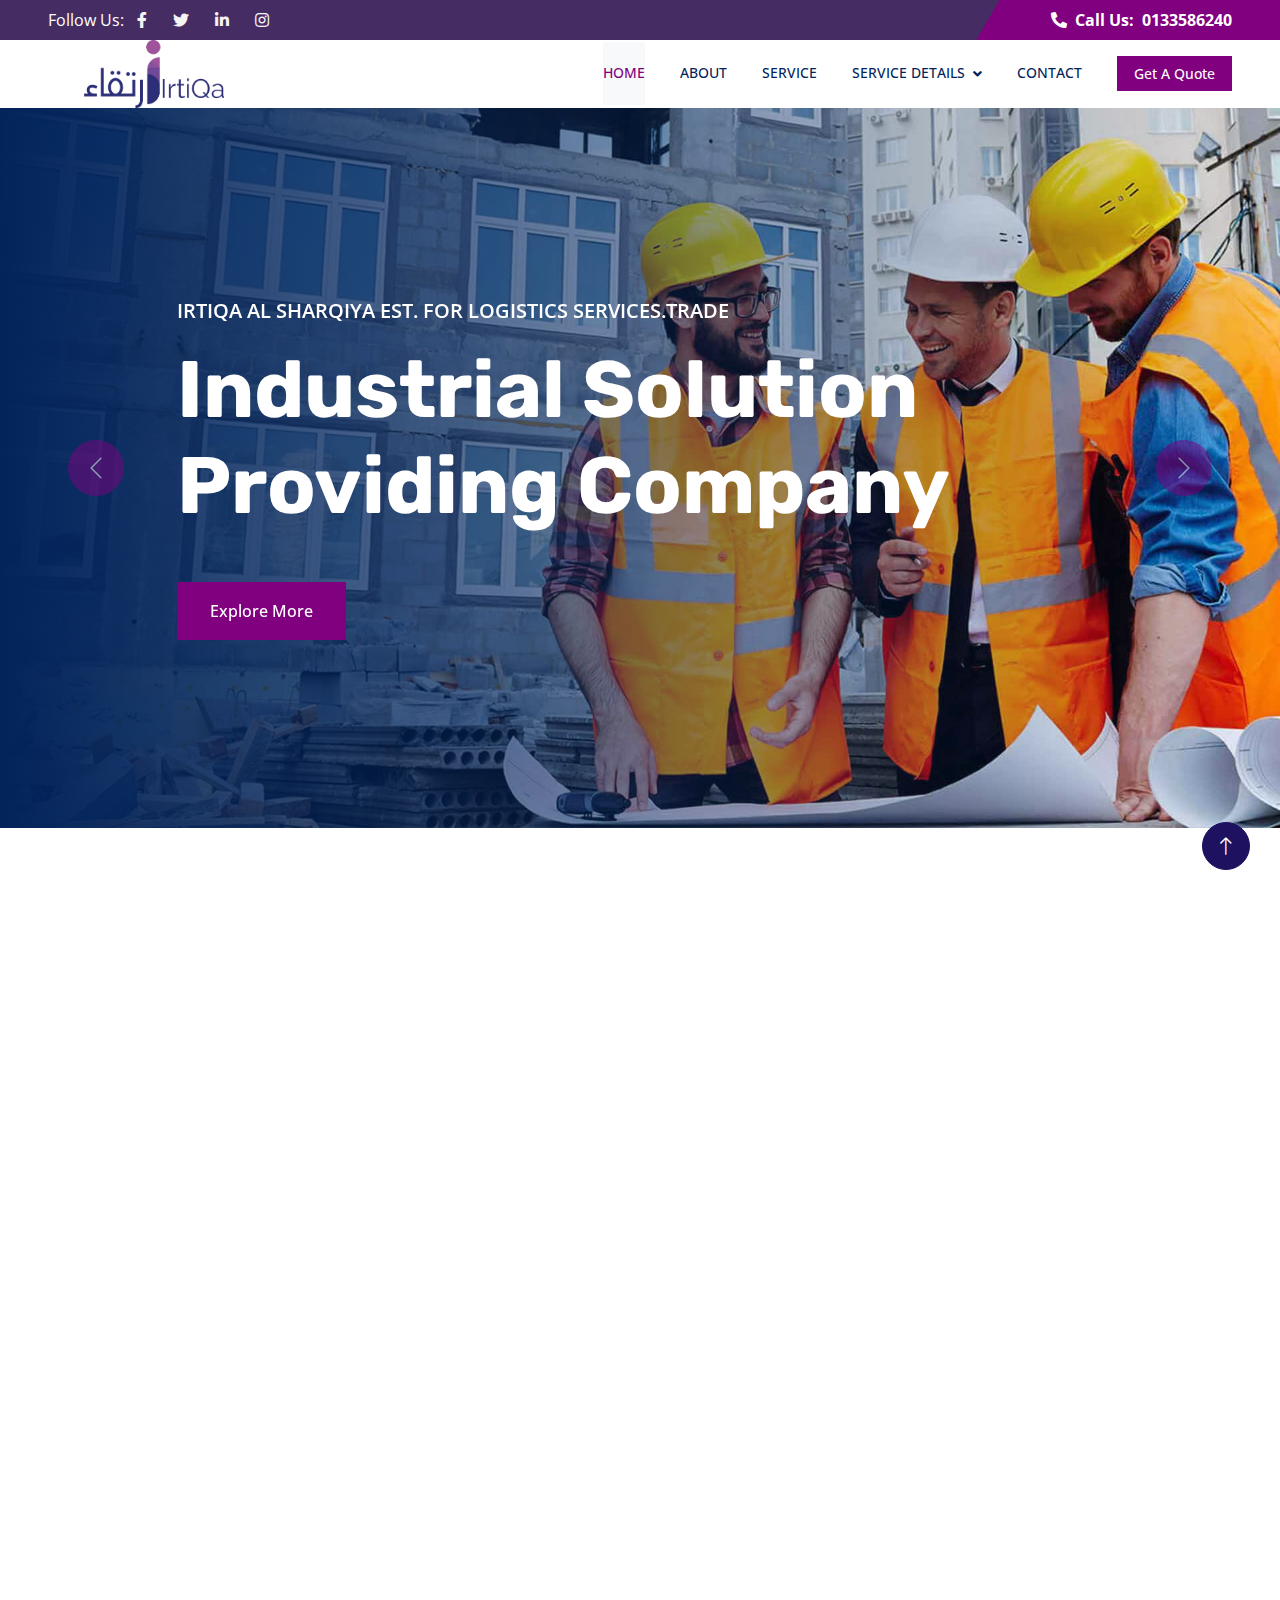
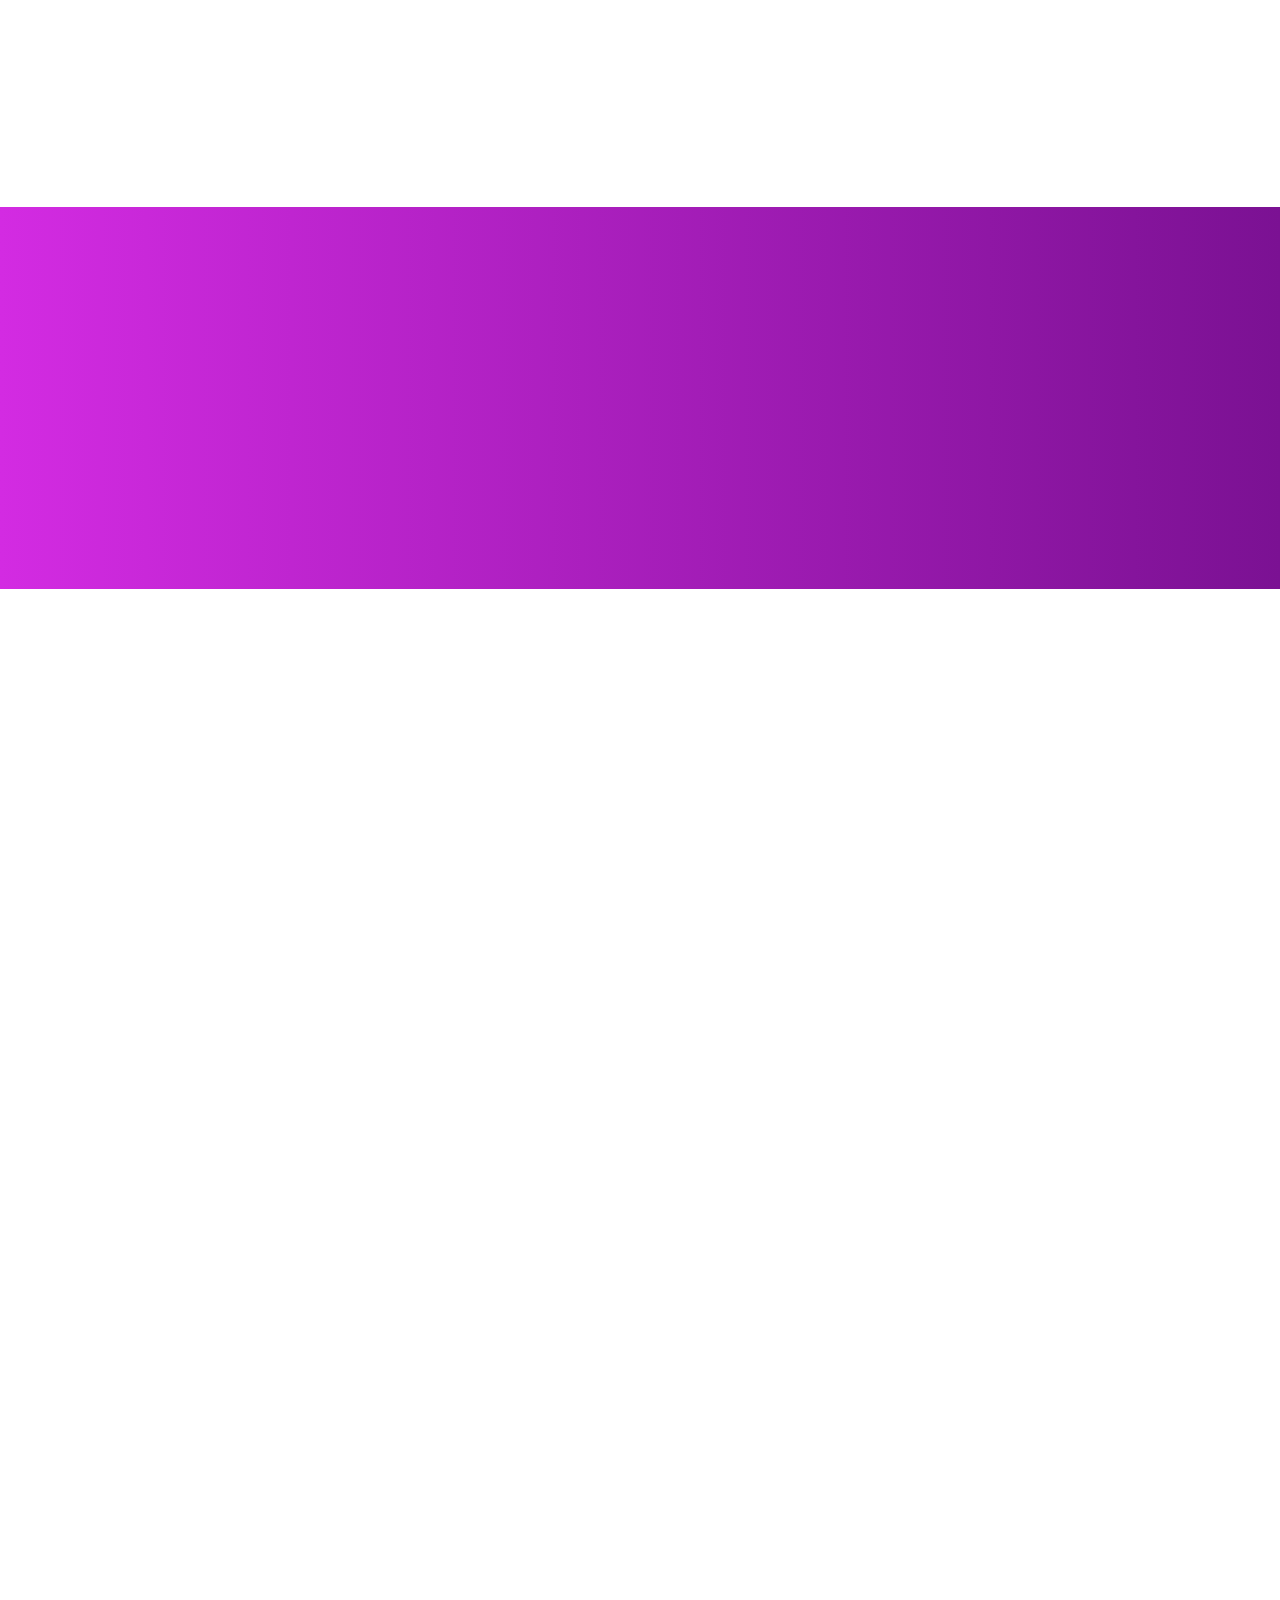
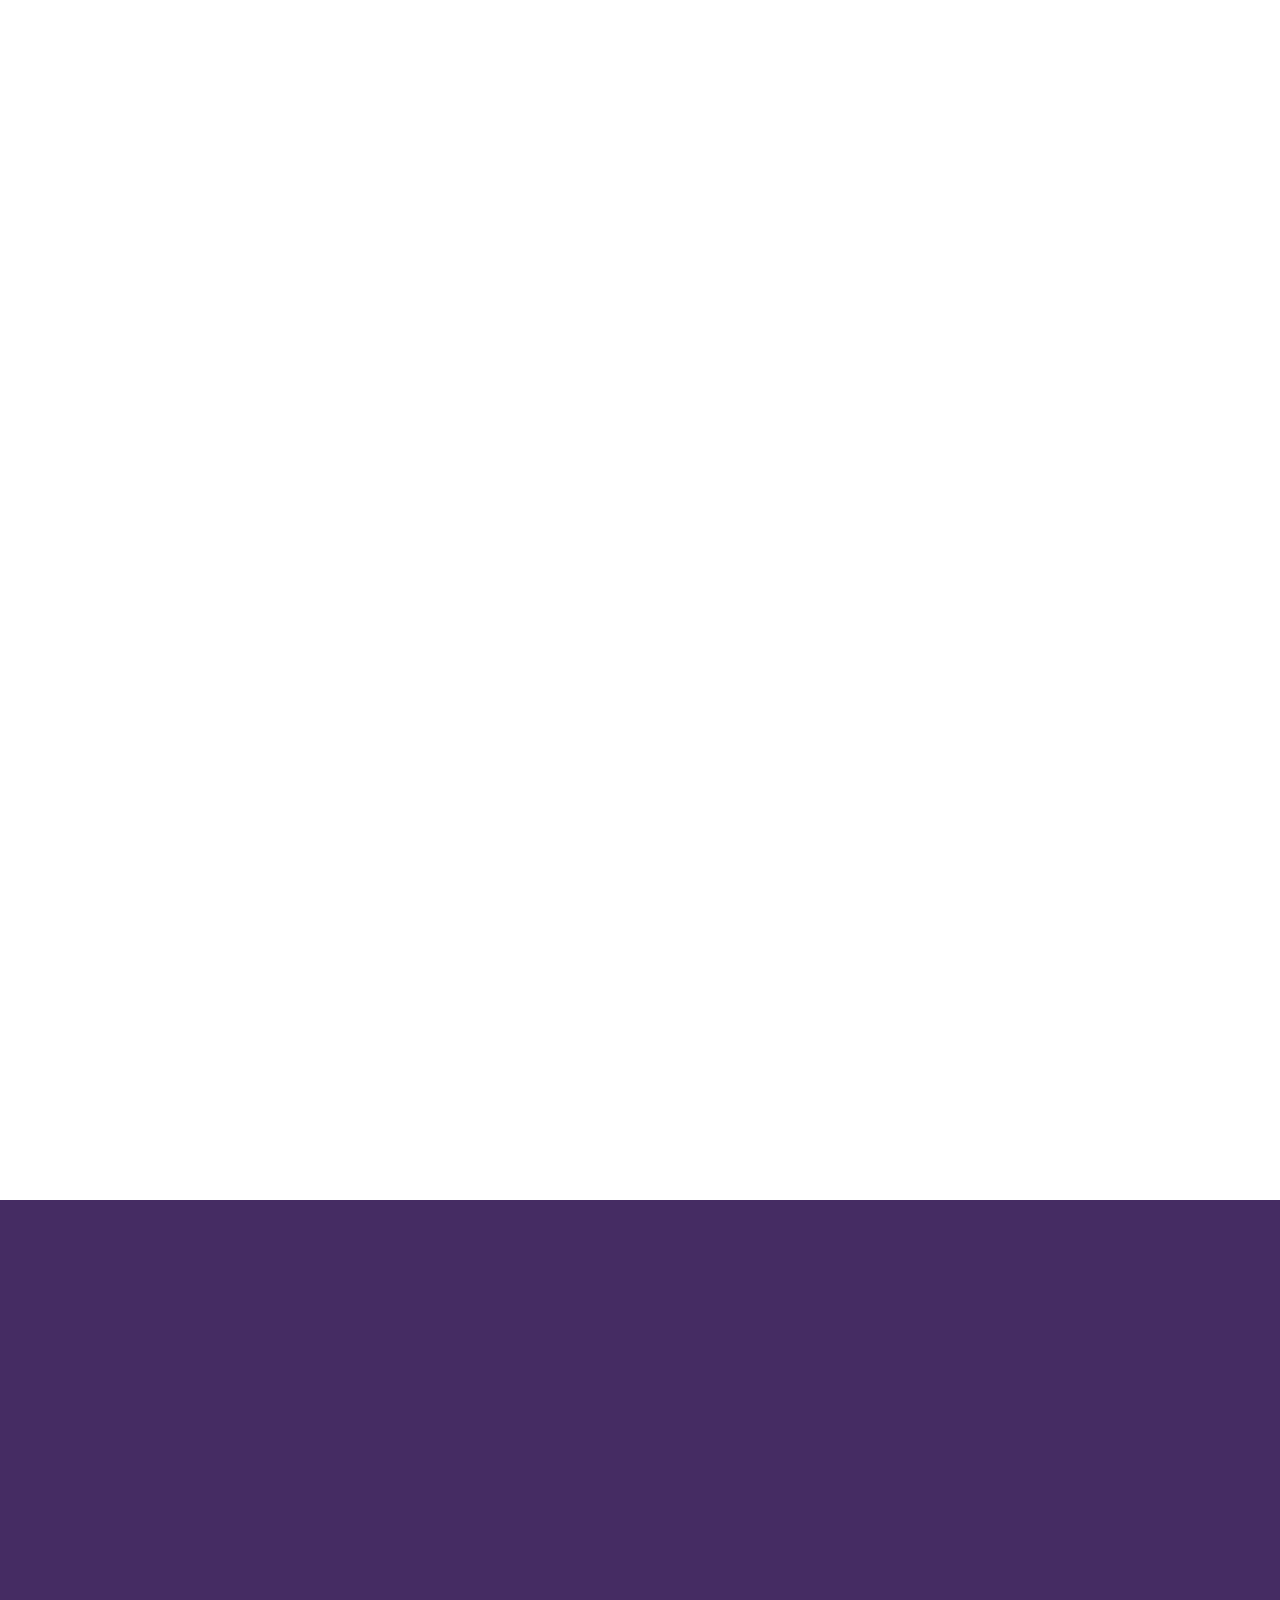
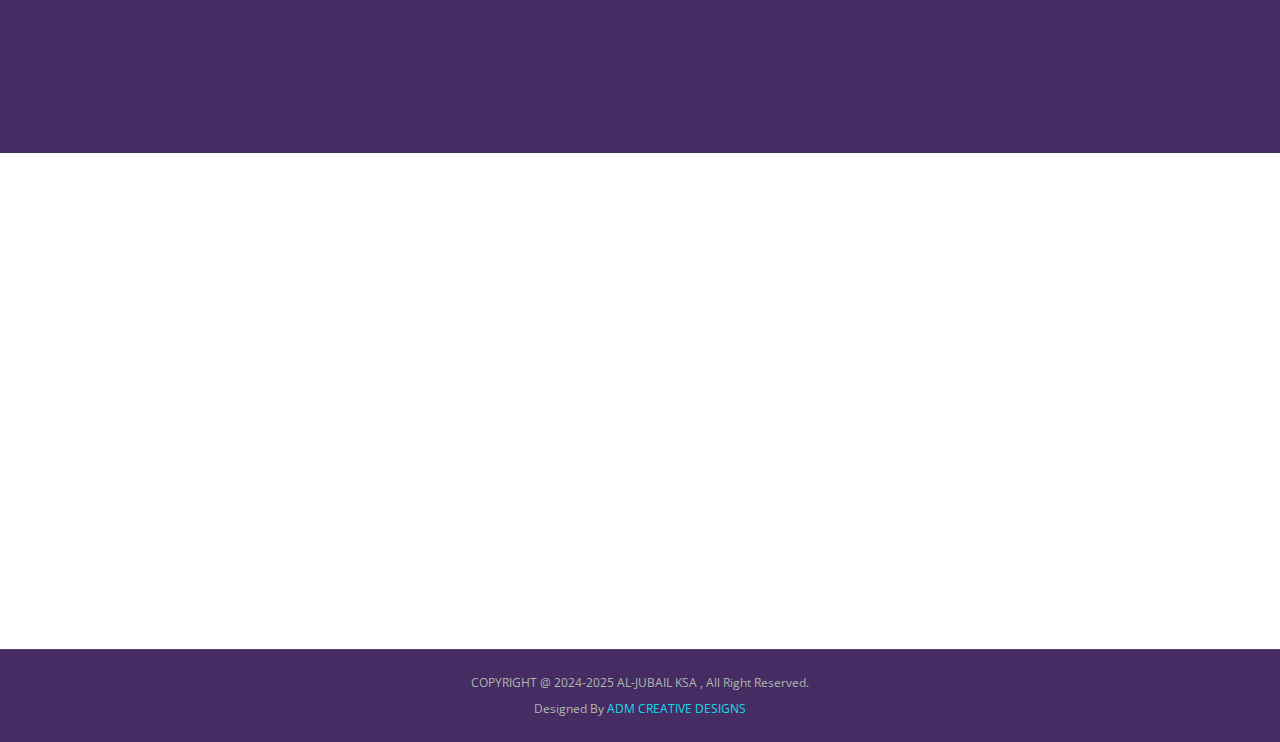
<file: index.html>
<!DOCTYPE html>
<html lang="en">

<head>
    <meta charset="utf-8">
    <title>Irtiqa Al Sharqiya Est. for Logistics Services.Trade</title>
    <meta content="width=device-width, initial-scale=1.0" name="viewport">
    <meta content="" name="keywords">
    <meta content="" name="description">

    <!-- Favicon -->
    <link href="img/Itiqa icon.png" rel="icon">

    <!-- Google Web Fonts -->
    <link rel="preconnect" href="https://fonts.googleapis.com">
    <link rel="preconnect" href="https://fonts.gstatic.com" crossorigin>
    <link
        href="https://fonts.googleapis.com/css2?family=Open+Sans:wght@400;500;600&family=Rubik:wght@500;600;700&display=swap"
        rel="stylesheet">

    <!-- Icon Font Stylesheet -->
    <link href="https://cdnjs.cloudflare.com/ajax/libs/font-awesome/5.10.0/css/all.min.css" rel="stylesheet">
    <link href="https://cdn.jsdelivr.net/npm/bootstrap-icons@1.4.1/font/bootstrap-icons.css" rel="stylesheet">

    <!-- Libraries Stylesheet -->
    <link href="lib/animate/animate.min.css" rel="stylesheet">
    <link href="lib/owlcarousel/assets/owl.carousel.min.css" rel="stylesheet">

    <!-- Customized Bootstrap Stylesheet -->
    <link href="css/bootstrap.min.css" rel="stylesheet">

    <!-- Template Stylesheet -->
    <link href="css/style.css" rel="stylesheet">

</head>

<body>

     <!-- Spinner Start -->
     <div id="spinner"
     class="show bg-white position-fixed translate-middle w-100 vh-100 top-50 start-50 d-flex align-items-center justify-content-center">
     <div class="spinner-border" role="status" style="width: 3rem; height: 3rem; border-top-color: purple; border-right-color: purple;"></div>
 </div>
 
     <!-- Spinner End -->
  
    <!-- Topbar Start -->
    <div class="container-fluid" style="background-color:#452c63; padding-left: 0px; padding-right: 0px;">
        <div class="row g-0 d-none d-lg-flex">
            <div class="col-lg-6 ps-5 text-start">
                <div class="h-100 d-inline-flex align-items-center text-white">
                    <span>Follow Us:</span>
                    <a class="btn btn-link text-light" href=""><i class="fab fa-facebook-f"></i></a>
                    <a class="btn btn-link text-light" href=""><i class="fab fa-twitter"></i></a>
                    <a class="btn btn-link text-light" href=""><i class="fab fa-linkedin-in"></i></a>
                    <a class="btn btn-link text-light" href=""><i class="fab fa-instagram"></i></a>
                </div>
            </div>
            <div class="col-lg-6 text-end">
                <div class="h-100 topbar-right d-inline-flex align-items-center text-white py-2 px-5">
                    <span class="fs-8 fw-bold me-2"><i class="fa fa-phone-alt me-2"></i>Call Us:</span>
                    <span class="fs-8 fw-bold">0133586240</span>
                </div>
            </div>
        </div>
    </div>
    <!-- Topbar End -->
<!-- Navbar Start -->
<nav class="navbar navbar-expand-lg bg-white navbar-light sticky-top py-0 pe-5">
    <div class="logo col-lg-3 text-center text-lg-left mb-3 mb-md-5 mb-lg-0">
        <a class="d-block" href="index.html">
            <!-- Resize the icon only, without affecting the navbar layout -->
            <img loading="lazy" src="img/Itiqa icon.png" alt="Irtiqa" style="width: 140px; height: auto;">
        </a>
    </div>
    </a>
    <button type="button" class="navbar-toggler me-0" data-bs-toggle="collapse" data-bs-target="#navbarCollapse">
        <span class="navbar-toggler-icon"></span>
    </button>
    <div class="collapse navbar-collapse" id="navbarCollapse">
        <div class="navbar-nav ms-auto p-4 p-lg-0">
            <a href="index.html" class="nav-item nav-link active" style="font-size: 14px;">HOME</a>
            <a href="about.html" class="nav-item nav-link" style="font-size: 14px;">ABOUT</a>
            <a href="service.html" class="nav-item nav-link" style="font-size: 14px;">SERVICE</a>
            <div class="nav-item dropdown">
                <a href="#" class="nav-link dropdown-toggle" data-bs-toggle="dropdown" style="font-size: 14px;">SERVICE DETAILS</a>
                <div class="dropdown-menu bg-light m-0">
                    <a href="contracting.html" class="dropdown-item" style="font-size: 14px;">Contracting</a>
                    <a href="constraction.html" class="dropdown-item" style="font-size: 14px;">Construction</a>
                    <a href="civilwork.html" class="dropdown-item" style="font-size: 14px;">Civil Work Sub Contracting</a>
                    <a href="electric.html" class="dropdown-item" style="font-size: 14px;">Electric Work</a>
                    <a href="fire.html" class="dropdown-item" style="font-size: 14px;">Fire Fighting System</a>
                    <a href="mechanical.html" class="dropdown-item" style="font-size: 14px;">Mechanical Pipe Fabrication & Erection</a>
                </div>
            </div>
            <a href="contact.html" class="nav-item nav-link" style="font-size: 14px;">CONTACT</a>
        </div>
        <a href="contact.html" class="btn px-3 d-none d-lg-block" 
           style="background-color: purple; border-color: purple; color: white; font-size: 14px;">Get A Quote</a>
    </div>
    
</nav>
<!-- Navbar End -->

<!-- Carousel Start -->
    <div class="container-fluid px-0 mb-5">
        <div id="header-carousel" class="carousel slide" data-bs-ride="carousel" data-bs-interval="3000" style="transition: transform 0.1s ease;">
            <div class="carousel-inner">
                <!-- First Carousel Item -->
                <div class="carousel-item active">
                    <img class="w-100" src="img/carousel-1.jpg" alt="Image">
                    <div class="carousel-caption">
                        <div class="container">
                            <div class="row justify-content-center">
                                <div class="col-lg-10 text-start">
                                    <p class="fs-5 fw-medium text-primary text-uppercase animated slideInRight" style="color: white !important;">
                                        Irtiqa Al Sharqiya Est. for Logistics Services.Trade
                                    </p>
                                    <h1 class="display-1 text-white mb-5 animated slideInRight">Industrial Solution
                                        Providing Company</h1>
                                    <a href="about.html" class="btn" style="background-color: #800080; color: white; padding: 1rem 2rem;" class="animated slideInRight">Explore More</a>
                                </div>
                            </div>
                        </div>
                    </div>
                </div>
                <!-- Second Carousel Item -->
                <div class="carousel-item">
                    <img class="w-100" src="img/carousel-2.jpg" alt="Image">
                    <div class="carousel-caption">
                        <div class="container">
                            <div class="row justify-content-center">
                                <div class="col-lg-10 text-start">
                                    <p class="fs-5 fw-medium text-primary text-uppercase animated slideInRight" style="color: white !important;">
                                        Irtiqa Al Sharqiya Est. for Logistics Services.Trade
                                    </p>
                                    <h1 class="display-1 text-white mb-5 animated slideInRight">The Best Reliable
                                        Industry Solution</h1>
                                    <a href="#" class="btn" style="background-color: #800080; color: white; padding: 1rem 2rem;" class="animated slideInRight">Explore More</a>
                                </div>
                            </div>
                        </div>
                    </div>
                </div>
            </div>
            <button class="carousel-control-prev" type="button" data-bs-target="#header-carousel" data-bs-slide="prev">
                <span class="carousel-control-prev-icon" aria-hidden="true"></span>
                <span class="visually-hidden">Previous</span>
            </button>
            <button class="carousel-control-next" type="button" data-bs-target="#header-carousel" data-bs-slide="next">
                <span class="carousel-control-next-icon" aria-hidden="true"></span>
                <span class="visually-hidden">Next</span>
            </button>
        </div>
    </div>
    <!-- Carousel End -->


    <!-- About Start -->
    <div class="container-xxl py-5">
        <div class="container">
            <div class="row g-5">
                <div class="col-lg-6">
                    <div class="row gx-3 h-100">
                        <div class="col-6 align-self-start wow fadeInUp" data-wow-delay="0.1s">
                            <img class="img-fluid" src="img/about-1.jpg">
                        </div>
                        <div class="col-6 align-self-end wow fadeInDown" data-wow-delay="0.1s">
                            <img class="img-fluid" src="img/about-22.webp">
                        </div>
                    </div>
                </div>
                <div class="col-lg-6 wow fadeIn" data-wow-delay="0.5s">
                    <p class="fw-medium text-uppercase mb-2" style="color: purple;">About Us</p>
                    <h1 class="display-5 mb-4" style="color: #452c63;">We Are Leader In Industrial Market</h1>
                    <p class="mb-4">Irtiqa Al Sharqiya Est. for Logistics Services.Trade where you aspire and we build. We have been an established and
                        popular company with an excellent track record for the best customer satisfaction.
                        We have never compromised on the quality and the services provided to the clients Irtiqa is expert in providing
                        skilled and semi-skilled Human resources and Rental Equipment, Industrial Services and Material Supply to
                        various industries.
                        Continuous dedication on quality control and customer service are the cornerstones and the
                        main characteristics of Irtiqa Eastern Industrial Establishment Quality is always our #1 priority. Our customer's
                        parts and production deadlines are extremely important to us
                    </p>
                    <div class="d-flex mb-4">
                        <!-- Left Section: Background with Text -->
                        <div class="flex-shrink-0 p-4" style="background-color: purple;">
                            <h1 class="display-2" style="color:white;">25</h1>
                            <h5 class="text-white">Years of</h5>
                            <h5 class="text-white">Experience</h5>
                        </div>

                        <!-- Right Section: List of Items -->
                        <div class="ms-4">
                            <p><i class="fa fa-check" style="color: purple;" class="me-2"></i>Contracting</p>
                            <p><i class="fa fa-check" style="color: purple;" class="me-2"></i>Construction</p>
                            <p><i class="fa fa-check" style="color: purple;" class="me-2"></i>Civil Work</p>
                            <p><i class="fa fa-check" style="color: purple;" class="me-2"></i>Electrical Work</p>
                            <p><i class="fa fa-check" style="color: purple;" class="me-2"></i>Fire Fighting System</p>
                            <p><i class="fa fa-check" style="color: purple;" class="me-2"></i>Mechanical</p>
                           


                        </div>
                    </div>


                    <div class="row pt-2">
                        <div class="col-sm-6">
                            <div class="d-flex align-items-center">
                                <div class="flex-shrink-0 btn-lg-square rounded-circle"
                                    style="background-color: purple;">
                                    <i class="fa fa-envelope-open text-white"></i>
                                </div>
                                <div class="ms-3">
                                    <p class="mb-2" style="color: #452c63;">Email us</p>
                                    <h5 class="mb-0" style="color: #452c63;">info@irtiqaksa.com</h5>
                                </div>
                                
                            </div>
                        </div>
                        <div class="col-sm-6">
                            <div class="d-flex align-items-center">
                                <div class="flex-shrink-0 btn-lg-square rounded-circle" style="background-color: purple;">
                                    <i class="fa fa-phone-alt text-white"></i>
                                </div>
                                <div class="ms-3">
                                    <!-- 'Call us' text with consistent color -->
                                    <p class="mb-2" style="color: #452c63;">Call us</p>
                                    <!-- Phone number with consistent color -->
                                    <h5 class="mb-0 phone-number" style="color: #452c63;">
                                        <span>0133586240</span>
                                    </h5>
                                </div>
                            </div>
                        </div>
                        
                    </div>

                </div>
            </div>
        </div>
    </div>
    </div>
    </div>
    </div>
    <!-- About End -->


    <!-- Facts Start -->
    <div class="container-fluid facts my-5 p-5" style="background: linear-gradient(to right, #d32be2, #7b1193);">
        <div class="row g-5">
            <div class="col-md-6 col-xl-3 wow fadeIn" data-wow-delay="0.1s">
                <div class="text-center border p-5">
                    <i class="fa fa-certificate fa-3x text-white mb-3"></i>
                    <h1 class="display-2" style="color:white;" data-toggle="counter-up">25</h1>
                    <span class="fs-5 fw-semi-bold text-white">Years Experience</span>
                </div>       
            </div>
            <div class="col-md-6 col-xl-3 wow fadeIn" data-wow-delay="0.3s">
                <div class="text-center border p-5">
                    <i class="fa fa-users-cog fa-3x text-white mb-3"></i>
                    <h1 class="display-2" style="color: white;" data-toggle="counter-up">135</h1>

                    <span class="fs-5 fw-semi-bold text-white">Team Members</span>
                </div>
            </div>
            <div class="col-md-6 col-xl-3 wow fadeIn" data-wow-delay="0.5s">
                <div class="text-center border p-5">
                    <i class="fa fa-users fa-3x text-white mb-3"></i>
                    <h1 class="display-2" style="color:white;" data-toggle="counter-up">957</h1>
                    <span class="fs-5 fw-semi-bold text-white">Happy Clients</span>
                </div>
            </div>
            <div class="col-md-6 col-xl-3 wow fadeIn" data-wow-delay="0.7s">
                <div class="text-center border p-5">
                    <i class="fa fa-check-double fa-3x text-white mb-3"></i>
                    <h1 class="display-2" style="color:white;" data-toggle="counter-up">1839</h1>
                    <span class="fs-5 fw-semi-bold text-white">Projects Done</span>
                </div>
            </div>
        </div>
    </div>
    <!-- Facts End -->


    <!-- Features Start -->
    <div class="container-xxl py-5">
        <div class="container">
            <div class="row g-5 align-items-center">
                <!-- Left Side: Image and Play Button -->
                <div class="col-lg-6 wow fadeInUp" data-wow-delay="0.1s">
                    <div class="position-relative me-lg-4">
                        <img class="img-fluid w-100" src="img/feature.jpg" alt="Feature Image">
                        <span
                            class="position-absolute top-50 start-100 translate-middle bg-white rounded-circle d-none d-lg-block"
                            style="width: 120px; height: 120px;"></span>
                        <button type="button" class="btn-play" data-bs-toggle="modal"
                            data-src="https://www.youtube.com/embed/4BzjUq921Y4?si=KdU2bphaN-luXMYO" data-bs-target="#videoModal">
                            <span></span>
                        </button>
                    </div>
                </div>


                <!-- Right Side: Content Section -->
                <div class="col-lg-6 wow fadeInUp" data-wow-delay="0.5s">
                    <!-- Title and Subtitle -->
                    <p class="fw-medium text-uppercase" style="color: purple;" class="mb-2">Why Choosing Us!</p>
                    <h1 class="display-5 mb-4" style="color: #452c63;">Few Reasons Why People Choosing Us!</h1>
                    <p class="mb-4">Irtiqa is proud to have established a reputation for completing projects of exceptional quality and value
                        and to have a long list of satisfied customers who are delighted to recommend our services.
                        We are committed to the highest ethical standards. It's
                       what our Customers expect from us. We never
           do anything to compromise with that trust
                    </p>

                    <!-- Features Section with Purple Background -->
                    <div class="row gy-4">
                        <div class="col-12">
                            <div class="d-flex" style="background-color: purple; padding: 15px; border-radius: 10px;">
                                <div class="flex-shrink-0 btn-lg-square rounded-circle"
                                    style="background-color: white;">
                                    <i class="fa fa-check" style="color: purple;"></i>
                                </div>
                                <div class="ms-4">
                                    <h4 class="text-white">Values</h4>
                                    <span class="text-white">We value teamwork, integrity, mutual respect,
                                        initiative, innovation and loyalty. Our team is
                                        dedicated to working together to achieve the goals
                                        of the company</span>
                                </div>
                            </div>
                        </div>
                        <div class="col-12">
                            <div class="d-flex" style="background-color: purple; padding: 15px; border-radius: 10px;">
                                <div class="flex-shrink-0 btn-lg-square rounded-circle"
                                    style="background-color: white;">
                                    <i class="fa fa-check" style="color: purple;"></i>
                                </div>
                                <div class="ms-4">
                                    <h4 class="text-white">Innovative</h4>
                                    <span class="text-white">We aim to provide innovative and effective solutions
                                        of high quality while being competitive in all aspects</span>
                                </div>
                            </div>
                        </div>
                        <div class="col-12">
                            <div class="d-flex" style="background-color: purple; padding: 15px; border-radius: 10px;">
                                <div class="flex-shrink-0 btn-lg-square rounded-circle"
                                    style="background-color: white;">
                                    <i class="fa fa-check" style="color: purple;"></i>
                                </div>
                                <div class="ms-4">
                                    <h4 class="text-white">Teamwork</h4>
                                    <span class="text-white">We don't work for one person...we work together as a
                                        team. We go beyond the ordinary services and
                                        deliver the one stop shop services</span>
                                </div>
                            </div>
                        </div>
                    </div>
                </div> <!-- Right Side End -->
            </div>
        </div>
    </div>



    <!-- Video Modal Start -->
    <div class="modal modal-video fade" id="videoModal" tabindex="-1" aria-labelledby="exampleModalLabel"
        aria-hidden="true">
        <div class="modal-dialog">
            <div class="modal-content rounded-0">
                <div class="modal-header">
                    <h3 class="modal-title" id="exampleModalLabel">Youtube Video</h3>
                    <button type="button" class="btn-close" data-bs-dismiss="modal" aria-label="Close"></button>
                </div>
                <div class="modal-body">
                    <!-- 16:9 aspect ratio -->
                    <div class="ratio ratio-16x9">
                        <iframe class="embed-responsive-item" src="" id="video" allowfullscreen
                            allowscriptaccess="always" allow="autoplay"></iframe>
                    </div>
                </div>
            </div>
        </div>
    </div>
    <!-- Video Modal End -->
<!-- Service Start -->
<div class="container-xxl py-5">
    <div class="container">
        <div class="text-center mx-auto pb-4 wow fadeInUp" data-wow-delay="0.1s" style="max-width: 600px;">
            <p class="fw-medium text-uppercase mb-2" style="color: purple;">Our Services</p>
            <h1 class="display-5 mb-4" style="color: #452c63;">We Provide Best Industrial Services</h1>
        </div>

        <!-- Top 3 Services -->
        <div class="row gy-5 gx-4 mb-5">
            <!-- Service 1 (Top - Centered) -->
            <div class="col-md-6 col-lg-4 mx-auto wow fadeInUp" data-wow-delay="0.1s">
                <div class="service-item">
                    <img class="img-fluid" src="img/service-1.jpg" alt="Contracting Service">
                    <div class="service-img">
                        <img class="img-fluid" src="img/service-1.jpg" alt="Contracting">
                    </div>
                    <div class="service-detail">
                        <div class="service-title">
                            <hr class="w-25">
                            <h3 class="mb-0" style="color: #452c63;">Contracting</h3>
                            <hr class="w-25">
                        </div>
                        <div class="service-text">
                            <p class="text-white mb-0">
                                Irtiqa Al Sharqiya Est. for Logistics Services.Trade offers comprehensive contracting services, managing and executing a wide range of projects across various sectors, including electrical, fire fighting, and civil works. Their efficient project management ensures high-quality results delivered on time and within budget.</p>
                        </div>
                    </div>
                    <a class="btn btn-light" href="contracting.html">Read More</a>
                </div>
            </div>

            <!-- Service 2 (Top - Centered) -->
            <div class="col-md-6 col-lg-4 mx-auto wow fadeInUp" data-wow-delay="0.3s">
                <div class="service-item">
                    <img class="img-fluid" src="img/service-2.jpg" alt="Construction Service">
                    <div class="service-img">
                        <img class="img-fluid" src="img/service-2.jpg" alt="Construction">
                    </div>
                    <div class="service-detail">
                        <div class="service-title">
                            <hr class="w-25">
                            <h3 class="mb-0" style="color: #452c63;">Construction</h3>
                            <hr class="w-25">
                        </div>
                        <div class="service-text">
                            <p class="text-white mb-0">Irtiqa Al Sharqiya Est. for Logistics Services.Trade specializes in construction services, offering complete solutions from design to execution for residential, commercial, and industrial projects. Their expertise ensures high-quality craftsmanship and timely project delivery, adhering to safety and industry standards.</p>
                        </div>
                    </div>
                    <a class="btn btn-light" href="constraction.html">Read More</a>
                </div>
            </div>

            <!-- Service 3 (Top - Centered) -->
            <div class="col-md-6 col-lg-4 mx-auto wow fadeInUp" data-wow-delay="0.5s">
                <div class="service-item">
                    <img class="img-fluid" src="img/service-3.jpg" alt="Civil Work Sub Contracting">
                    <div class="service-img">
                        <img class="img-fluid" src="img/service-3.jpg" alt="Civil Work Subcontracting">
                    </div>
                    <div class="service-detail">
                        <div class="service-title">
                            <hr class="w-25">
                            <h3 class="mb-0" style="color: #452c63;">Civil Work Sub Contracting</h3>
                            <hr class="w-25">
                        </div>
                        <div class="service-text">
                            <p class="text-white mb-0">Irtiqa Al Sharqiya Est. for Logistics Services.Trade provides civil work subcontracting services, specializing in the execution of construction projects, including structural, infrastructure, and finishing works. Their skilled team ensures timely and high-quality delivery in alignment with project specifications and safety standards.</p>
                        </div>
                    </div>
                    <a class="btn btn-light" href="civilwork.html">Read More</a>
                </div>
            </div>
        </div>
            

        <!-- Bottom 3 Services -->
        <div class="row gy-5 gx-4">
            <!-- Service 4 (Bottom - Centered) -->
            <div class="col-md-6 col-lg-4 mx-auto wow fadeInUp" data-wow-delay="0.7s">
                <div class="service-item">
                    <img class="img-fluid" src="img/service-4.jpg" alt="Electric Work">
                    <div class="service-img">
                        <img class="img-fluid" src="img/service-4.jpg" alt="Electric Work">
                    </div>
                    <div class="service-detail">
                        <div class="service-title">
                            <hr class="w-25">
                            <h3 class="mb-0" style="color: #452c63;">Electric Work</h3>
                            <hr class="w-25">
                        </div>
                        <div class="service-text">
                            <p class="text-white mb-0">Irtiqa Al Sharqiya Est. for Logistics Services.Trade specializes in providing professional electrical services, including installation, maintenance, and repair of electrical systems for residential, commercial, and industrial clients. They ensure reliable and safe electrical solutions tailored to meet diverse customer needs.</p>
                        </div>
                    </div>
                    <a class="btn btn-light" href="electric.html">Read More</a>
                </div>
            </div>

            <!-- Service 5 (Bottom - Centered) -->
            <div class="col-md-6 col-lg-4 mx-auto wow fadeInUp" data-wow-delay="0.9s">
                <div class="service-item">
                    <img class="img-fluid" src="img/service-5.webp" alt="Fire Fighting System">
                    <div class="service-img">
                        <img class="img-fluid" src="img/service-5.webp" alt="Fire Fighting System">
                    </div>
                    <div class="service-detail">
                        <div class="service-title">
                            <hr class="w-25">
                            <h3 class="mb-0" style="color: #452c63;">Fire Fighting System</h3>
                            <hr class="w-25">
                        </div>
                        <div class="service-text">
                            <p class="text-white mb-0">Irtiqa Al Sharqiya Est. for Logistics Services.Trade offers advanced fire fighting system solutions, including design, installation, and maintenance of automatic fire suppression systems. Their services ensure enhanced safety and fire protection for residential, commercial, and industrial properties.</p>
                        </div>
                    </div>
                    <a class="btn btn-light" href="fire.html">Read More</a>
                </div>
            </div>

            <!-- Service 6 (Bottom - Centered) -->
            <div class="col-md-6 col-lg-4 mx-auto wow fadeInUp" data-wow-delay="1.1s">
                <div class="service-item">
                    <img class="img-fluid" src="img/service-6.jpg" alt="Mechanical Pipe Fabrication & Erection">
                    <div class="service-img">
                        <img class="img-fluid" src="img/service-6.jpg" alt="Mechanical Pipe Fabrication & Erection">
                    </div>
                    <div class="service-detail">
                        <div class="service-title">
                            <hr class="w-25">
                            <h3 class="mb-0" style="color: #452c63;">Mechanical Pipe Fabrication & Erection</h3>
                            <hr class="w-25">
                        </div>
                        <div class="service-text">
                            <p class="text-white mb-0">Irtiqa Al Sharqiya Est. for Logistics Services.Trade provides high-quality mechanical pipe fabrication and erection services. They specialize in custom pipe systems for industrial, commercial, and residential applications, ensuring reliability and safety in all installations.</p>
                        </div>
                    </div>
                    <a class="btn btn-light" href="mechanical.html">Read More</a>
                </div>
            </div>
        </div>
    </div>
</div>
<!-- Service End -->

    <!-- Project Start -->
   
<div class="container-fluid pt-5 my-5 px-0" style="background-color: #452c63;">
      <div class="text-center mx-auto mt-5 wow fadeIn" data-wow-delay="0.1s" style="max-width: 600px;">
          <p class="fw-medium text-uppercase mb-2" style="color: rgb(234, 226, 234);">Our Projects</p>
          <h1 class="display-5 text-white mb-5">See Our Quality Works</h1>
      </div>
      <div class="owl-carousel project-carousel wow fadeIn" data-wow-delay="0.1s">
          <a class="project-item" href="">
              <img class="img-fluid" src="img/project-11.jpg" alt="">
              <div class="project-title" style="background-color: #452c63;">
               
                  <h5 class="text-primary mb-0" style="color: white !important;">Contracting</h5>

              </div>
              
          </a> 
            <a class="project-item" href="">
                <img class="img-fluid" src="img/project-22.png" alt="">
                <div class="project-title" style="background-color: #452c63;">
                    <h5 class="text-primary mb-0" style="color: white !important;">Construction</h5>
                </div>
            </a>
            
            <a class="project-item" href="">
                <img class="img-fluid" src="img/project-33.jpg" alt="">
                <div class="project-title" style="background-color: #452c63;">
                    <h5 class="text-primary mb-0" style="color: white !important;">Civil Work</h5>
                </div>
            </a>
            <a class="project-item" href="">
                <img class="img-fluid" src="img/project-44.jpg" alt="">
                <div class="project-title" style="background-color: #452c63;">
                    <h5 class="text-primary mb-0" style="color: white !important;">Electrical Work</h5>
                </div>
            </a>
            <a class="project-item" href="">
                <img class="img-fluid" src="img/project-55.jpg" alt="">
                <div class="project-title" style="background-color: #452c63;">
                    <h5 class="text-primary mb-0" style="color: white !important;">Fire Fighting System</h5>
                </div>
            </a>
            <a class="project-item" href="">
                <img class="img-fluid" src="img/project-66.jpg" alt="">
                <div class="project-title" style="background-color:#452c63;">
                    <h5 class="text-primary mb-0" style="color: white !important;">Mechanical</h5>
                </div>
            </a>
        </div>
    </div>
    <!-- Project End -->

    <!-- Footer Start -->
    <div class="container-fluid  footer mt-5 py-5 wow fadeIn" data-wow-delay="0.1s" style="background-color: #452c63;">
        <div class="container py-5">
            <div class="row g-5">
                <div class="col-lg-3 col-md-6">
                    <h5 class="text-white mb-4">Our Office</h5>
                    <p class="mb-2  d-flex "><i class="fa fa-map-marker-alt me-3"></i>Al Anwar Street, Safat - Jubail - Kingdom of Saudi Arabia</p>
                    <p class="mb-2 d-flex">
                        <i class="fa fa-phone-alt me-3"></i>
                        <span  href="tel:0133586240" class="phone-number" style="color: #B0B9AE;">0133586240</span> 
                    </p>
                    

                    <p class="mb-2"><i class="fa fa-envelope me-3"></i> info@irtiqaksa.com </p>
                    <div class="d-flex pt-3" style="padding: 10px; border-radius: 8px;">
                        <a class="btn btn-square btn-primary rounded-circle me-2" href="" style="background-color: #1d1160; border-color: #1d1160;">
                            <i class="fab fa-twitter"></i>
                        </a>
                        <a class="btn btn-square btn-primary rounded-circle me-2" href="" style="background-color: #1d1160; border-color: #1d1160;">
                            <i class="fab fa-facebook-f"></i>
                        </a>
                        <a class="btn btn-square btn-primary rounded-circle me-2" href="" style="background-color: #1d1160; border-color: #1d1160;">
                            <i class="fab fa-youtube"></i>
                        </a>
                        <a class="btn btn-square btn-primary rounded-circle me-2" href="" style="background-color: #1d1160; border-color: #1d1160;">
                            <i class="fab fa-linkedin-in"></i>
                        </a>
                    </div>
                    
                    
                </div>
                <div class="col-lg-3 col-md-6">
                    <h5 class="text-white mb-4">Quick Links</h5>
                    <a class="btn btn-link" href="about.html">About Us</a>
                    <a class="btn btn-link" href="contact.html">Contact Us</a>
                    <a class="btn btn-link" href="service.html">Our Services</a>
                    <a class="btn btn-link" href="index.html">Home</a>
                </div>
                <div class="col-lg-3 col-md-6">
                    <h5 class="text-white mb-4">Business Hours</h5>
                    <p class="mb-1">Sunday - Thursday</p>
                    <h6 class="text-light">09:00 am - 07:00 pm</h6>
                    <p class="mb-1">Friday</p>
                    <h6 class="text-light">Closed</h6>
                </div>
                    <div class="col-lg-3 col-md-6">
                        <h5 class="text-white mb-4">Send Us Your Inquiry</h5>
                        <p>If you have any questions or need more information, feel free to send us your email and we’ll get back to you shortly.</p>
                        <div class="position-relative w-100">
                            <input class="form-control bg-transparent w-100 py-3 ps-4 pe-5" type="text" placeholder="Enter your email">
                            <!-- Using mailto: in href to open email client -->
                            <a href="mailto:info@irtiqaksa.com?subject=Inquiry&body=I would like to inquire about..." 
                                class="btn btn-primary py-2 position-absolute top-0 end-0 mt-2 me-2" 
                                style="background-color: #1d1160; border-color: #1d1160;">Send</a>
                    
                    </div>
                </div>
            </div>
        </div>
    </div>
    <!-- Footer End -->


    <!-- Copyright Start -->
    <div class="container-fluid copyright py-4" style="background-color: #452c63;">
        <div class="container text-center">
            <p class="mb-2" style="font-size: 12px;">COPYRIGHT @ 2024-2025 AL-JUBAIL KSA , All Right Reserved.</p>

            <p class="mb-0" style="font-size: 12px;">Designed By <span style="color: rgb(18, 223, 238);">ADM CREATIVE DESIGNS</span></p>

        </div>
    </div>
    <!-- Copyright End -->


    <!-- Back to Top -->
    <a href="#" class="btn btn-lg btn-primary btn-lg-square rounded-circle back-to-top" 
    style="background-color: #1d1160; border-color: #1d1160;">
    <i class="bi bi-arrow-up"></i>
 </a>
    
 


    <!-- JavaScript Libraries -->
    <script src="https://code.jquery.com/jquery-3.4.1.min.js"></script>
    <script src="https://cdn.jsdelivr.net/npm/bootstrap@5.0.0/dist/js/bootstrap.bundle.min.js"></script>
    <script src="lib/wow/wow.min.js"></script>
    <script src="lib/easing/easing.min.js"></script>
    <script src="lib/waypoints/waypoints.min.js"></script>
    <script src="lib/owlcarousel/owl.carousel.min.js"></script>
    <script src="lib/counterup/counterup.min.js"></script>

    <!-- Template Javascript -->
    <script src="js/main.js"></script>
</body>

</html>
</file>
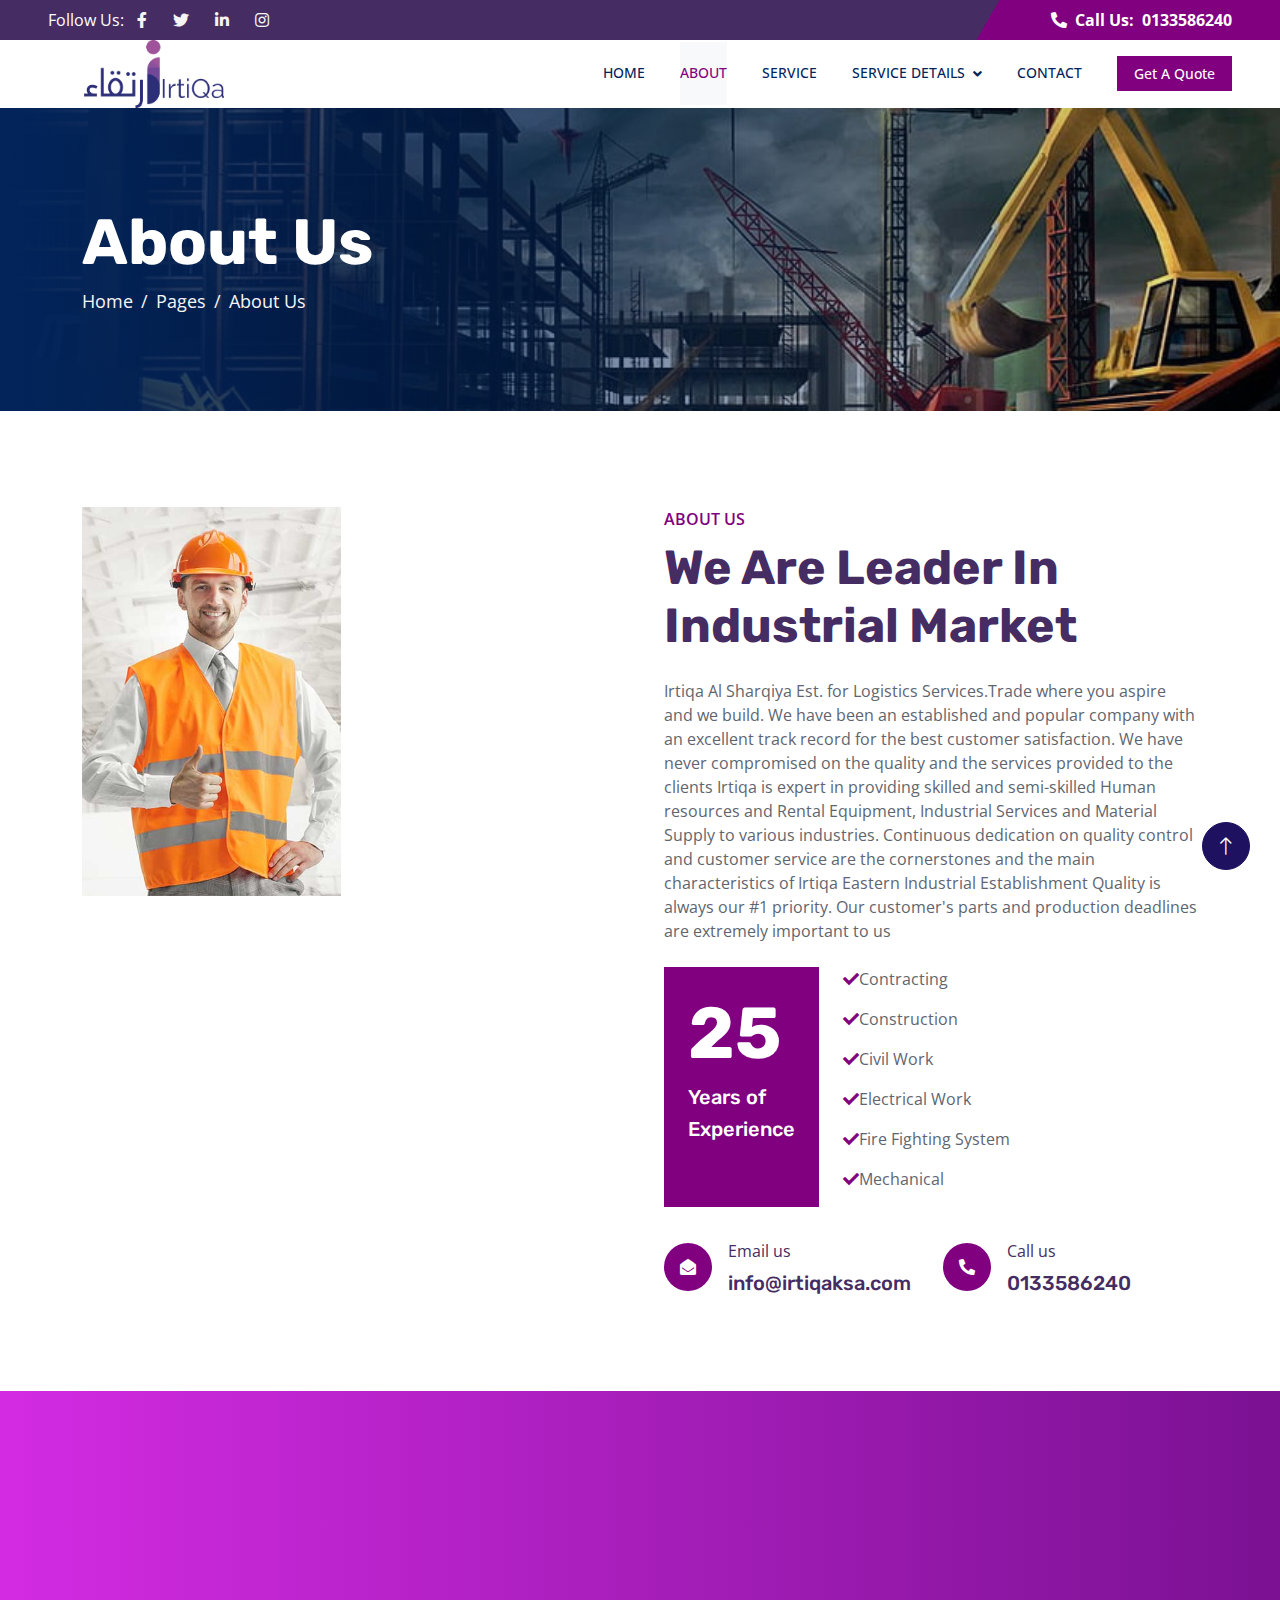
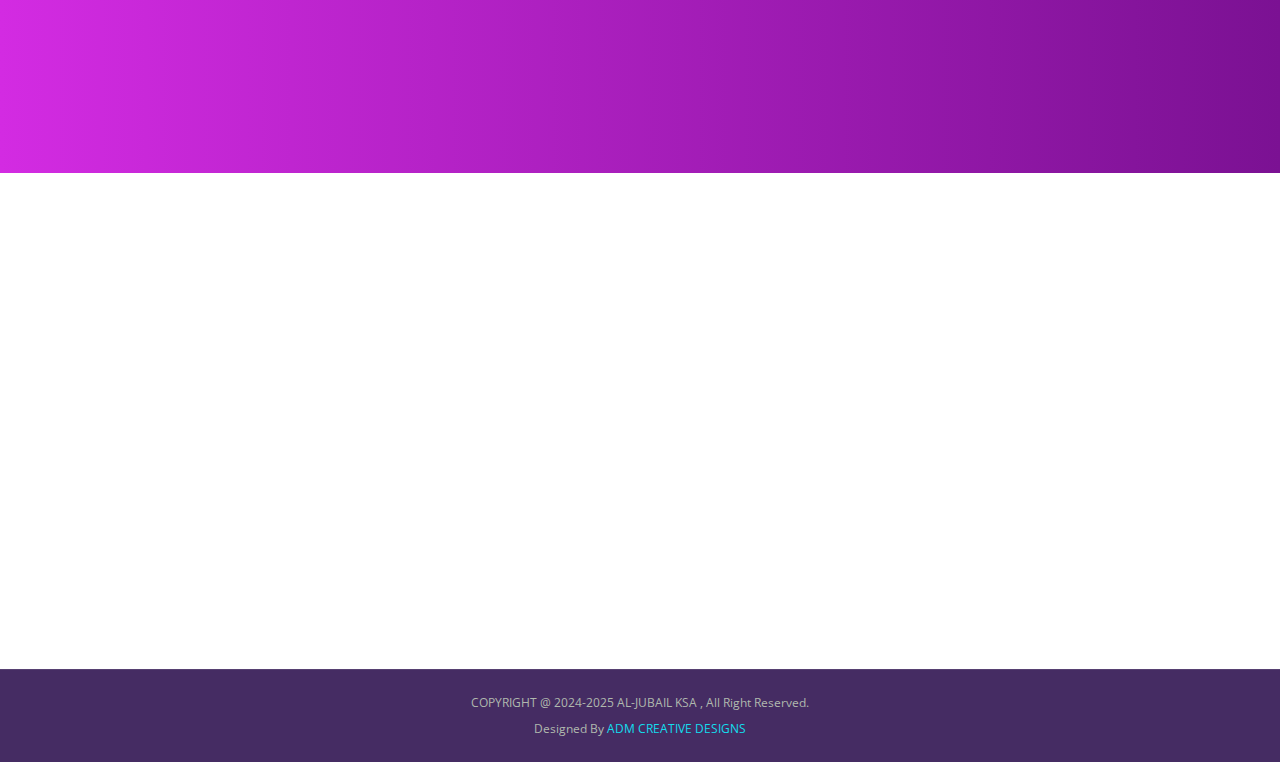
<file: about.html>
<!DOCTYPE html>
<html lang="en">

<head>
    <meta charset="utf-8">
    <title>Irtiqa Al Sharqiya Est. for Logistics Services.Trade</title>
    <meta content="width=device-width, initial-scale=1.0" name="viewport">
    <meta content="" name="keywords">
    <meta content="" name="description">

    <!-- Favicon -->
    <link href="img/Itiqa icon.png" rel="icon">

    <!-- Google Web Fonts -->
    <link rel="preconnect" href="https://fonts.googleapis.com">
    <link rel="preconnect" href="https://fonts.gstatic.com" crossorigin>
    <link
        href="https://fonts.googleapis.com/css2?family=Open+Sans:wght@400;500;600&family=Rubik:wght@500;600;700&display=swap"
        rel="stylesheet">

    <!-- Icon Font Stylesheet -->
    <link href="https://cdnjs.cloudflare.com/ajax/libs/font-awesome/5.10.0/css/all.min.css" rel="stylesheet">
    <link href="https://cdn.jsdelivr.net/npm/bootstrap-icons@1.4.1/font/bootstrap-icons.css" rel="stylesheet">

    <!-- Libraries Stylesheet -->
    <link href="lib/animate/animate.min.css" rel="stylesheet">
    <link href="lib/owlcarousel/assets/owl.carousel.min.css" rel="stylesheet">

    <!-- Customized Bootstrap Stylesheet -->
    <link href="css/bootstrap.min.css" rel="stylesheet">

    <!-- Template Stylesheet -->
    <link href="css/style.css" rel="stylesheet">
</head>

<body>
        <!-- Spinner Start -->
        <div id="spinner"
        class="show bg-white position-fixed translate-middle w-100 vh-100 top-50 start-50 d-flex align-items-center justify-content-center">
        <div class="spinner-border" role="status" style="width: 3rem; height: 3rem; border-top-color: purple; border-right-color: purple;"></div>
    </div>
    
        <!-- Spinner End -->
    <!-- Topbar Start -->
    <div class="container-fluid" style="background-color:#452c63; padding-left: 0px; padding-right: 0px;">
        <div class="row g-0 d-none d-lg-flex">
            <div class="col-lg-6 ps-5 text-start">
                <div class="h-100 d-inline-flex align-items-center text-white">
                    <span>Follow Us:</span>
                    <a class="btn btn-link text-light" href=""><i class="fab fa-facebook-f"></i></a>
                    <a class="btn btn-link text-light" href=""><i class="fab fa-twitter"></i></a>
                    <a class="btn btn-link text-light" href=""><i class="fab fa-linkedin-in"></i></a>
                    <a class="btn btn-link text-light" href=""><i class="fab fa-instagram"></i></a>
                </div>
            </div>
            <div class="col-lg-6 text-end">
                <div class="h-100 topbar-right d-inline-flex align-items-center text-white py-2 px-5">
                    <span class="fs-8 fw-bold me-2"><i class="fa fa-phone-alt me-2"></i>Call Us:</span>
                    <span class="fs-8 fw-bold">0133586240</span>
                </div>
            </div>
        </div>
    </div>
    <!-- Topbar End -->


    <!-- Navbar Start -->
    <nav class="navbar navbar-expand-lg bg-white navbar-light sticky-top py-0 pe-5">
        <!--icon--->
        <div class="logo col-lg-3 text-center text-lg-left mb-3 mb-md-5 mb-lg-0">
            <a class="d-block" href="index.html">
                <!-- Resize the icon only, without affecting the navbar layout -->
                <img loading="lazy" src="img/Itiqa icon.png" alt="Irtiqa" style="width: 140px; height: auto;">
            </a>
        </div>
        </a>
        </a>
        <button type="button" class="navbar-toggler me-0" data-bs-toggle="collapse" data-bs-target="#navbarCollapse">
            <span class="navbar-toggler-icon"></span>
        </button>
        <div class="collapse navbar-collapse" id="navbarCollapse">
            <div class="navbar-nav ms-auto p-4 p-lg-0">
                <a href="index.html" class="nav-item nav-link" style="font-size: 14px;">HOME</a>
                <a href="about.html" class="nav-item nav-link active" style="font-size: 14px;">ABOUT</a>
                <a href="service.html" class="nav-item nav-link" style="font-size: 14px;">SERVICE</a>
                <div class="nav-item dropdown">
                    <a href="#" class="nav-link dropdown-toggle" data-bs-toggle="dropdown" style="font-size: 14px;">SERVICE DETAILS</a>
                    <div class="dropdown-menu bg-light m-0">
                        <a href="contracting.html" class="dropdown-item" style="font-size: 14px;">Contracting</a>
                        <a href="constraction.html" class="dropdown-item" style="font-size: 14px;">Construction</a>
                        <a href="civilwork.html" class="dropdown-item" style="font-size: 14px;">Civil Work Sub Contracting</a>
                        <a href="electric.html" class="dropdown-item" style="font-size: 14px;">Electric Work</a>
                        <a href="fire.html" class="dropdown-item" style="font-size: 14px;">Fire Fighting System</a>
                        <a href="mechanical.html" class="dropdown-item" style="font-size: 14px;">Mechanical Pipe Fabrication & Erection</a>
                    </div>
                </div>
                <a href="contact.html" class="nav-item nav-link" style="font-size: 14px;">CONTACT</a>
            </div>
            <a href="contact.html" class="btn px-3 d-none d-lg-block" 
               style="background-color: purple; border-color: purple; color: white; font-size: 14px;">Get A Quote</a>
        </div>
    </nav>
    <!-- Navbar End -->



    <!-- Page Header Start -->
    <div class="container-fluid page-header page-header-33 py-5 mb-5 wow fadeIn" data-wow-delay="0.1s">
        <div class="container py-5">
            <h1 class="display-3 text-white animated slideInRight">About Us</h1>
            <nav aria-label="breadcrumb">
                <ol class="breadcrumb animated slideInRight mb-0">
                    <li class="breadcrumb-item"><a href="#">Home</a></li>
                    <li class="breadcrumb-item"><a href="#">Pages</a></li>
                    <li class="breadcrumb-item active" aria-current="page">About Us</li>
                </ol>
            </nav>
        </div>
    </div>
    <!-- Page Header End -->






    <!-- About Start -->
    <div class="container-xxl py-5">
        <div class="container">
            <div class="row g-5">
                <div class="col-lg-6">
                    <div class="row gx-3 h-100">
                        <div class="col-6 align-self-start wow fadeInUp" data-wow-delay="0.1s">
                            <img class="img-fluid" src="img/about-1.jpg">
                        </div>
                        <div class="col-6 align-self-end wow fadeInDown" data-wow-delay="0.1s">
                            <img class="img-fluid" src="img/about-22.webp">
                        </div>
                    </div>
                </div>
                <div class="col-lg-6 wow fadeIn" data-wow-delay="0.5s">
                    <p class="fw-medium text-uppercase mb-2" style="color: purple;">About Us</p>
                    <h1 class="display-5 mb-4" style="color: #452c63;">We Are Leader In Industrial Market</h1>
                    <p class="mb-4">Irtiqa Al Sharqiya Est. for Logistics Services.Trade where you aspire and we build. We have been
                        an established and
                        popular company with an excellent track record for the best customer satisfaction.
                        We have never compromised on the quality and the services provided to the clients Irtiqa is
                        expert in providing
                        skilled and semi-skilled Human resources and Rental Equipment, Industrial Services and Material
                        Supply to
                        various industries.
                        Continuous dedication on quality control and customer service are the cornerstones and the
                        main characteristics of Irtiqa Eastern Industrial Establishment Quality is always our #1
                        priority. Our customer's
                        parts and production deadlines are extremely important to us
                    </p>
                    <div class="d-flex mb-4">
                        <!-- Left Section: Background with Text -->
                        <div class="flex-shrink-0 p-4" style="background-color: purple;">
                            <h1 class="display-2" style="color:white;">25</h1>
                            <h5 class="text-white">Years of</h5>
                            <h5 class="text-white">Experience</h5>
                        </div>

                        <!-- Right Section: List of Items -->
                        <div class="ms-4">
                            <p><i class="fa fa-check" style="color: purple;" class="me-2"></i>Contracting</p>
                            <p><i class="fa fa-check" style="color: purple;" class="me-2"></i>Construction</p>
                            <p><i class="fa fa-check" style="color: purple;" class="me-2"></i>Civil Work</p>
                            <p><i class="fa fa-check" style="color: purple;" class="me-2"></i>Electrical Work</p>
                            <p><i class="fa fa-check" style="color: purple;" class="me-2"></i>Fire Fighting System</p>
                            <p><i class="fa fa-check" style="color: purple;" class="me-2"></i>Mechanical</p>
                        </div>
                    </div>


                    <div class="row pt-2">
                        <div class="col-sm-6">
                            <div class="d-flex align-items-center">
                                <div class="flex-shrink-0 btn-lg-square rounded-circle"
                                    style="background-color: purple;">
                                    <i class="fa fa-envelope-open text-white"></i>
                                </div>
                                <div class="ms-3">
                                    <p class="mb-2" style="color: #452c63;">Email us</p>
                                    <h5 class="mb-0" style="color: #452c63;">info@irtiqaksa.com</h5>
                                </div>

                            </div>
                        </div>
                        <div class="col-sm-6">
                            <div class="d-flex align-items-center">
                                <div class="flex-shrink-0 btn-lg-square rounded-circle" style="background-color: purple;">
                                    <i class="fa fa-phone-alt text-white"></i>
                                </div>
                                <div class="ms-3">
                                    <!-- 'Call us' text with consistent color -->
                                    <p class="mb-2" style="color: #452c63;">Call us</p>
                                    <!-- Phone number with consistent color -->
                                    <h5 class="mb-0 phone-number" style="color: #452c63;">
                                        <span>0133586240</span>
                                    </h5>
                                </div>
                            </div>
                        </div>
                    </div>

                </div>
            </div>
        </div>
    </div>
    </div>
    </div>
    </div>
    <!-- About End -->

    <!-- Facts Start -->
    <div class="container-fluid facts my-5 p-5" style="background: linear-gradient(to right, #d32be2, #7b1193);">
        <div class="row g-5">
            <div class="col-md-6 col-xl-3 wow fadeIn" data-wow-delay="0.1s">
                <div class="text-center border p-5">
                    <i class="fa fa-certificate fa-3x text-white mb-3"></i>
                    <h1 class="display-2" style="color:white;" data-toggle="counter-up">25</h1>
                    <span class="fs-5 fw-semi-bold text-white">Years Experience</span>
                </div>
   
            </div>
            <div class="col-md-6 col-xl-3 wow fadeIn" data-wow-delay="0.3s">
                <div class="text-center border p-5">
                    <i class="fa fa-users-cog fa-3x text-white mb-3"></i>
                    <h1 class="display-2" style="color: white;" data-toggle="counter-up">135</h1>

                    <span class="fs-5 fw-semi-bold text-white">Team Members</span>
                </div>
            </div>
            <div class="col-md-6 col-xl-3 wow fadeIn" data-wow-delay="0.5s">
                <div class="text-center border p-5">
                    <i class="fa fa-users fa-3x text-white mb-3"></i>
                    <h1 class="display-2" style="color:white;" data-toggle="counter-up">957</h1>
                    <span class="fs-5 fw-semi-bold text-white">Happy Clients</span>
                </div>
            </div>
            <div class="col-md-6 col-xl-3 wow fadeIn" data-wow-delay="0.7s">
                <div class="text-center border p-5">
                    <i class="fa fa-check-double fa-3x text-white mb-3"></i>
                    <h1 class="display-2" style="color:white;" data-toggle="counter-up">1839</h1>
                    <span class="fs-5 fw-semi-bold text-white">Projects Done</span>
                </div>
            </div>
        </div>
    </div>
    <!-- Facts End -->

    <!-- Video Modal Start -->
    <div class="modal modal-video fade" id="videoModal" tabindex="-1" aria-labelledby="exampleModalLabel"
        aria-hidden="true">
        <div class="modal-dialog">
            <div class="modal-content rounded-0">
                <div class="modal-header">
                    <h3 class="modal-title" id="exampleModalLabel">Youtube Video</h3>
                    <button type="button" class="btn-close" data-bs-dismiss="modal" aria-label="Close"></button>
                </div>
                <div class="modal-body">
                    <!-- 16:9 aspect ratio -->
                    <div class="ratio ratio-16x9">
                        <iframe class="embed-responsive-item" src="" id="video" allowfullscreen
                            allowscriptaccess="always" allow="autoplay"></iframe>
                    </div>
                </div>
            </div>
        </div>
    </div>
    <!-- Video Modal End -->

    <!-- Footer Start -->
    <div class="container-fluid  footer mt-5 py-5 wow fadeIn" data-wow-delay="0.1s" style="background-color: #452c63;">
        <div class="container py-5">
            <div class="row g-5">
                <div class="col-lg-3 col-md-6">
                    <h5 class="text-white mb-4">Our Office</h5>
                    <p class="mb-2  d-flex "><i class="fa fa-map-marker-alt me-3"></i>Al Anwar Street, Safat - Jubail - Kingdom of Saudi Arabia</p>
                    <p class="mb-2 d-flex"><i class="fa fa-phone-alt me-3"></i><span style="color: #B0B9AE">0133586240</span> </p>

                    <p class="mb-2"><i class="fa fa-envelope me-3"></i> info@irtiqaksa.com </p>
                    <div class="d-flex pt-3" style="padding: 10px; border-radius: 8px;">
                        <a class="btn btn-square btn-primary rounded-circle me-2" href=""
                            style="background-color: #1d1160; border-color: #1d1160;">
                            <i class="fab fa-twitter"></i>
                        </a>
                        <a class="btn btn-square btn-primary rounded-circle me-2" href=""
                            style="background-color: #1d1160; border-color: #1d1160;">
                            <i class="fab fa-facebook-f"></i>
                        </a>
                        <a class="btn btn-square btn-primary rounded-circle me-2" href=""
                            style="background-color: #1d1160; border-color: #1d1160;">
                            <i class="fab fa-youtube"></i>
                        </a>
                        <a class="btn btn-square btn-primary rounded-circle me-2" href=""
                            style="background-color: #1d1160; border-color: #1d1160;">
                            <i class="fab fa-linkedin-in"></i>
                        </a>
                    </div>


                </div>
                <div class="col-lg-3 col-md-6">
                    <h5 class="text-white mb-4">Quick Links</h5>
                    <a class="btn btn-link" href="about.html">About Us</a>
                    <a class="btn btn-link" href="contact.html">Contact Us</a>
                    <a class="btn btn-link" href="service.html">Our Services</a>
                    <a class="btn btn-link" href="index.html">Home</a>
                </div>
                <div class="col-lg-3 col-md-6">
                    <h5 class="text-white mb-4">Business Hours</h5>
                    <p class="mb-1">Sunday - Thursday</p>
                    <h6 class="text-light">09:00 am - 07:00 pm</h6>
                    <p class="mb-1">Friday</p>
                    <h6 class="text-light">Closed</h6>
                </div>
                <div class="col-lg-3 col-md-6">
                    <h5 class="text-white mb-4">Send Us Your Inquiry</h5>
                    <p>If you have any questions or need more information, feel free to send us your email and we’ll get
                        back to you shortly.</p>
                    <div class="position-relative w-100">
                        <input class="form-control bg-transparent w-100 py-3 ps-4 pe-5" type="text"
                            placeholder="Enter your email">
                        <!-- Using mailto: in href to open email client -->
                        <a href="mailto:info@irtiqaksa.com?subject=Inquiry&body=I would like to inquire about..."
                            class="btn btn-primary py-2 position-absolute top-0 end-0 mt-2 me-2"
                            style="background-color: #1d1160; border-color: #1d1160;">Send</a>

                    </div>
                </div>
            </div>
        </div>
    </div>
    <!-- Footer End -->



      <!-- Copyright Start -->
      <div class="container-fluid copyright py-4" style="background-color: #452c63;">
        <div class="container text-center">
            <p class="mb-2" style="font-size: 12px;">COPYRIGHT @ 2024-2025 AL-JUBAIL KSA , All Right Reserved.</p>

            <p class="mb-0" style="font-size: 12px;">Designed By <span style="color:rgb(18, 223, 238);">ADM CREATIVE DESIGNS</span></p>
        </div>
    </div>
    <!-- Copyright End -->


    <!-- Back to Top -->
    <a href="#" class="btn btn-lg btn-primary btn-lg-square rounded-circle back-to-top"
        style="background-color: #1d1160; border-color: #1d1160;">
        <i class="bi bi-arrow-up"></i>
    </a>



    <!-- JavaScript Libraries -->
    <script src="https://code.jquery.com/jquery-3.4.1.min.js"></script>
    <script src="https://cdn.jsdelivr.net/npm/bootstrap@5.0.0/dist/js/bootstrap.bundle.min.js"></script>
    <script src="lib/wow/wow.min.js"></script>
    <script src="lib/easing/easing.min.js"></script>
    <script src="lib/waypoints/waypoints.min.js"></script>
    <script src="lib/owlcarousel/owl.carousel.min.js"></script>
    <script src="lib/counterup/counterup.min.js"></script>

    <!-- Template Javascript -->
    <script src="js/main.js"></script>
</body>

</html>
</file>
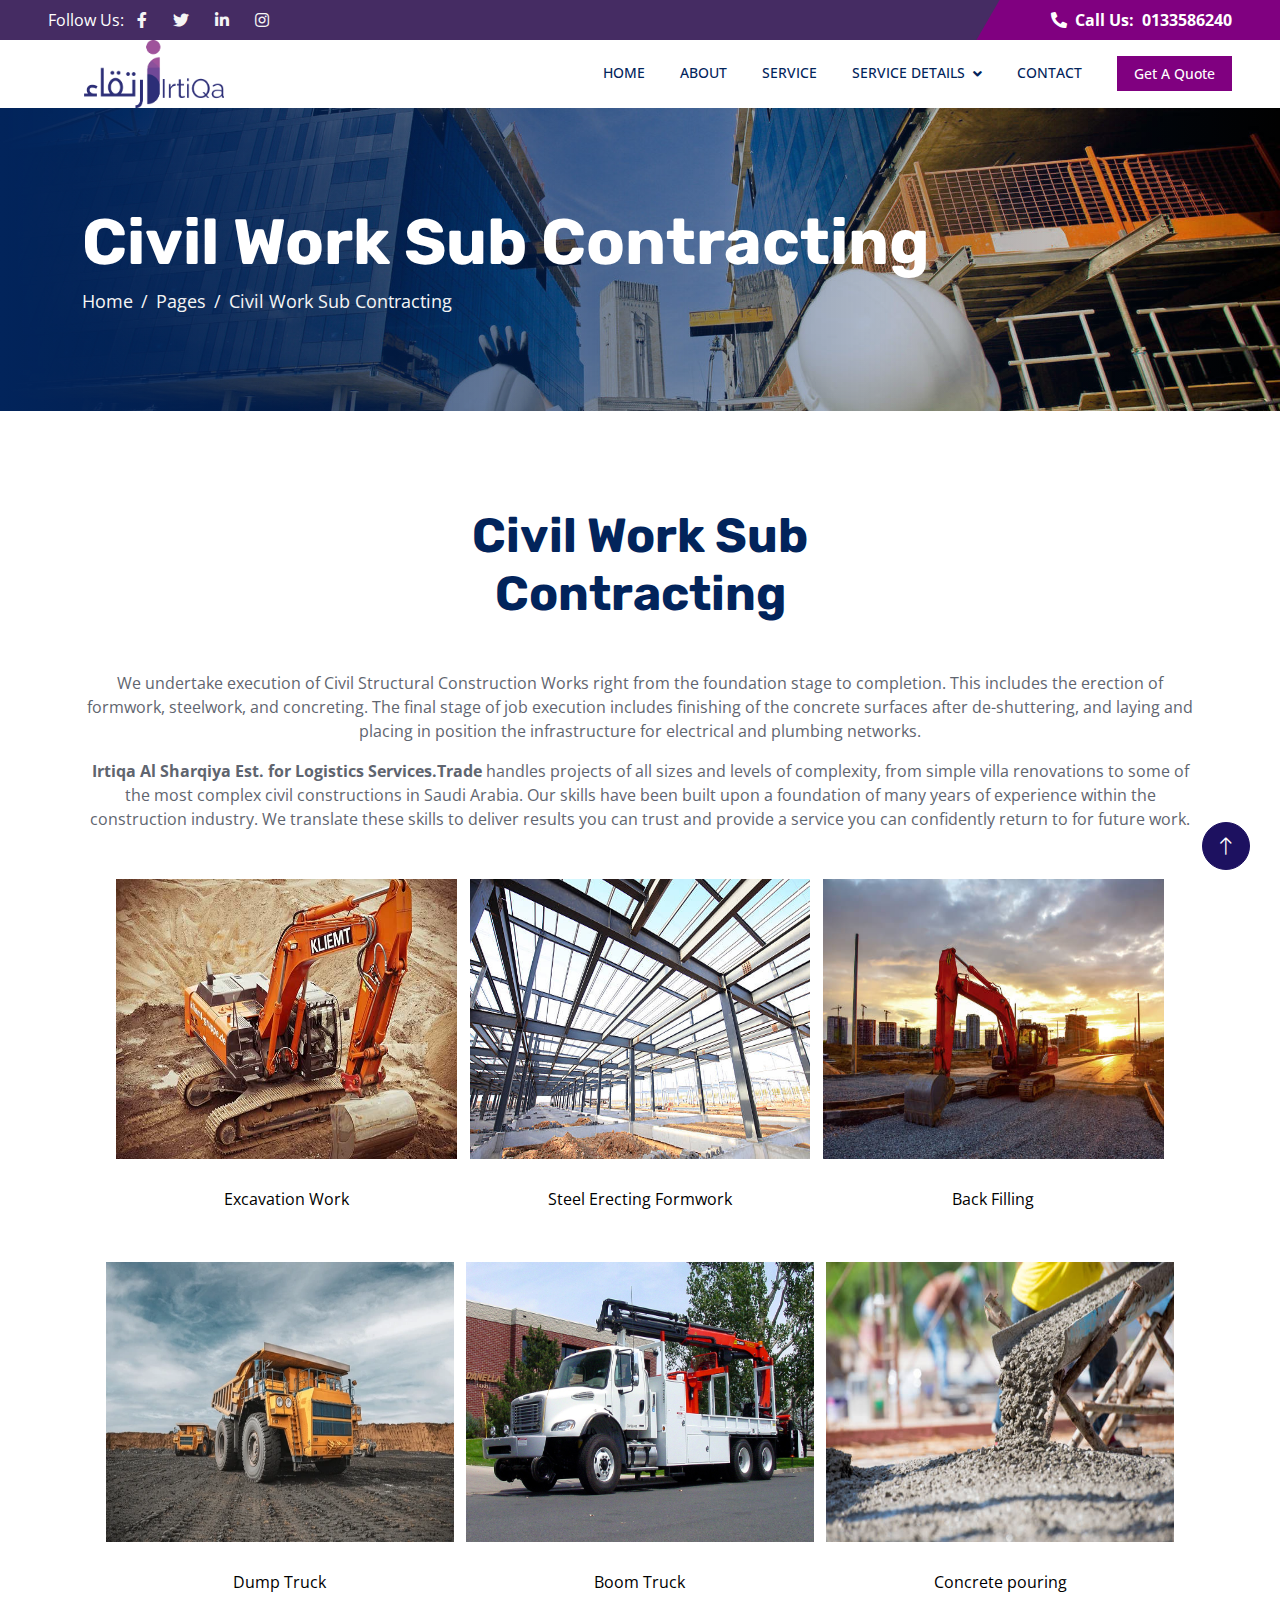
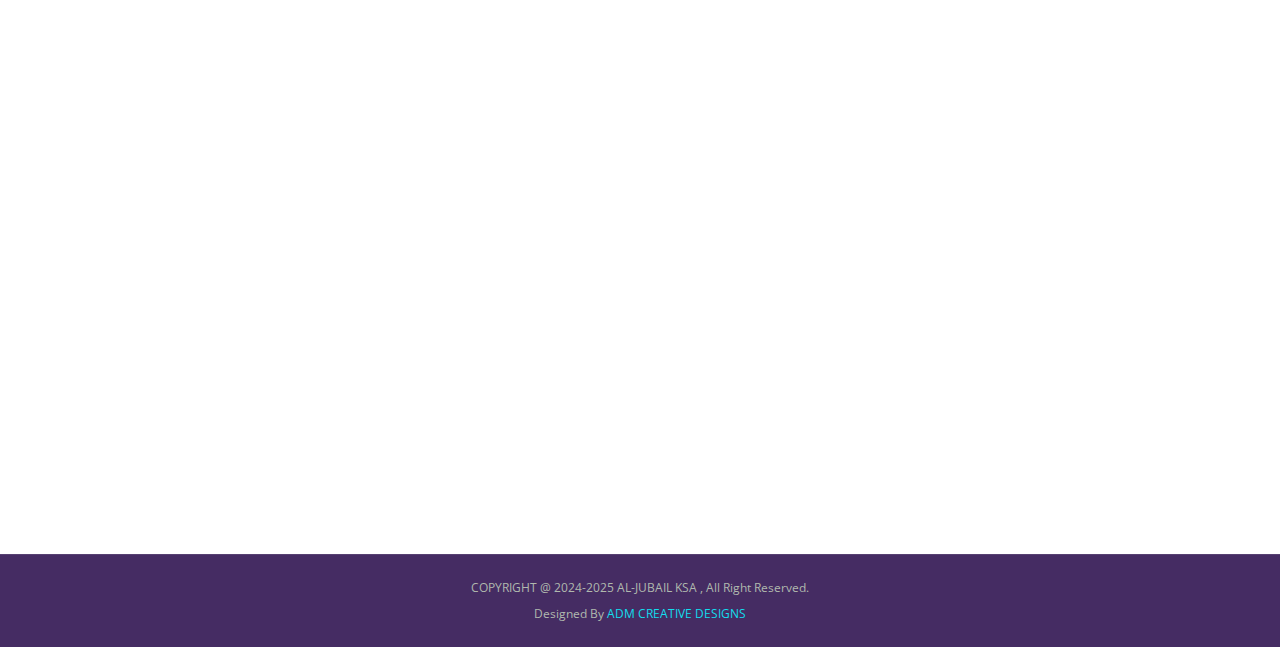
<file: civilwork.html>
<!DOCTYPE html>
<html lang="en">

<head>
    <meta charset="utf-8">
    <title>Irtiqa Al Sharqiya Est. for Logistics Services.Trade</title>
    <meta content="width=device-width, initial-scale=1.0" name="viewport">
    <meta content="" name="keywords">
    <meta content="" name="description">

    <!-- Favicon -->
    <link href="img/Itiqa icon.png" rel="icon">

    <!-- Google Web Fonts -->
    <link rel="preconnect" href="https://fonts.googleapis.com">
    <link rel="preconnect" href="https://fonts.gstatic.com" crossorigin>
    <link
        href="https://fonts.googleapis.com/css2?family=Open+Sans:wght@400;500;600&family=Rubik:wght@500;600;700&display=swap"
        rel="stylesheet">

    <!-- Icon Font Stylesheet -->
    <link href="https://cdnjs.cloudflare.com/ajax/libs/font-awesome/5.10.0/css/all.min.css" rel="stylesheet">
    <link href="https://cdn.jsdelivr.net/npm/bootstrap-icons@1.4.1/font/bootstrap-icons.css" rel="stylesheet">

    <!-- Libraries Stylesheet -->
    <link href="lib/animate/animate.min.css" rel="stylesheet">
    <link href="lib/owlcarousel/assets/owl.carousel.min.css" rel="stylesheet">

    <!-- Customized Bootstrap Stylesheet -->
    <link href="css/bootstrap.min.css" rel="stylesheet">

    <!-- Template Stylesheet -->
    <link href="css/style.css" rel="stylesheet">
</head>

<body>
       <!-- Spinner Start -->
       <div id="spinner"
       class="show bg-white position-fixed translate-middle w-100 vh-100 top-50 start-50 d-flex align-items-center justify-content-center">
       <div class="spinner-border" role="status" style="width: 3rem; height: 3rem; border-top-color: purple; border-right-color: purple;"></div>
   </div>
   
       <!-- Spinner End -->


   
       <!-- Topbar Start -->
       <div class="container-fluid" style="background-color:#452c63; padding-left: 0px; padding-right: 0px;">
        <div class="row g-0 d-none d-lg-flex">
            <div class="col-lg-6 ps-5 text-start">
                <div class="h-100 d-inline-flex align-items-center text-white">
                    <span>Follow Us:</span>
                    <a class="btn btn-link text-light" href=""><i class="fab fa-facebook-f"></i></a>
                    <a class="btn btn-link text-light" href=""><i class="fab fa-twitter"></i></a>
                    <a class="btn btn-link text-light" href=""><i class="fab fa-linkedin-in"></i></a>
                    <a class="btn btn-link text-light" href=""><i class="fab fa-instagram"></i></a>
                </div>
            </div>
            <div class="col-lg-6 text-end">
                <div class="h-100 topbar-right d-inline-flex align-items-center text-white py-2 px-5">
                    <span class="fs-8 fw-bold me-2"><i class="fa fa-phone-alt me-2"></i>Call Us:</span>
                    <span class="fs-8 fw-bold">0133586240</span>
                </div>
            </div>
        </div>
    </div>
    <!-- Topbar End -->



 <!-- Navbar Start -->
 <nav class="navbar navbar-expand-lg bg-white navbar-light sticky-top py-0 pe-5">
    <!--icon--->
    <div class="logo col-lg-3 text-center text-lg-left mb-3 mb-md-5 mb-lg-0">
        <a class="d-block" href="index.html">
            <!-- Resize the icon only, without affecting the navbar layout -->
            <img loading="lazy" src="img/Itiqa icon.png" alt="Irtiqa" style="width: 140px; height: auto;">
        </a>
    </div>
    </a>
    </a>
    <button type="button" class="navbar-toggler me-0" data-bs-toggle="collapse" data-bs-target="#navbarCollapse">
        <span class="navbar-toggler-icon"></span>
    </button>
    <div class="collapse navbar-collapse" id="navbarCollapse">
        <div class="navbar-nav ms-auto p-4 p-lg-0">
            <a href="index.html" class="nav-item nav-link" style="font-size: 14px;">HOME</a>
            <a href="about.html" class="nav-item nav-link" style="font-size: 14px;">ABOUT</a>
            <a href="service.html" class="nav-item nav-link" style="font-size: 14px;">SERVICE</a>
            <div class="nav-item dropdown">
                <a href="#" class="nav-link dropdown-toggle" data-bs-toggle="dropdown" style="font-size: 14px;">SERVICE DETAILS</a>
                <div class="dropdown-menu bg-light m-0">
                    <a href="contracting.html" class="dropdown-item" style="font-size: 14px;">Contracting</a>
                    <a href="constraction.html" class="dropdown-item" style="font-size: 14px;">Construction</a>
                    <a href="civilwork.html" class="dropdown-item active" style="font-size: 14px;">Civil Work Sub Contracting</a>
                    <a href="electric.html" class="dropdown-item" style="font-size: 14px;">Electric Work</a>
                    <a href="fire.html" class="dropdown-item" style="font-size: 14px;">Fire Fighting System</a>
                    <a href="mechanical.html" class="dropdown-item" style="font-size: 14px;">Mechanical Pipe Fabrication & Erection</a>
                </div>
            </div>
            <a href="contact.html" class="nav-item nav-link" style="font-size: 14px;">CONTACT</a>
        </div>
        <a href="contact.html" class="btn px-3 d-none d-lg-block" 
           style="background-color: purple; border-color: purple; color: white; font-size: 14px;">Get A Quote</a>
    </div>
</nav>
<!-- Navbar End -->


    <!-- Page Header Start -->
    <div class="container-fluid page-header pagr-header-3 py-5 mb-5 wow fadeIn" data-wow-delay="0.1s">
        <div class="container py-5">
            <h1 class="display-3 text-white animated slideInRight">Civil Work Sub Contracting</h1>
            <nav aria-label="breadcrumb">
                <ol class="breadcrumb animated slideInRight mb-0">
                    <li class="breadcrumb-item"><a href="#">Home</a></li>
                    <li class="breadcrumb-item"><a href="#">Pages</a></li>
                    <li class="breadcrumb-item active" aria-current="page">Civil Work Sub Contracting</li>
                </ol>
            </nav>
        </div>
    </div>
    <!-- Page Header End -->


<!-- Project Start -->
<div class="container-fluid py-5 my-5 px-0">
    <div class="text-center mx-auto wow fadeIn" data-wow-delay="0.1s" style="max-width:600px;">
        <h1 class="display-5 mb-5">Civil Work Sub Contracting</h1>
    </div>

    <!-- Description Section -->
    <div class="container text-center mt-5 wow fadeIn" data-wow-delay="0.1s">
        <p class="fs-8.5 mt-3">
            We undertake execution of Civil Structural Construction Works right from the foundation stage to completion. This includes the erection of formwork, steelwork, and concreting. The final stage of job execution includes finishing of the concrete surfaces after de-shuttering, and laying and placing in position the infrastructure for electrical and plumbing networks.
        </p>

        <p class="fs-8.5 mt-3">
            <strong>Irtiqa Al Sharqiya Est. for Logistics Services.Trade</strong> handles projects of all sizes and levels of complexity, from simple villa renovations to some of the most complex civil constructions in Saudi Arabia. Our skills have been built upon a foundation of many years of experience within the construction industry. We translate these skills to deliver results you can trust and provide a service you can confidently return to for future work.
        </p>
    </div>

        <!-- First Project -->
        <div class="container-fluid mt-5 ">
            <div class="row justify-content-center" style="gap: 140px;"> <!-- Added gap property -->
                <!-- First Project -->
                <div class="col-lg-2 col-md-4 col-6 text-center d-flex flex-column justify-content-center">
                    <img src="img/local-excavating-3.jpg" alt="Project 1"
                         style="width: 180%;  height:280px; margin-left: -40%; margin-bottom: 20px;">
                    <p class="mt-2" style="color: black;">Excavation Work</p>
                </div>
        
                <!-- Second Project -->
                <div class="col-lg-2 col-md-4 col-6 text-center d-flex flex-column justify-content-center">
                    <img src="img/istockphoto-541116798-612x612.jpg" alt="Project 2"
                         style="width: 180%;  height:280px; margin-left: -40%; margin-bottom: 20px;">
                    <p class="mt-2" style="color: black;">Steel Erecting Formwork</p>
                </div>
        
                <!-- Third Project -->
                <div class="col-lg-2 col-md-4 col-6 text-center d-flex flex-column justify-content-center">
                    <img src="img/istockphoto-1353556454-612x612.jpg" alt="Project 3"
                         style="width: 180%; height:280px; margin-left: -40%; margin-bottom: 20px;">
                    <p class="mt-2" style="color: black;">Back Filling</p>
                </div>
            </div>
        </div>
        
    
        <!-- Second Row -->
<div class="row justify-content-center" style="gap: 143px; margin-top:35px;"> <!-- Inline gap for spacing between columns -->
    <div class="col-lg-2 col-md-4 col-6 text-center d-flex flex-column justify-content-center">
        <img src="img/dump.webp" alt="Project 4" 
            style="width: 180%;  height:280px; margin-left: -40%; margin-bottom: 20px;">
        <p class="mt-2" style="color: black;">Dump Truck</p>
    </div>

    <div class="col-lg-2 col-md-4 col-6 text-center d-flex flex-column justify-content-center">
        <img  src="img/boom truck.jpg" alt="Project 5"
         style="width: 180%;  height:280px; margin-left: -40%; margin-bottom: 20px;">
        <p class="mt-2" style="color: black;">Boom Truck</p>
    </div>

    <div class="col-lg-2 col-md-4 col-6 text-center d-flex flex-column justify-content-center">
        <img  src="img/concrete.jpg" alt="Project 6" 
        style="width: 180%; height:280px; margin-left: -40%; margin-bottom: 20px;">
        <p class="mt-2" style="color: black;">Concrete pouring</p>
    </div>
</div>

    </div>
    
    </div>
    
    </div>
</div>
<!-- Project End -->




  <!-- Footer Start -->
  <div class="container-fluid  footer mt-5 py-5 wow fadeIn" data-wow-delay="0.1s" style="background-color: #452c63;">
    <div class="container py-5">
        <div class="row g-5">
            <div class="col-lg-3 col-md-6">
                <h5 class="text-white mb-4">Our Office</h5>
                <p class="mb-2  d-flex "><i class="fa fa-map-marker-alt me-3"></i>Al Anwar Street, Safat - Jubail - Kingdom of Saudi Arabia</p>
                <p class="mb-2 d-flex">
                    <i class="fa fa-phone-alt me-3"></i>
                    <span class="phone-number" style="color: #B0B9AE;">0133586240</span> 
                </p>
                <p class="mb-2"><i class="fa fa-envelope me-3"></i> info@irtiqaksa.com </p>
                <div class="d-flex pt-3" style="padding: 10px; border-radius: 8px;">
                    <a class="btn btn-square btn-primary rounded-circle me-2" href="" style="background-color: #1d1160; border-color: #1d1160;">
                        <i class="fab fa-twitter"></i>
                    </a>
                    <a class="btn btn-square btn-primary rounded-circle me-2" href="" style="background-color: #1d1160; border-color: #1d1160;">
                        <i class="fab fa-facebook-f"></i>
                    </a>
                    <a class="btn btn-square btn-primary rounded-circle me-2" href="" style="background-color: #1d1160; border-color: #1d1160;">
                        <i class="fab fa-youtube"></i>
                    </a>
                    <a class="btn btn-square btn-primary rounded-circle me-2" href="" style="background-color: #1d1160; border-color: #1d1160;">
                        <i class="fab fa-linkedin-in"></i>
                    </a>
                </div>
                
                
            </div>
            <div class="col-lg-3 col-md-6">
                <h5 class="text-white mb-4">Quick Links</h5>
                <a class="btn btn-link" href="about.html">About Us</a>
                <a class="btn btn-link" href="contact.html">Contact Us</a>
                <a class="btn btn-link" href="service.html">Our Services</a>
                <a class="btn btn-link" href="index.html">Home</a>
            </div>
            <div class="col-lg-3 col-md-6">
                <h5 class="text-white mb-4">Business Hours</h5>
                <p class="mb-1">Sunday - Thursday</p>
                <h6 class="text-light">09:00 am - 07:00 pm</h6>
                <p class="mb-1">Friday</p>
                <h6 class="text-light">Closed</h6>
            </div>
                <div class="col-lg-3 col-md-6">
                    <h5 class="text-white mb-4">Send Us Your Inquiry</h5>
                    <p>If you have any questions or need more information, feel free to send us your email and we’ll get back to you shortly.</p>
                    <div class="position-relative w-100">
                        <input class="form-control bg-transparent w-100 py-3 ps-4 pe-5" type="text" placeholder="Enter your email">
                        <!-- Using mailto: in href to open email client -->
                        <a href="mailto:info@irtiqaksa.com?subject=Inquiry&body=I would like to inquire about..." 
                            class="btn btn-primary py-2 position-absolute top-0 end-0 mt-2 me-2" 
                            style="background-color: #1d1160; border-color: #1d1160;">Send</a>
                
                </div>
            </div>
        </div>
    </div>
</div>
<!-- Footer End -->



   <!-- Copyright Start -->
   <div class="container-fluid copyright py-4" style="background-color: #452c63;">
    <div class="container text-center">
        <p class="mb-2" style="font-size: 12px;">COPYRIGHT @ 2024-2025 AL-JUBAIL KSA , All Right Reserved.</p>

        <p class="mb-0" style="font-size: 12px;">Designed By <span style="color:rgb(18, 223, 238);">ADM CREATIVE DESIGNS</span></p>
    </div>
</div>
<!-- Copyright End -->


<!-- Back to Top -->
<a href="#" class="btn btn-lg btn-primary btn-lg-square rounded-circle back-to-top" 
style="background-color: #1d1160; border-color: #1d1160;">
<i class="bi bi-arrow-up"></i>
</a>



<!-- JavaScript Libraries -->
<script src="https://code.jquery.com/jquery-3.4.1.min.js"></script>
<script src="https://cdn.jsdelivr.net/npm/bootstrap@5.0.0/dist/js/bootstrap.bundle.min.js"></script>
<script src="lib/wow/wow.min.js"></script>
<script src="lib/easing/easing.min.js"></script>
<script src="lib/waypoints/waypoints.min.js"></script>
<script src="lib/owlcarousel/owl.carousel.min.js"></script>
<script src="lib/counterup/counterup.min.js"></script>

<!-- Template Javascript -->
<script src="js/main.js"></script>
</body>

</html>
</file>
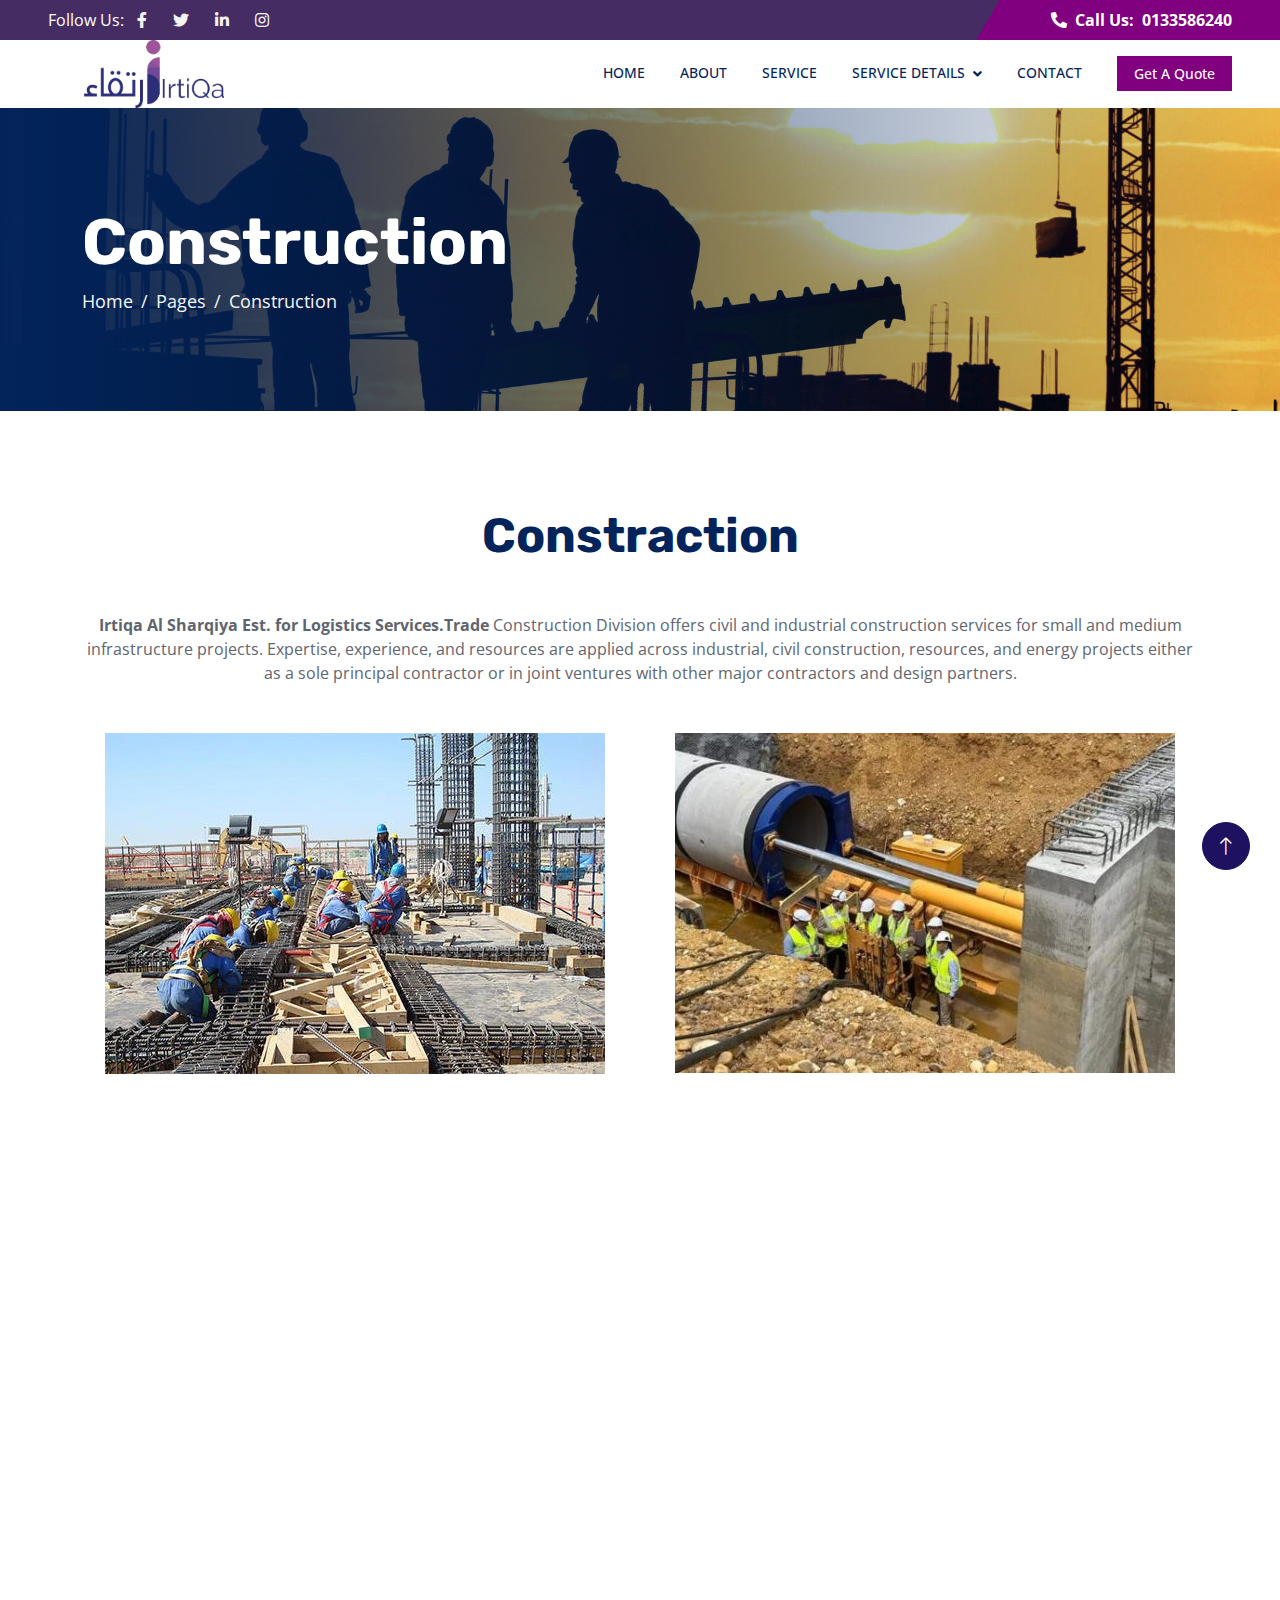
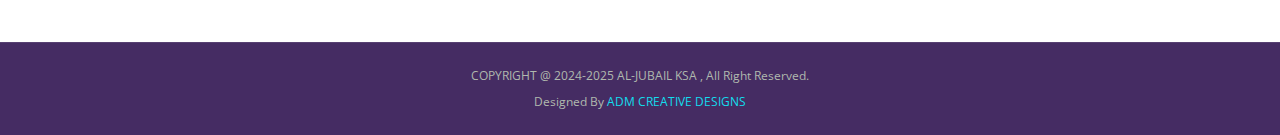
<file: constraction.html>
<!DOCTYPE html>
<html lang="en">

<head>
    <meta charset="utf-8">
    <title>Irtiqa Al Sharqiya Est. for Logistics Services.Trade</title>
    <meta content="width=device-width, initial-scale=1.0" name="viewport">
    <meta content="" name="keywords">
    <meta content="" name="description">

    <!-- Favicon -->
    <link href="img/Itiqa icon.png" rel="icon">

    <!-- Google Web Fonts -->
    <link rel="preconnect" href="https://fonts.googleapis.com">
    <link rel="preconnect" href="https://fonts.gstatic.com" crossorigin>
    <link
        href="https://fonts.googleapis.com/css2?family=Open+Sans:wght@400;500;600&family=Rubik:wght@500;600;700&display=swap"
        rel="stylesheet">

    <!-- Icon Font Stylesheet -->
    <link href="https://cdnjs.cloudflare.com/ajax/libs/font-awesome/5.10.0/css/all.min.css" rel="stylesheet">
    <link href="https://cdn.jsdelivr.net/npm/bootstrap-icons@1.4.1/font/bootstrap-icons.css" rel="stylesheet">

    <!-- Libraries Stylesheet -->
    <link href="lib/animate/animate.min.css" rel="stylesheet">
    <link href="lib/owlcarousel/assets/owl.carousel.min.css" rel="stylesheet">

    <!-- Customized Bootstrap Stylesheet -->
    <link href="css/bootstrap.min.css" rel="stylesheet">

    <!-- Template Stylesheet -->
    <link href="css/style.css" rel="stylesheet">
</head>

<body>
       <!-- Spinner Start -->
       <div id="spinner"
       class="show bg-white position-fixed translate-middle w-100 vh-100 top-50 start-50 d-flex align-items-center justify-content-center">
       <div class="spinner-border" role="status" style="width: 3rem; height: 3rem; border-top-color: purple; border-right-color: purple;"></div>
   </div>
   
       <!-- Spinner End -->


       <!-- Topbar Start -->
       <div class="container-fluid" style="background-color:#452c63; padding-left: 0px; padding-right: 0px;">
        <div class="row g-0 d-none d-lg-flex">
            <div class="col-lg-6 ps-5 text-start">
                <div class="h-100 d-inline-flex align-items-center text-white">
                    <span>Follow Us:</span>
                    <a class="btn btn-link text-light" href=""><i class="fab fa-facebook-f"></i></a>
                    <a class="btn btn-link text-light" href=""><i class="fab fa-twitter"></i></a>
                    <a class="btn btn-link text-light" href=""><i class="fab fa-linkedin-in"></i></a>
                    <a class="btn btn-link text-light" href=""><i class="fab fa-instagram"></i></a>
                </div>
            </div>
            <div class="col-lg-6 text-end">
                <div class="h-100 topbar-right d-inline-flex align-items-center text-white py-2 px-5">
                    <span class="fs-8 fw-bold me-2"><i class="fa fa-phone-alt me-2"></i>Call Us:</span>
                    <span class="fs-8 fw-bold">0133586240</span>
                </div>
            </div>
        </div>
    </div>
    <!-- Topbar End -->



 <!-- Navbar Start -->
 <nav class="navbar navbar-expand-lg bg-white navbar-light sticky-top py-0 pe-5">
    <!--icon--->
    <div class="logo col-lg-3 text-center text-lg-left mb-3 mb-md-5 mb-lg-0">
        <a class="d-block" href="index.html">
            <!-- Resize the icon only, without affecting the navbar layout -->
            <img loading="lazy" src="img/Itiqa icon.png" alt="Irtiqa" style="width: 140px; height: auto;">
        </a>
    </div>
    </a>
    </a>
    <button type="button" class="navbar-toggler me-0" data-bs-toggle="collapse" data-bs-target="#navbarCollapse">
        <span class="navbar-toggler-icon"></span>
    </button>
    <div class="collapse navbar-collapse" id="navbarCollapse">
        <div class="navbar-nav ms-auto p-4 p-lg-0">
            <a href="index.html" class="nav-item nav-link" style="font-size: 14px;">HOME</a>
            <a href="about.html" class="nav-item nav-link" style="font-size: 14px;">ABOUT</a>
            <a href="service.html" class="nav-item nav-link" style="font-size: 14px;">SERVICE</a>
            <div class="nav-item dropdown">
                <a href="#" class="nav-link dropdown-toggle" data-bs-toggle="dropdown" style="font-size: 14px;">SERVICE DETAILS</a>
                <div class="dropdown-menu bg-light m-0">
                    <a href="contracting.html" class="dropdown-item" style="font-size: 14px;">Contracting</a>
                    <a href="constraction.html" class="dropdown-item active" style="font-size: 14px;">Construction</a>
                    <a href="civilwork.html" class="dropdown-item" style="font-size: 14px;">Civil Work Sub Contracting</a>
                    <a href="electric.html" class="dropdown-item" style="font-size: 14px;">Electric Work</a>
                    <a href="fire.html" class="dropdown-item" style="font-size: 14px;">Fire Fighting System</a>
                    <a href="mechanical.html" class="dropdown-item" style="font-size: 14px;">Mechanical Pipe Fabrication & Erection</a>
                </div>
            </div>
            <a href="contact.html" class="nav-item nav-link" style="font-size: 14px;">CONTACT</a>
        </div>
        <a href="contact.html" class="btn px-3 d-none d-lg-block" 
           style="background-color: purple; border-color: purple; color: white; font-size: 14px;">Get A Quote</a>
    </div>
</nav>
<!-- Navbar End -->


    <!-- Page Header Start -->
    <div class="container-fluid page-header page-header1 py-5 mb-5 wow fadeIn" data-wow-delay="0.1s">
        <div class="container py-5">
            <h1 class="display-3 text-white animated slideInRight">Construction</h1>
            <nav aria-label="breadcrumb">
                <ol class="breadcrumb animated slideInRight mb-0">
                    <li class="breadcrumb-item"><a href="#">Home</a></li>
                    <li class="breadcrumb-item"><a href="#">Pages</a></li>
                    <li class="breadcrumb-item active" aria-current="page">Construction</li>
                </ol>
            </nav>
        </div>
    </div>
    <!-- Page Header End -->
<!-- Project Start -->
<div class="container-fluid py-5 my-5 px-0">
    <div class="text-center mx-auto wow fadeIn" data-wow-delay="0.1s" style="max-width: 600px;">
        <h1 class="display-5 mb-5">Constraction</h1>
    </div>
    <!-- Description Section -->
    <div class="container text-center mt-5 wow fadeIn" data-wow-delay="0.1s">
        <p class="fs-8.5">
            <strong>Irtiqa Al Sharqiya Est. for Logistics Services.Trade</strong>  Construction Division offers civil and industrial construction services for small and medium infrastructure projects. Expertise, experience, and resources are applied across industrial, civil construction, resources, and energy projects either as a sole principal contractor or in joint ventures with other major contractors and design partners.
        </p>
  
       
    </div>

    <!-- Two Images in a Row -->
    <div class="container text-center mt-5">
        <div class="row">
            <!-- Image 1 -->
            <div class="col-lg-6 col-md-6 col-12 mb-4">
                <img class="img-fluid" src="img/civil-construction-work-500x500.webp" alt="Project 1">
            </div>
            <!-- Image 2 -->
            <div class="col-lg-6 col-md-6 col-12 mb-4">
                <img class="img-fluid" src="img/TDT-500x340.jpg" alt="Project 2">
            </div>
        </div>
    </div>
</div>
<!-- Project End -->


  <!-- Footer Start -->
  <div class="container-fluid  footer mt-5 py-5 wow fadeIn" data-wow-delay="0.1s" style="background-color: #452c63;">
    <div class="container py-5">
        <div class="row g-5">
            <div class="col-lg-3 col-md-6">
                <h5 class="text-white mb-4">Our Office</h5>
                <p class="mb-2  d-flex "><i class="fa fa-map-marker-alt me-3"></i>Al Anwar Street, Safat - Jubail - Kingdom of Saudi Arabia</p>
                <p class="mb-2 d-flex">
                    <i class="fa fa-phone-alt me-3"></i>
                    <span class="phone-number" style="color: #B0B9AE;">0133586240</span> 
                </p>
                <p class="mb-2"><i class="fa fa-envelope me-3"></i> info@irtiqaksa.com </p>
                <div class="d-flex pt-3" style="padding: 10px; border-radius: 8px;">
                    <a class="btn btn-square btn-primary rounded-circle me-2" href="" style="background-color: #1d1160; border-color: #1d1160;">
                        <i class="fab fa-twitter"></i>
                    </a>
                    <a class="btn btn-square btn-primary rounded-circle me-2" href="" style="background-color: #1d1160; border-color: #1d1160;">
                        <i class="fab fa-facebook-f"></i>
                    </a>
                    <a class="btn btn-square btn-primary rounded-circle me-2" href="" style="background-color: #1d1160; border-color: #1d1160;">
                        <i class="fab fa-youtube"></i>
                    </a>
                    <a class="btn btn-square btn-primary rounded-circle me-2" href="" style="background-color: #1d1160; border-color: #1d1160;">
                        <i class="fab fa-linkedin-in"></i>
                    </a>
                </div>
                
                
            </div>
            <div class="col-lg-3 col-md-6">
                <h5 class="text-white mb-4">Quick Links</h5>
                <a class="btn btn-link" href="about.html">About Us</a>
                <a class="btn btn-link" href="contact.html">Contact Us</a>
                <a class="btn btn-link" href="service.html">Our Services</a>
                <a class="btn btn-link" href="index.html">Home</a>
            </div>
            <div class="col-lg-3 col-md-6">
                <h5 class="text-white mb-4">Business Hours</h5>
                <p class="mb-1">Sunday - Thursday</p>
                <h6 class="text-light">09:00 am - 07:00 pm</h6>
                <p class="mb-1">Friday</p>
                <h6 class="text-light">Closed</h6>
            </div>
                <div class="col-lg-3 col-md-6">
                    <h5 class="text-white mb-4">Send Us Your Inquiry</h5>
                    <p>If you have any questions or need more information, feel free to send us your email and we’ll get back to you shortly.</p>
                    <div class="position-relative w-100">
                        <input class="form-control bg-transparent w-100 py-3 ps-4 pe-5" type="text" placeholder="Enter your email">
                        <!-- Using mailto: in href to open email client -->
                        <a href="mailto:info@irtiqaksa.com?subject=Inquiry&body=I would like to inquire about..." 
                            class="btn btn-primary py-2 position-absolute top-0 end-0 mt-2 me-2" 
                            style="background-color: #1d1160; border-color: #1d1160;">Send</a>
                
                </div>
            </div>
        </div>
    </div>
</div>
<!-- Footer End -->



   <!-- Copyright Start -->
   <div class="container-fluid copyright py-4" style="background-color: #452c63;">
    <div class="container text-center">
        <p class="mb-2" style="font-size: 12px;">COPYRIGHT @ 2024-2025 AL-JUBAIL KSA , All Right Reserved.</p>

        <p class="mb-0" style="font-size: 12px;">Designed By <span style="color:rgb(18, 223, 238);">ADM CREATIVE DESIGNS</span></p>
    </div>
</div>
<!-- Copyright End -->


<!-- Back to Top -->
<a href="#" class="btn btn-lg btn-primary btn-lg-square rounded-circle back-to-top" 
style="background-color: #1d1160; border-color: #1d1160;">
<i class="bi bi-arrow-up"></i>
</a>



<!-- JavaScript Libraries -->
<script src="https://code.jquery.com/jquery-3.4.1.min.js"></script>
<script src="https://cdn.jsdelivr.net/npm/bootstrap@5.0.0/dist/js/bootstrap.bundle.min.js"></script>
<script src="lib/wow/wow.min.js"></script>
<script src="lib/easing/easing.min.js"></script>
<script src="lib/waypoints/waypoints.min.js"></script>
<script src="lib/owlcarousel/owl.carousel.min.js"></script>
<script src="lib/counterup/counterup.min.js"></script>

<!-- Template Javascript -->
<script src="js/main.js"></script>
</body>

</html>
</file>
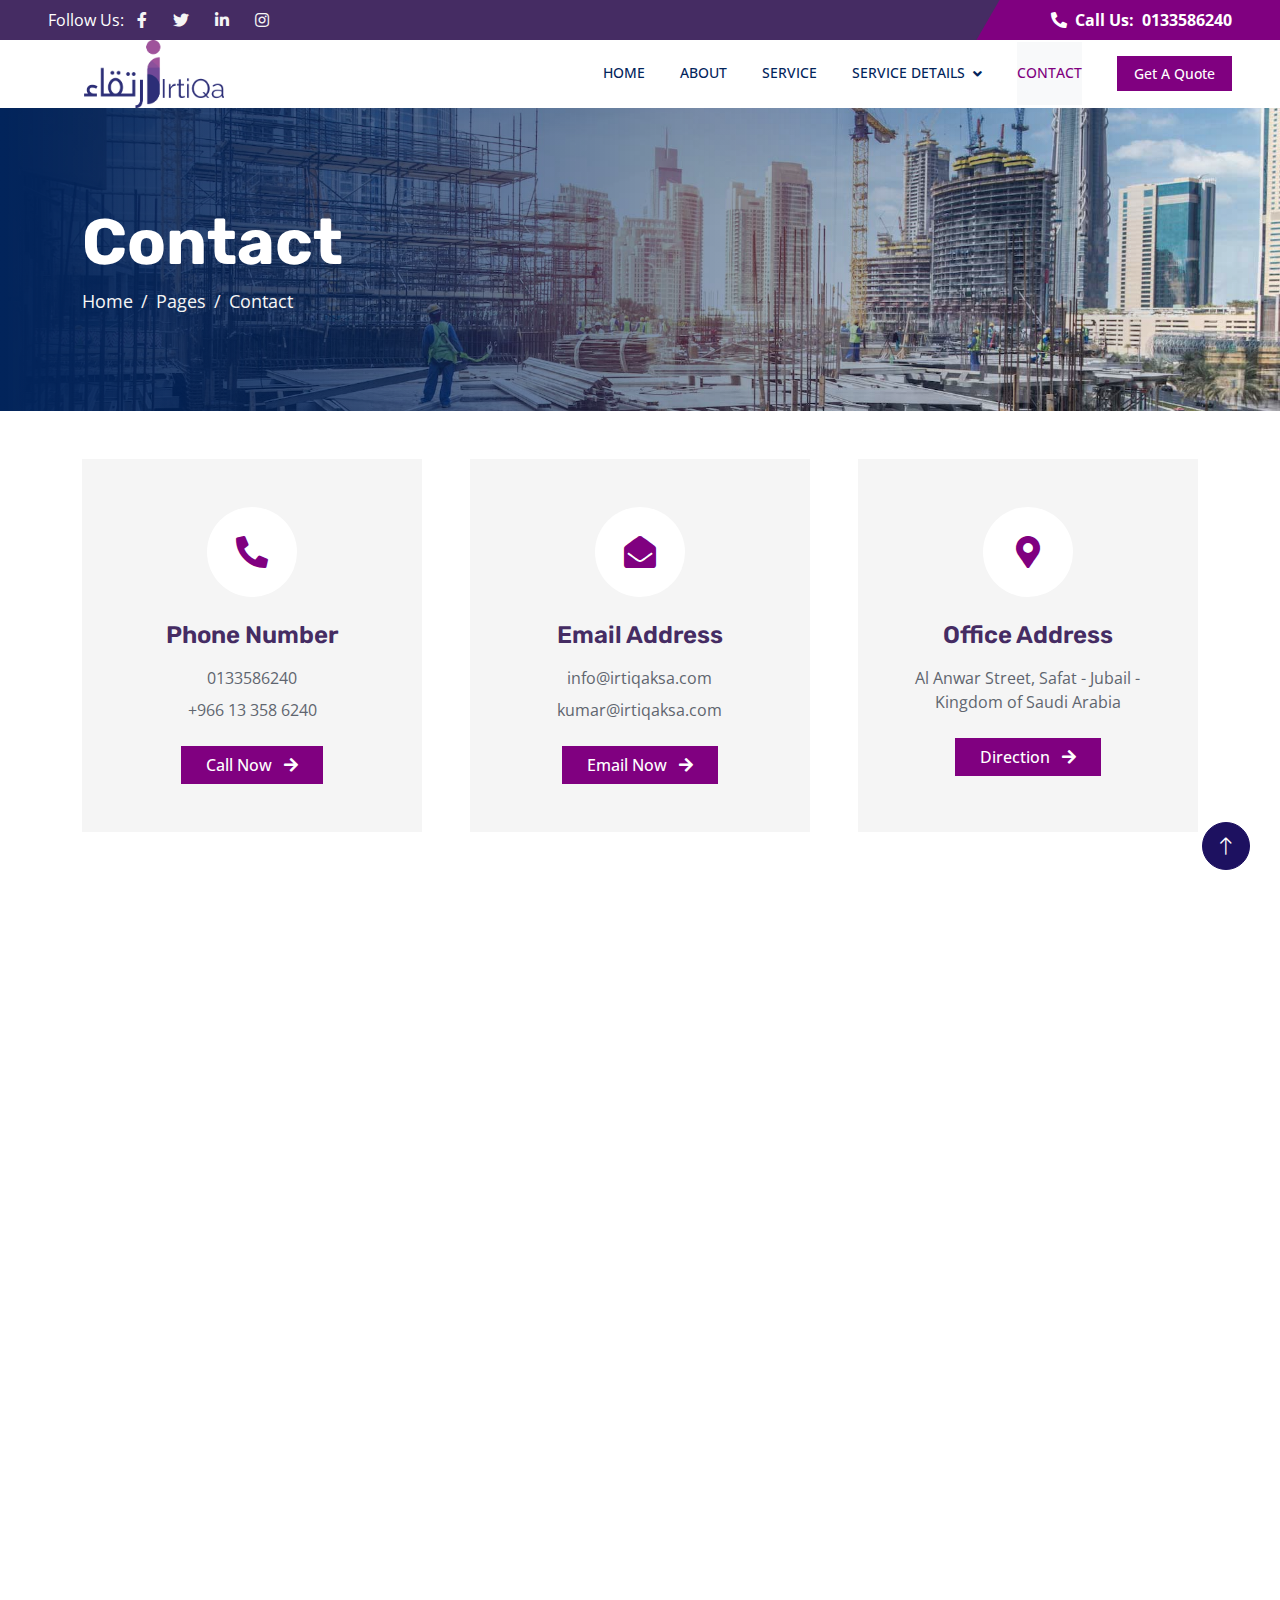
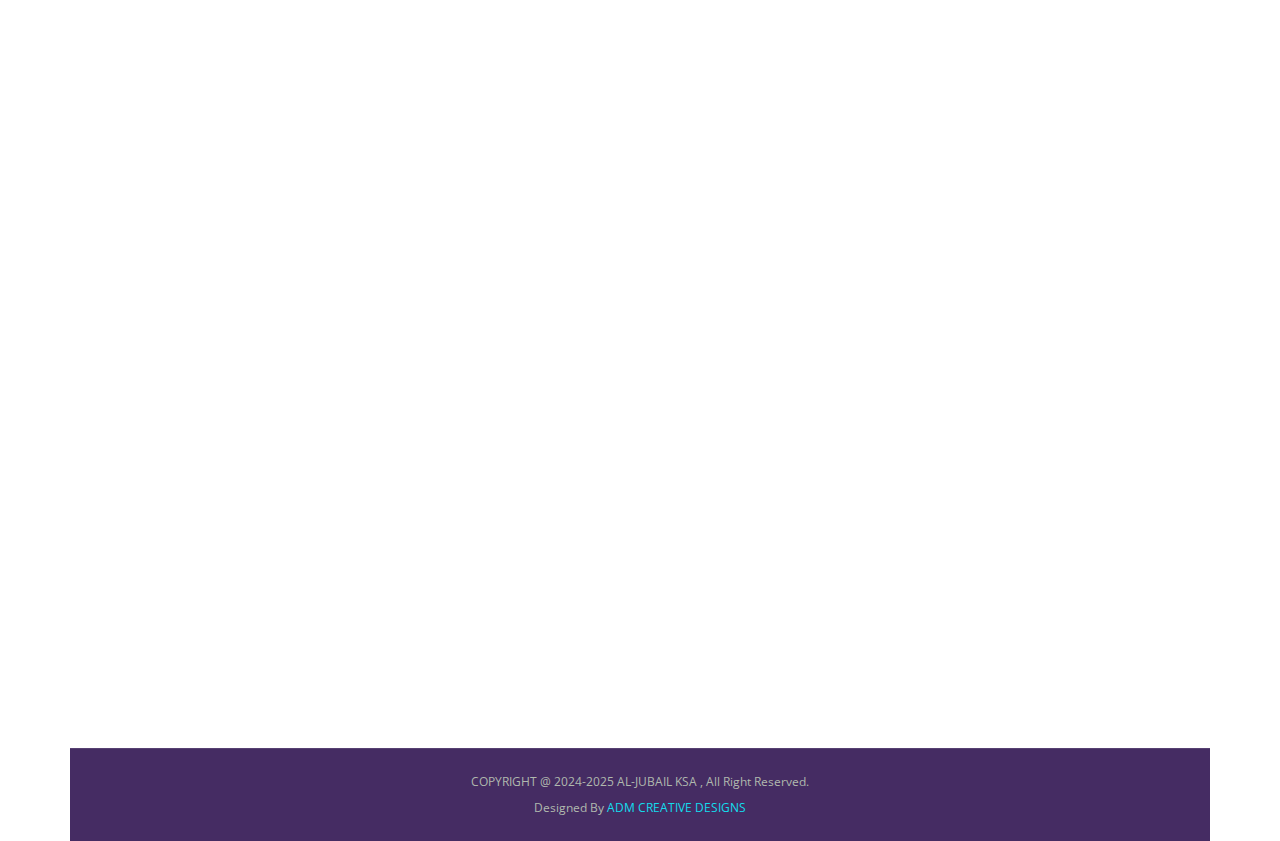
<file: contact.html>
<!DOCTYPE html>
<html lang="en">

<head>
    <meta charset="utf-8">
    <title>Irtiqa Al Sharqiya Est. for Logistics Services.Trade</title>
    <meta content="width=device-width, initial-scale=1.0" name="viewport">
    <meta content="" name="keywords">
    <meta content="" name="description">

    <!-- Favicon -->
    <link href="img/Itiqa icon.png" rel="icon">

    <!-- Google Web Fonts -->
    <link rel="preconnect" href="https://fonts.googleapis.com">
    <link rel="preconnect" href="https://fonts.gstatic.com" crossorigin>
    <link
        href="https://fonts.googleapis.com/css2?family=Open+Sans:wght@400;500;600&family=Rubik:wght@500;600;700&display=swap"
        rel="stylesheet">

    <!-- Icon Font Stylesheet -->
    <link href="https://cdnjs.cloudflare.com/ajax/libs/font-awesome/5.10.0/css/all.min.css" rel="stylesheet">
    <link href="https://cdn.jsdelivr.net/npm/bootstrap-icons@1.4.1/font/bootstrap-icons.css" rel="stylesheet">

    <!-- Libraries Stylesheet -->
    <link href="lib/animate/animate.min.css" rel="stylesheet">
    <link href="lib/owlcarousel/assets/owl.carousel.min.css" rel="stylesheet">

    <!-- Customized Bootstrap Stylesheet -->
    <link href="css/bootstrap.min.css" rel="stylesheet">

    <!-- Template Stylesheet -->
    <link href="css/style.css" rel="stylesheet">
    <script src="https://ajax.googleapis.com/ajax/libs/jquery/3.5.1/jquery.min.js"></script>


</head>

<body>
       <!-- Spinner Start -->
       <div id="spinner"
       class="show bg-white position-fixed translate-middle w-100 vh-100 top-50 start-50 d-flex align-items-center justify-content-center">
       <div class="spinner-border" role="status" style="width: 3rem; height: 3rem; border-top-color: purple; border-right-color: purple;"></div>
   </div>
   
       <!-- Spinner End -->


 
    <!-- Topbar Start -->
    <div class="container-fluid" style="background-color:#452c63; padding-left: 0px; padding-right: 0px;">
        <div class="row g-0 d-none d-lg-flex">
            <div class="col-lg-6 ps-5 text-start">
                <div class="h-100 d-inline-flex align-items-center text-white">
                    <span>Follow Us:</span>
                    <a class="btn btn-link text-light" href=""><i class="fab fa-facebook-f"></i></a>
                    <a class="btn btn-link text-light" href=""><i class="fab fa-twitter"></i></a>
                    <a class="btn btn-link text-light" href=""><i class="fab fa-linkedin-in"></i></a>
                    <a class="btn btn-link text-light" href=""><i class="fab fa-instagram"></i></a>
                </div>
            </div>
            <div class="col-lg-6 text-end">
                <div class="h-100 topbar-right d-inline-flex align-items-center text-white py-2 px-5">
                    <span class="fs-8 fw-bold me-2"><i class="fa fa-phone-alt me-2"></i>Call Us:</span>
                    <span class="fs-8 fw-bold">0133586240</span>
                </div>
            </div>
        </div>
    </div>
    <!-- Topbar End -->


    <!-- Navbar Start -->
    <nav class="navbar navbar-expand-lg bg-white navbar-light sticky-top py-0 pe-5">
        <!--icon--->
        <div class="logo col-lg-3 text-center text-lg-left mb-3 mb-md-5 mb-lg-0">
            <a class="d-block" href="index.html">
                <!-- Resize the icon only, without affecting the navbar layout -->
                <img loading="lazy" src="img/Itiqa icon.png" alt="Irtiqa" style="width: 140px; height: auto;">
            </a>
        </div>
        </a>
        </a>
        <button type="button" class="navbar-toggler me-0" data-bs-toggle="collapse" data-bs-target="#navbarCollapse">
            <span class="navbar-toggler-icon"></span>
        </button>
        <div class="collapse navbar-collapse" id="navbarCollapse">
            <div class="navbar-nav ms-auto p-4 p-lg-0">
                <a href="index.html" class="nav-item nav-link" style="font-size: 14px;">HOME</a>
                <a href="about.html" class="nav-item nav-link" style="font-size: 14px;">ABOUT</a>
                <a href="service.html" class="nav-item nav-link" style="font-size: 14px;">SERVICE</a>
                <div class="nav-item dropdown">
                    <a href="#" class="nav-link dropdown-toggle" data-bs-toggle="dropdown" style="font-size: 14px;">SERVICE DETAILS</a>
                    <div class="dropdown-menu bg-light m-0">
                        <a href="contracting.html" class="dropdown-item" style="font-size: 14px;">Contracting</a>
                        <a href="constraction.html" class="dropdown-item" style="font-size: 14px;">Construction</a>
                        <a href="civilwork.html" class="dropdown-item" style="font-size: 14px;">Civil Work Sub Contracting</a>
                        <a href="electric.html" class="dropdown-item" style="font-size: 14px;">Electric Work</a>
                        <a href="fire.html" class="dropdown-item" style="font-size: 14px;">Fire Fighting System</a>
                        <a href="mechanical.html" class="dropdown-item" style="font-size: 14px;">Mechanical Pipe Fabrication & Erection</a>
                    </div>
                </div>
                <a href="contact.html" class="nav-item nav-link active" style="font-size: 14px;">CONTACT</a>
            </div>
            <a href="contact.html" class="btn px-3 d-none d-lg-block" 
               style="background-color: purple; border-color: purple; color: white; font-size: 14px;">Get A Quote</a>
        </div>
    </nav>
    <!-- Navbar End -->

 <!-- Page Header Start -->
    <div class="container-fluid page-header page-header-22  py-5 mb-5 wow fadeIn" data-wow-delay="0.1s">
        <div class="container  py-5  ">
            <h1 class="display-3 text-white animated slideInRight">Contact</h1>
            <nav aria-label="breadcrumb">
                <ol class="breadcrumb animated slideInRight mb-0">
                    <li class="breadcrumb-item"><a href="#">Home</a></li>
                    <li class="breadcrumb-item"><a href="#">Pages</a></li>
                    <li class="breadcrumb-item active" aria-current="page">Contact</li>
                </ol>
            </nav>
        </div>
    </div>
    <!-- Page Header End -->


    <!-- Contact Start -->
    <div class="container-xxl  my-5 px-05">
        <div class="container ">
            <div class="row g-5 justify-content-center mb-5">
                <div class="col-lg-4 col-md-6 wow fadeInUp" data-wow-delay="0.1s">
                    <div class="bg-light text-center h-100 p-5">
                        <div class="btn-square bg-white rounded-circle mx-auto mb-4" style="width: 90px; height: 90px;">
                            <i class="fa fa-phone-alt fa-2x" style="color: #800080;"></i> <!-- Purple phone icon -->
                        </div>
                        <h4 class="mb-3" style="color: #452c63;">Phone Number</h4>
                        <p class="mb-2"><span>0133586240</span></p>
                        <p class="mb-4"><span>+966 13 358 6240</span></p>
                        <a class="btn px-4 call-now" href="tel:0133586240"  style="background-color: #800080; color: white; border-color: #800080; transition: background-color 0.3s ease;" onmouseover="this.style.backgroundColor='#720e9e';" onmouseout="this.style.backgroundColor='#800080';">
                            Call Now <i class="fa fa-arrow-right ms-2"></i>
                        </a>
                        
                        </div>
                            
                </div>
                <div class="col-lg-4 col-md-6 wow fadeInUp" data-wow-delay="0.3s">
                    <div class="bg-light text-center h-100 p-5">
                        <div class="btn-square bg-white rounded-circle mx-auto mb-4" style="width: 90px; height: 90px;">
                            <i class="fa fa-envelope-open fa-2x" style="color: #800080;"></i>
                        </div>
                       <h4 class="mb-3" style="color: #452c63;" >Email Address</h4>
                        <p class="mb-2"> info@irtiqaksa.com </p>
                        <p class="mb-4">kumar@irtiqaksa.com </p>
                        <a class="btn btn-primary px-4" href="mailto:info@irtiqaksa.com"  style="background-color: #800080; color: white; border-color: #800080; transition: background-color 0.3s ease;" onmouseover="this.style.backgroundColor='#720e9e';" onmouseout="this.style.backgroundColor='#800080';">Email Now <i
                                class="fa fa-arrow-right ms-2"></i></a>
                    </div>
                </div>
                <div class="col-lg-4 col-md-6 wow fadeInUp" data-wow-delay="0.5s">
                    <div class="bg-light text-center h-100 p-5">
                        <div class="btn-square bg-white rounded-circle mx-auto mb-4" style="width: 90px; height: 90px;">
                            <i class="fa fa-map-marker-alt fa-2x" style="color: #800080;"></i>
                        </div>
                        <h4 class="mb-3" style="color: #452c63;">Office Address</h4>
                        <p class="mb-2">Al Anwar Street, Safat - Jubail - Kingdom of Saudi Arabia</p>
                        <p class="mb-4"></p>
                        <a class="btn btn-primary px-4" href="https://www.google.com/maps?q=27.00603487659166,49.655384075442896" 
                           style="background-color: #800080; color: white; border-color: #800080; transition: background-color 0.3s ease;" 
                           onmouseover="this.style.backgroundColor='#720e9e';" onmouseout="this.style.backgroundColor='#800080';" target="_blank">
                            Direction <i class="fa fa-arrow-right ms-2"></i>
                        </a>
                    </div>
                </div>
                
            </div>
            <div class="row mb-5">
                <div class="col-12 wow fadeInUp" data-wow-delay="0.1s">
                    <iframe class="w-100"
                        src="https://www.google.com/maps/embed?pb=!1m17!1m12!1m3!1d3554.7633484091734!2d49.655384075442896!3d27.00603487659166!2m3!1f0!2f0!3f0!3m2!1i1024!2i768!4f13.1!3m2!1m1!2zMjfCsDAwJzIxLjciTiA0OcKwMzknMjguNyJF!5e0!3m2!1sen!2ssa!4v1732368502435!5m2!1sen!2ssa"
                        width="600" height="450" style="border:0;" allowfullscreen="" loading="lazy" referrerpolicy="no-referrer-when-downgrade">
                    </iframe>
                </div>
            
            <div class="row g-5">
                <div class="col-lg-6 wow fadeInUp" data-wow-delay="0.1s">
                    <p class="fw-medium text-uppercase mb-2" style="color: #800080;">Contact Us</p>
                    <h1 class="display-5 mb-4" style="color: #452c63;">If You Have Any Queries, Please Feel Free To Contact Us</h1>
                    <p class="mb-4">We're here to help with any inquiries you might have.
                        Our dedicated team is always ready to assist you.
                        Feel free to reach out to us anytime!
                        Your satisfaction is our top priority.</a>.</p>
                    <div class="row g-4">
                        <div class="col-6">
                            <div class="d-flex">
                                <div class="flex-shrink-0 btn-square" style="background-color: #800080; border-radius: 50%;">
                                    <i class="fa fa-phone-alt text-white"></i>
                                </div>
                                <div class="ms-3">
                                    <h6 style="color: #452c63;">Call Us</h6>
                                    <span class="phone-number" style="color: #800080;">0133586240</span>
                                </div>
                                
                            </div>
                        </div>
                        <div class="col-6">
                            <div class="d-flex">
                                <div class="flex-shrink-0 btn-square" style="background-color: #800080; border-radius: 50%;">
                                    <i class="fa fa-envelope text-white"></i>
                                </div>
                                <div class="ms-3">
                                    <h6 style="color:  #452c63;">Mail Us</h6>
                                    <span style="color: #800080;">info@irtiqaksa.com</span>
                                </div>
                            </div>
                        </div>
                    </div>
                </div>
                <div class="col-lg-6 wow fadeInUp" data-wow-delay="0.5s">
                    <form id="submit-form"  action="">
                        <div class="container mt-5">
                            <div class="row g-3">
                                <!-- Name Field -->
                                <div class="col-md-6">
                                    <div class="form-floating">
                                        <input type="text"  class="form-control" id="name" placeholder="Your Name">
                                        <label for="name">Your Name</label>
                                    </div>
                                </div>
                                <!-- Email Field -->
                                <div class="col-md-6">
                                    <div class="form-floating">
                                        <input type="email"  class="form-control" id="email" placeholder="Your Email">
                                        <label for="email">Your Email</label>
                                    </div>
                                </div>
                                <!-- Subject Field -->
                                <div class="col-12">
                                    <div class="form-floating">
                                        <input type="text"  class="form-control" id="subject" placeholder="Subject">
                                        <label for="subject">Subject</label>
                                    </div>
                                </div>
                                <!-- Message Field -->
                                <div class="col-12">
                                    <div class="form-floating">
                                        <textarea class="form-control" placeholder="Leave a message here" id="message" style="height: 150px"></textarea>
                                        <label for="message">Message</label>
                                    </div>
                                </div>
                                <!-- Send Button -->
                                <div class="col-12">
                                    <button type="submit" class="btn btn-primary py-3 px-5" style="background-color: #800080; border-color: #800080;" id="sendButton">
                                        Send Message
                                    </button>
                                </div>
                            </div>
                        </div>
                    </form>
                </div>
            </div>


     <!-- Footer Start -->
     <div class="container-fluid  footer mt-5 py-5 wow fadeIn" data-wow-delay="0.1s" style="background-color: #452c63;">
        <div class="container py-5">
            <div class="row g-5">
                <div class="col-lg-3 col-md-6">
                    <h5 class="text-white mb-4">Our Office</h5>
                    <p class="mb-2  d-flex "><i class="fa fa-map-marker-alt me-3"></i>Al Anwar Street, Safat - Jubail - Kingdom of Saudi Arabia</p>
                    <p class="mb-2 d-flex"><i class="fa fa-phone-alt me-3"></i><span style="color: #B0B9AE">0133586240</span> </p>

                    <p class="mb-2"><i class="fa fa-envelope me-3"></i> info@irtiqaksa.com </p>
                    <div class="d-flex pt-3" style="padding: 10px; border-radius: 8px;">
                        <a class="btn btn-square btn-primary rounded-circle me-2" href=""
                            style="background-color: #1d1160; border-color: #1d1160;">
                            <i class="fab fa-twitter"></i>
                        </a>
                        <a class="btn btn-square btn-primary rounded-circle me-2" href=""
                            style="background-color: #1d1160; border-color: #1d1160;">
                            <i class="fab fa-facebook-f"></i>
                        </a>
                        <a class="btn btn-square btn-primary rounded-circle me-2" href=""
                            style="background-color: #1d1160; border-color: #1d1160;">
                            <i class="fab fa-youtube"></i>
                        </a>
                        <a class="btn btn-square btn-primary rounded-circle me-2" href=""
                            style="background-color: #1d1160; border-color: #1d1160;">
                            <i class="fab fa-linkedin-in"></i>
                        </a>
                    </div>


                </div>
                <div class="col-lg-3 col-md-6">
                    <h5 class="text-white mb-4">Quick Links</h5>
                    <a class="btn btn-link" href="about.html">About Us</a>
                    <a class="btn btn-link" href="contact.html">Contact Us</a>
                    <a class="btn btn-link" href="service.html">Our Services</a>
                    <a class="btn btn-link" href="index.html">Home</a>
                </div>
                <div class="col-lg-3 col-md-6">
                    <h5 class="text-white mb-4">Business Hours</h5>
                    <p class="mb-1">Sunday - Thursday</p>
                    <h6 class="text-light">09:00 am - 07:00 pm</h6>
                    <p class="mb-1">Friday</p>
                    <h6 class="text-light">Closed</h6>
                </div>
                <div class="col-lg-3 col-md-6">
                    <h5 class="text-white mb-4">Send Us Your Inquiry</h5>
                    <p>If you have any questions or need more information, feel free to send us your email and we’ll get
                        back to you shortly.</p>
                    <div class="position-relative w-100">
                        <input class="form-control bg-transparent w-100 py-3 ps-4 pe-5" type="text"
                            placeholder="Enter your email">
                        <!-- Using mailto: in href to open email client -->
                        <a href="mailto:info@irtiqaksa.com?subject=Inquiry&body=I would like to inquire about..."
                            class="btn btn-primary py-2 position-absolute top-0 end-0 mt-2 me-2"
                            style="background-color: #1d1160; border-color: #1d1160;">Send</a>

                    </div>
                </div>
            </div>
        </div>
    </div>
    <!-- Footer End -->



   <!-- Copyright Start -->
   <div class="container-fluid copyright py-4" style="background-color: #452c63;">
    <div class="container text-center">
        <p class="mb-2" style="font-size: 12px;">COPYRIGHT @ 2024-2025 AL-JUBAIL KSA , All Right Reserved.</p>

        <p class="mb-0" style="font-size: 12px;">Designed By <span style="color:rgb(18, 223, 238);">ADM CREATIVE DESIGNS</span></p>
    </div>
</div>
<!-- Copyright End -->


    <!-- Back to Top -->
    <a href="#" class="btn btn-lg btn-primary btn-lg-square rounded-circle back-to-top" 
    style="background-color: #1d1160; border-color: #1d1160;">
    <i class="bi bi-arrow-up"></i>
 </a>
 


    <!-- JavaScript Libraries -->
    <script src="https://code.jquery.com/jquery-3.4.1.min.js"></script>
    <script src="https://cdn.jsdelivr.net/npm/bootstrap@5.0.0/dist/js/bootstrap.bundle.min.js"></script>
    <script src="lib/wow/wow.min.js"></script>
    <script src="lib/easing/easing.min.js"></script>
    <script src="lib/waypoints/waypoints.min.js"></script>
    <script src="lib/owlcarousel/owl.carousel.min.js"></script>
    <script src="lib/counterup/counterup.min.js"></script>
    <script src="https://smtpjs.com/v3/smtp.js"></script>
  

    <!-- Template Javascript -->
    <script src="js/main.js"></script>
</body>

</html>
</file>
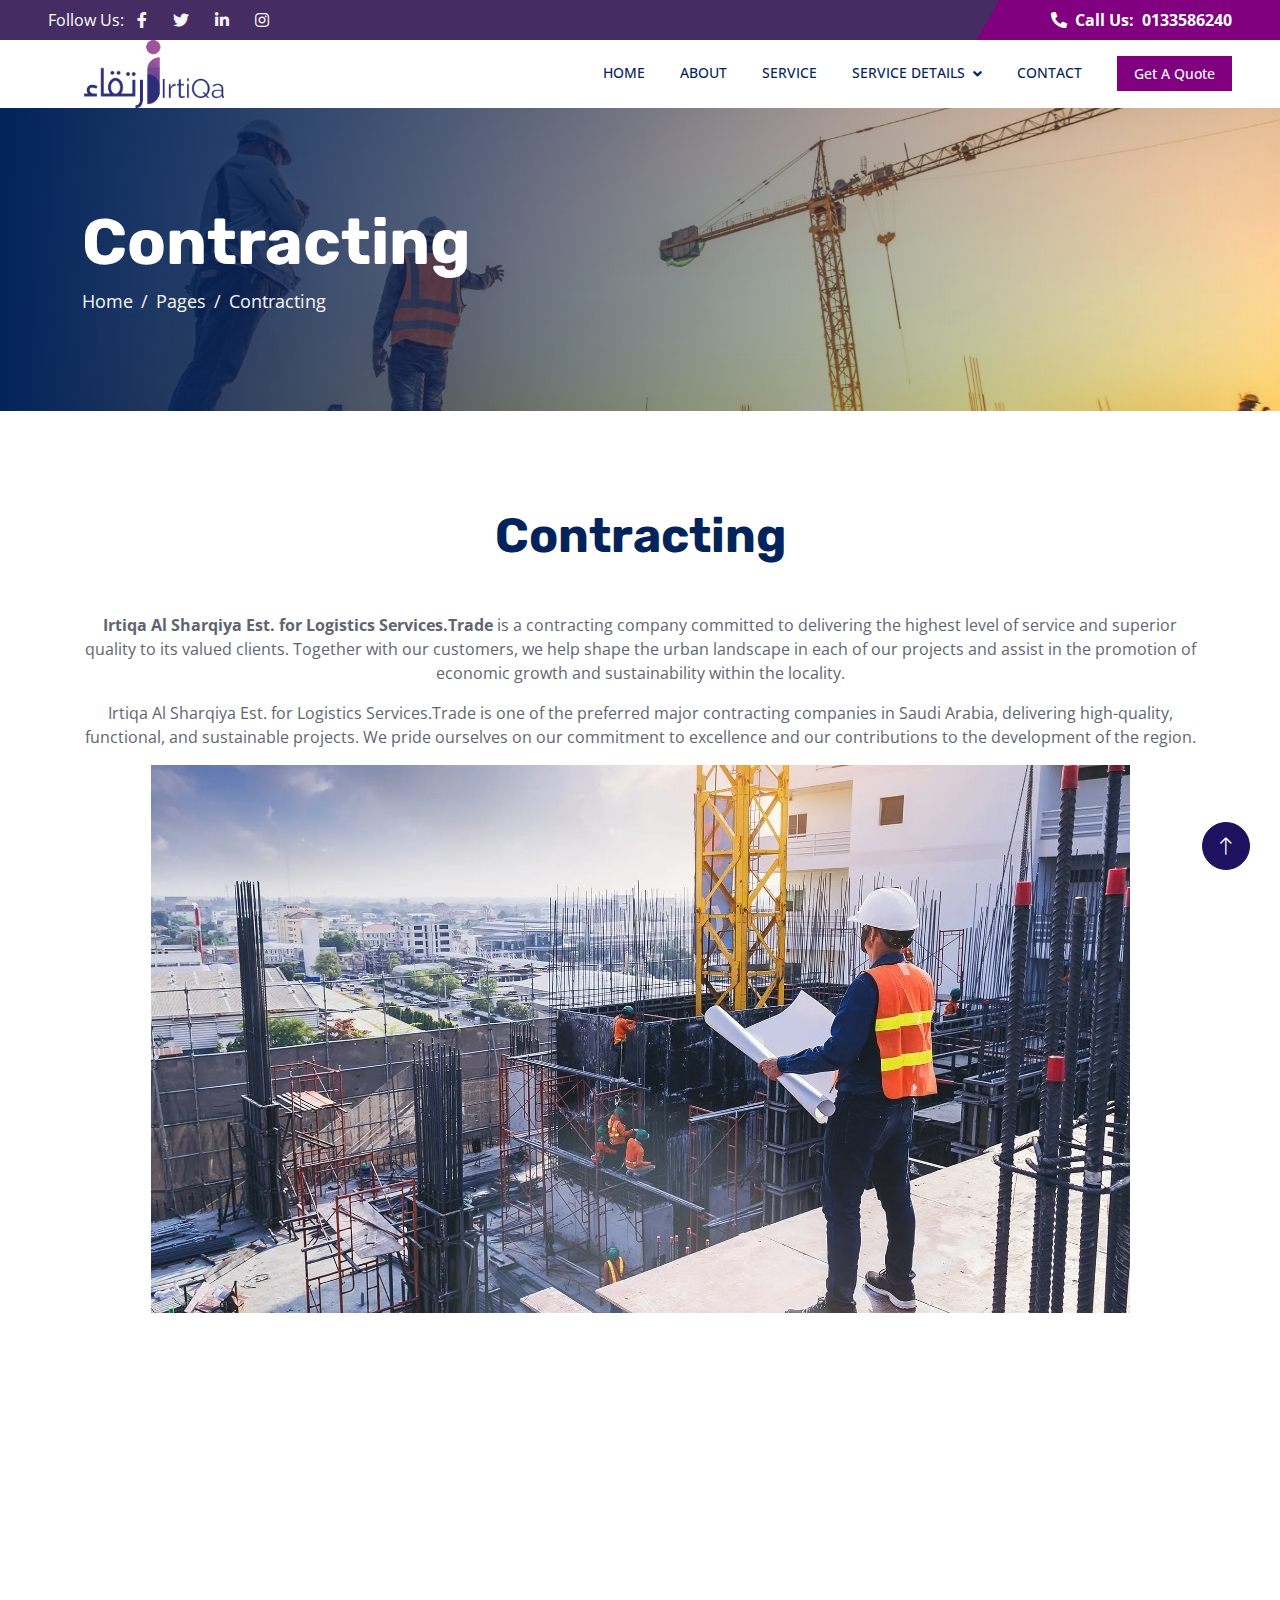
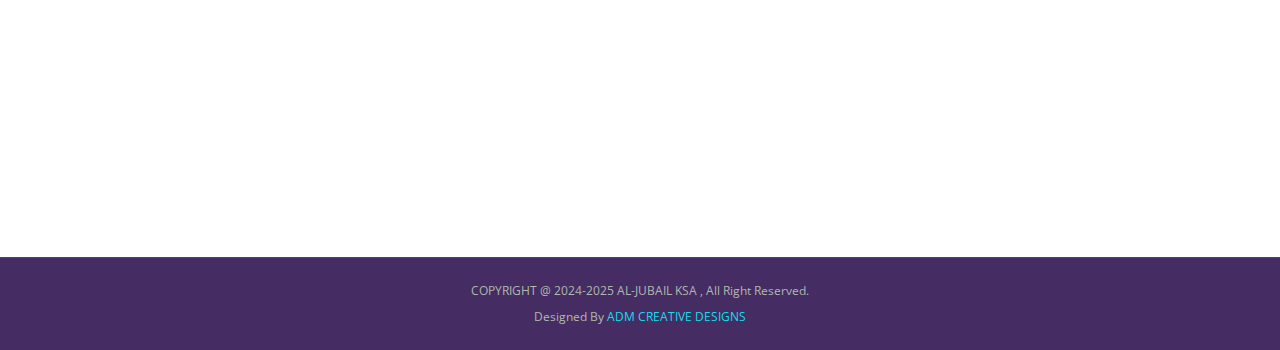
<file: contracting.html>
<!DOCTYPE html>
<html lang="en">

<head>
    <meta charset="utf-8">
    <title>Irtiqa Al Sharqiya Est. for Logistics Services.Trade</title>
    <meta content="width=device-width, initial-scale=1.0" name="viewport">
    <meta content="" name="keywords">
    <meta content="" name="description">

    <!-- Favicon -->
    <link href="img/Itiqa icon.png" rel="icon">

    <!-- Google Web Fonts -->
    <link rel="preconnect" href="https://fonts.googleapis.com">
    <link rel="preconnect" href="https://fonts.gstatic.com" crossorigin>
    <link
        href="https://fonts.googleapis.com/css2?family=Open+Sans:wght@400;500;600&family=Rubik:wght@500;600;700&display=swap"
        rel="stylesheet">

    <!-- Icon Font Stylesheet -->
    <link href="https://cdnjs.cloudflare.com/ajax/libs/font-awesome/5.10.0/css/all.min.css" rel="stylesheet">
    <link href="https://cdn.jsdelivr.net/npm/bootstrap-icons@1.4.1/font/bootstrap-icons.css" rel="stylesheet">

    <!-- Libraries Stylesheet -->
    <link href="lib/animate/animate.min.css" rel="stylesheet">
    <link href="lib/owlcarousel/assets/owl.carousel.min.css" rel="stylesheet">

    <!-- Customized Bootstrap Stylesheet -->
    <link href="css/bootstrap.min.css" rel="stylesheet">

    <!-- Template Stylesheet -->
    <link href="css/style.css" rel="stylesheet">
</head>

<body>
       <!-- Spinner Start -->
       <div id="spinner"
       class="show bg-white position-fixed translate-middle w-100 vh-100 top-50 start-50 d-flex align-items-center justify-content-center">
       <div class="spinner-border" role="status" style="width: 3rem; height: 3rem; border-top-color: purple; border-right-color: purple;"></div>
   </div>
   
       <!-- Spinner End -->


       <!-- Topbar Start -->
       <div class="container-fluid" style="background-color:#452c63; padding-left: 0px; padding-right: 0px;">
        <div class="row g-0 d-none d-lg-flex">
            <div class="col-lg-6 ps-5 text-start">
                <div class="h-100 d-inline-flex align-items-center text-white">
                    <span>Follow Us:</span>
                    <a class="btn btn-link text-light" href=""><i class="fab fa-facebook-f"></i></a>
                    <a class="btn btn-link text-light" href=""><i class="fab fa-twitter"></i></a>
                    <a class="btn btn-link text-light" href=""><i class="fab fa-linkedin-in"></i></a>
                    <a class="btn btn-link text-light" href=""><i class="fab fa-instagram"></i></a>
                </div>
            </div>
            <div class="col-lg-6 text-end">
                <div class="h-100 topbar-right d-inline-flex align-items-center text-white py-2 px-5">
                    <span class="fs-8 fw-bold me-2"><i class="fa fa-phone-alt me-2"></i>Call Us:</span>
                    <span class="fs-8 fw-bold">0133586240</span>
                </div>
            </div>
        </div>
    </div>
    <!-- Topbar End -->



 <!-- Navbar Start -->
 <nav class="navbar navbar-expand-lg bg-white navbar-light sticky-top py-0 pe-5">
    <!--icon--->
    <div class="logo col-lg-3 text-center text-lg-left mb-3 mb-md-5 mb-lg-0">
        <a class="d-block" href="index.html">
            <!-- Resize the icon only, without affecting the navbar layout -->
            <img loading="lazy" src="img/Itiqa icon.png" alt="Irtiqa" style="width: 140px; height: auto;">
        </a>
    </div>
    </a>
    </a>
    <button type="button" class="navbar-toggler me-0" data-bs-toggle="collapse" data-bs-target="#navbarCollapse">
        <span class="navbar-toggler-icon"></span>
    </button>
    <div class="collapse navbar-collapse" id="navbarCollapse">
        <div class="navbar-nav ms-auto p-4 p-lg-0">
            <a href="index.html" class="nav-item nav-link" style="font-size: 14px;">HOME</a>
            <a href="about.html" class="nav-item nav-link" style="font-size: 14px;">ABOUT</a>
            <a href="service.html" class="nav-item nav-link" style="font-size: 14px;">SERVICE</a>
            <div class="nav-item dropdown">
                <a href="#" class="nav-link dropdown-toggle" data-bs-toggle="dropdown" style="font-size: 14px;">SERVICE DETAILS</a>
                <div class="dropdown-menu bg-light m-0">
                    <a href="contracting.html" class="dropdown-item active" style="font-size: 14px;">Contracting</a>
                    <a href="constraction.html" class="dropdown-item" style="font-size: 14px;">Construction</a>
                    <a href="civilwork.html" class="dropdown-item" style="font-size: 14px;">Civil Work Sub Contracting</a>
                    <a href="electric.html" class="dropdown-item" style="font-size: 14px;">Electric Work</a>
                    <a href="fire.html" class="dropdown-item" style="font-size: 14px;">Fire Fighting System</a>
                    <a href="mechanical.html" class="dropdown-item" style="font-size: 14px;">Mechanical Pipe Fabrication & Erection</a>
                </div>
            </div>
            <a href="contact.html" class="nav-item nav-link" style="font-size: 14px;">CONTACT</a>
        </div>
        <a href="contact.html" class="btn px-3 d-none d-lg-block" 
           style="background-color: purple; border-color: purple; color: white; font-size: 14px;">Get A Quote</a>
    </div>
</nav>
<!-- Navbar End -->


    <!-- Page Header Start -->
    <div class="container-fluid page-header page-header-2 py-5 mb-5 wow fadeIn" data-wow-delay="0.1s">
        <div class="container py-5">
            <h1 class="display-3 text-white animated slideInRight">Contracting</h1>
            <nav aria-label="breadcrumb">
                <ol class="breadcrumb animated slideInRight mb-0">
                    <li class="breadcrumb-item"><a href="#">Home</a></li>
                    <li class="breadcrumb-item"><a href="#">Pages</a></li>
                    <li class="breadcrumb-item active" aria-current="page">Contracting</li>
                </ol>
            </nav>
        </div>
    </div>
    <!-- Page Header End -->


<!-- Project Start -->
<div class="container-fluid py-5 my-5 px-05 ">
    <div class="text-center mx-auto wow fadeIn" data-wow-delay="0.1s" style="max-width: 600px;">
        <h1 class="display-5 mb-5">Contracting</h1>
    </div>
      

    <!-- Description Section -->
    <div class="container text-center mt-5 wow fadeIn" data-wow-delay="0.1s">
        <p class="fs-8.5">
            <strong>Irtiqa Al Sharqiya Est. for Logistics Services.Trade</strong> is a contracting company committed to delivering the highest level of service and superior quality to its valued clients. Together with our customers, we help shape the urban landscape in each of our projects and assist in the promotion of economic growth and sustainability within the locality.
        </p>
        <p class="fs-8.5">
            Irtiqa Al Sharqiya Est. for Logistics Services.Trade is one of the preferred major contracting companies in Saudi Arabia, delivering high-quality, functional, and sustainable projects. We pride ourselves on our commitment to excellence and our contributions to the development of the region.
        </p>
    </div>

    <!-- Single large image section -->
    <div class="text-center wow fadeIn" data-wow-delay="0.1s">
        <img class="img-fluid" src="img/WhatsApp-Image-2022-10-21-at-8.17.54-PM.jpeg" alt="Our Recent Project">
    </div>
</div>
<!-- Project End -->


      <!-- Footer Start -->
      <div class="container-fluid  footer mt-5 py-5 wow fadeIn" data-wow-delay="0.1s" style="background-color: #452c63;">
        <div class="container py-5">
            <div class="row g-5">
                <div class="col-lg-3 col-md-6">
                    <h5 class="text-white mb-4">Our Office</h5>
                    <p class="mb-2  d-flex "><i class="fa fa-map-marker-alt me-3"></i>Al Anwar Street, Safat - Jubail - Kingdom of Saudi Arabia</p>
                    <p class="mb-2 d-flex">
                        <i class="fa fa-phone-alt me-3"></i>
                        <span class="phone-number" style="color: #B0B9AE;">0133586240</span> 
                    </p>
                    <p class="mb-2"><i class="fa fa-envelope me-3"></i> info@irtiqaksa.com </p>
                    <div class="d-flex pt-3" style="padding: 10px; border-radius: 8px;">
                        <a class="btn btn-square btn-primary rounded-circle me-2" href="" style="background-color: #1d1160; border-color: #1d1160;">
                            <i class="fab fa-twitter"></i>
                        </a>
                        <a class="btn btn-square btn-primary rounded-circle me-2" href="" style="background-color: #1d1160; border-color: #1d1160;">
                            <i class="fab fa-facebook-f"></i>
                        </a>
                        <a class="btn btn-square btn-primary rounded-circle me-2" href="" style="background-color: #1d1160; border-color: #1d1160;">
                            <i class="fab fa-youtube"></i>
                        </a>
                        <a class="btn btn-square btn-primary rounded-circle me-2" href="" style="background-color: #1d1160; border-color: #1d1160;">
                            <i class="fab fa-linkedin-in"></i>
                        </a>
                    </div>
                    
                    
                </div>
                <div class="col-lg-3 col-md-6">
                    <h5 class="text-white mb-4">Quick Links</h5>
                    <a class="btn btn-link" href="about.html">About Us</a>
                    <a class="btn btn-link" href="contact.html">Contact Us</a>
                    <a class="btn btn-link" href="service.html">Our Services</a>
                    <a class="btn btn-link" href="index.html">Home</a>
                </div>
                <div class="col-lg-3 col-md-6">
                    <h5 class="text-white mb-4">Business Hours</h5>
                    <p class="mb-1">Sunday - Thursday</p>
                    <h6 class="text-light">09:00 am - 07:00 pm</h6>
                    <p class="mb-1">Friday</p>
                    <h6 class="text-light">Closed</h6>
                </div>
                    <div class="col-lg-3 col-md-6">
                        <h5 class="text-white mb-4">Send Us Your Inquiry</h5>
                        <p>If you have any questions or need more information, feel free to send us your email and we’ll get back to you shortly.</p>
                        <div class="position-relative w-100">
                            <input class="form-control bg-transparent w-100 py-3 ps-4 pe-5" type="text" placeholder="Enter your email">
                            <!-- Using mailto: in href to open email client -->
                            <a href="mailto:info@irtiqaksa.com?subject=Inquiry&body=I would like to inquire about..." 
                                class="btn btn-primary py-2 position-absolute top-0 end-0 mt-2 me-2" 
                                style="background-color: #1d1160; border-color: #1d1160;">Send</a>
                    
                    </div>
                </div>
            </div>
        </div>
    </div>
    <!-- Footer End -->



    <!-- Copyright Start -->
    <div class="container-fluid copyright py-4" style="background-color: #452c63;">
        <div class="container text-center">
            <p class="mb-2" style="font-size: 12px;">COPYRIGHT @ 2024-2025 AL-JUBAIL KSA , All Right Reserved.</p>

            <p class="mb-0" style="font-size: 12px;">Designed By <span style="color:rgb(18, 223, 238);">ADM CREATIVE DESIGNS</span></p>
        </div>
    </div>
    <!-- Copyright End -->


    <!-- Back to Top -->
    <a href="#" class="btn btn-lg btn-primary btn-lg-square rounded-circle back-to-top" 
    style="background-color: #1d1160; border-color: #1d1160;">
    <i class="bi bi-arrow-up"></i>
 </a>
 


    <!-- JavaScript Libraries -->
    <script src="https://code.jquery.com/jquery-3.4.1.min.js"></script>
    <script src="https://cdn.jsdelivr.net/npm/bootstrap@5.0.0/dist/js/bootstrap.bundle.min.js"></script>
    <script src="lib/wow/wow.min.js"></script>
    <script src="lib/easing/easing.min.js"></script>
    <script src="lib/waypoints/waypoints.min.js"></script>
    <script src="lib/owlcarousel/owl.carousel.min.js"></script>
    <script src="lib/counterup/counterup.min.js"></script>

    <!-- Template Javascript -->
    <script src="js/main.js"></script>
</body>

</html>
</file>
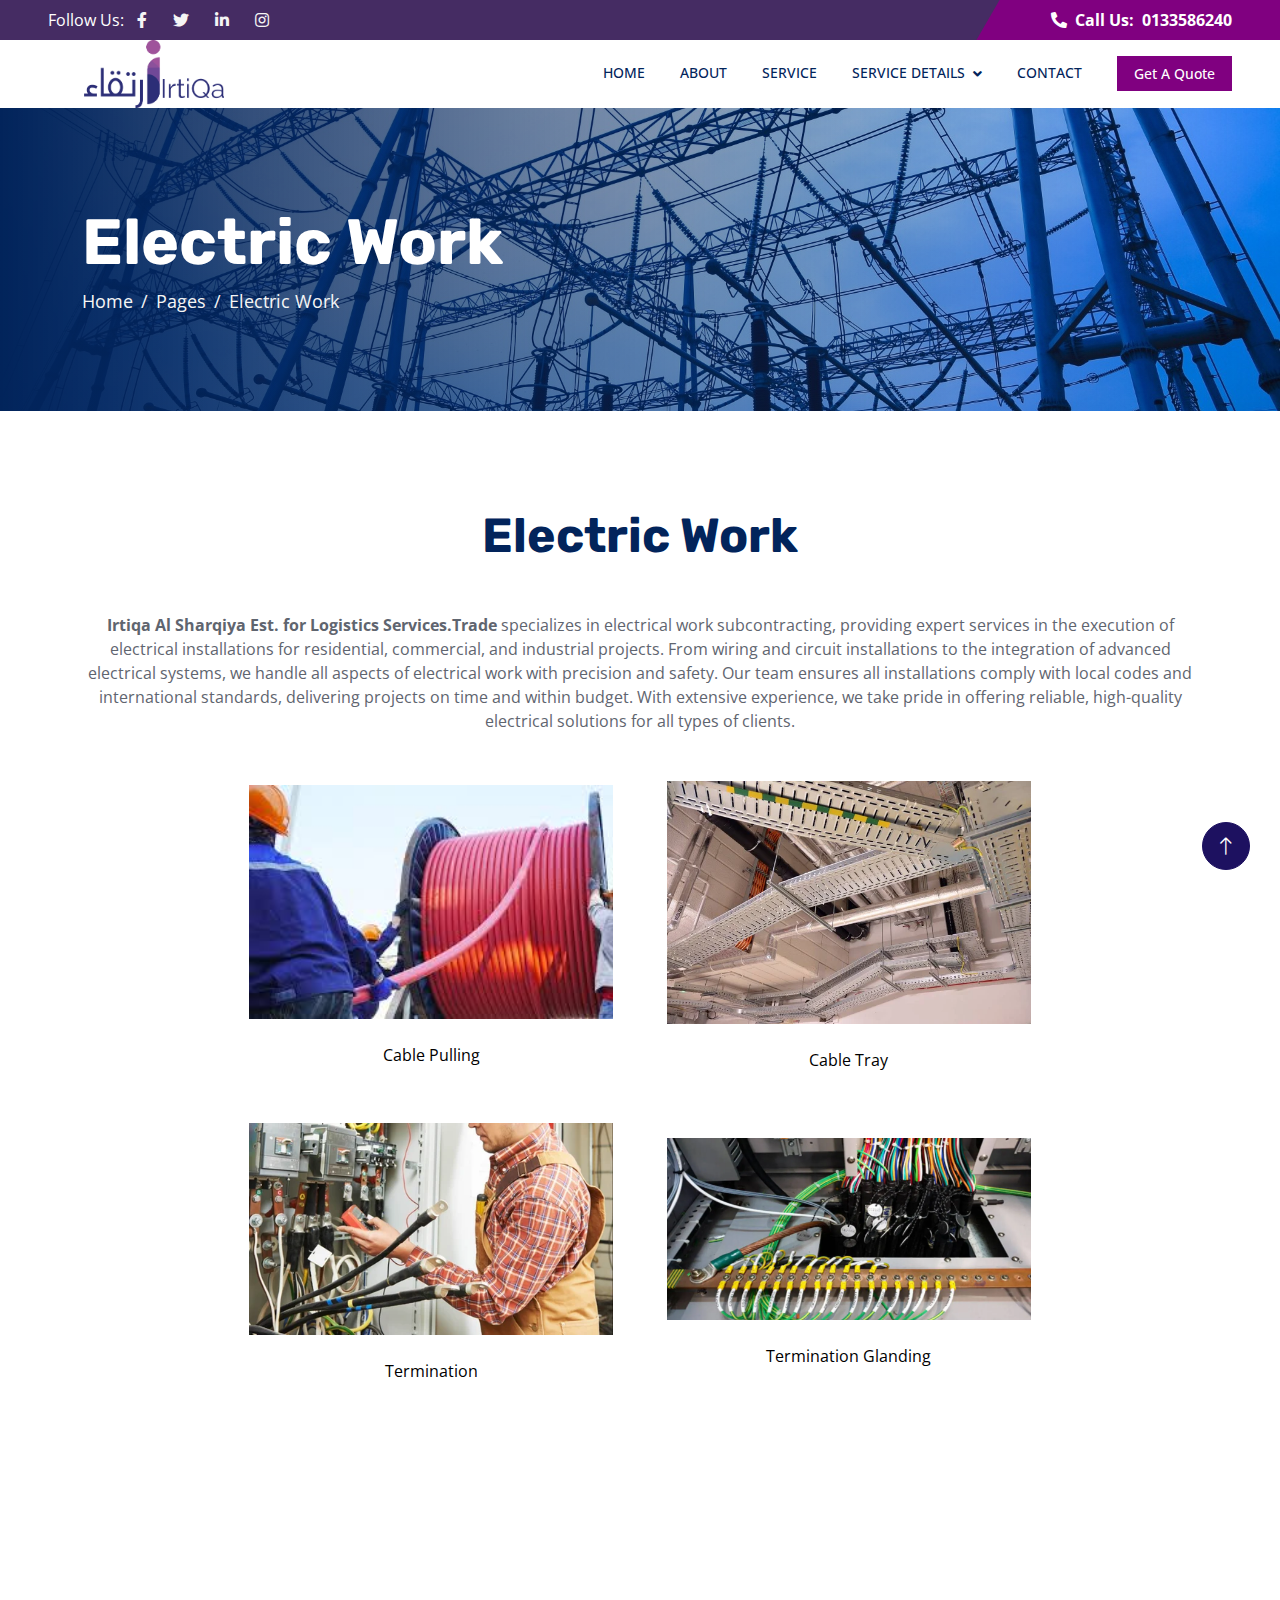
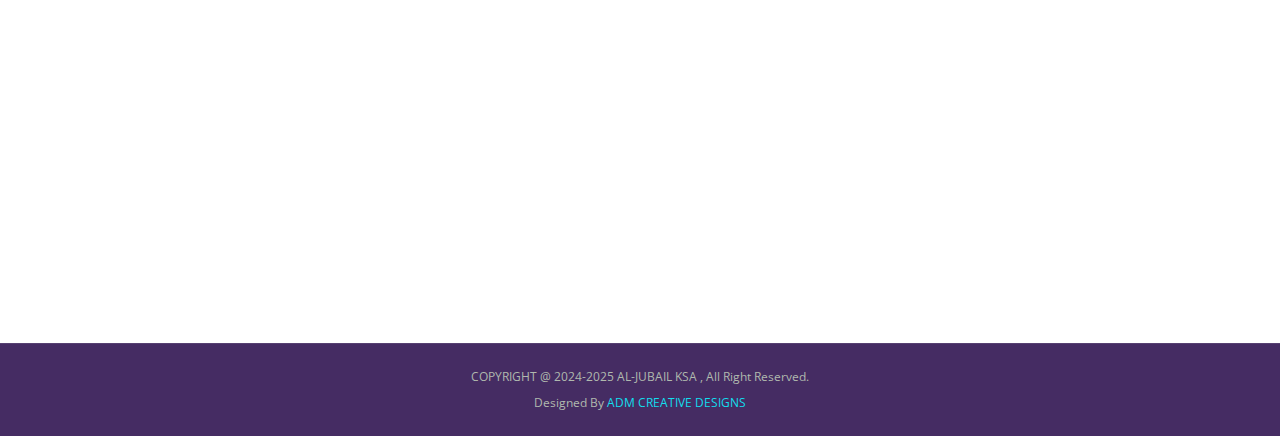
<file: electric.html>
<!DOCTYPE html>
<html lang="en">

<head>
    <meta charset="utf-8">
    <title>Irtiqa Al Sharqiya Est. for Logistics Services.Trade</title>
    <meta content="width=device-width, initial-scale=1.0" name="viewport">
    <meta content="" name="keywords">
    <meta content="" name="description">

    <!-- Favicon -->
    <link href="img/Itiqa icon.png" rel="icon">

    <!-- Google Web Fonts -->
    <link rel="preconnect" href="https://fonts.googleapis.com">
    <link rel="preconnect" href="https://fonts.gstatic.com" crossorigin>
    <link href="https://fonts.googleapis.com/css2?family=Open+Sans:wght@400;500;600&family=Rubik:wght@500;600;700&display=swap" rel="stylesheet">

    <!-- Icon Font Stylesheet -->
    <link href="https://cdnjs.cloudflare.com/ajax/libs/font-awesome/5.10.0/css/all.min.css" rel="stylesheet">
    <link href="https://cdn.jsdelivr.net/npm/bootstrap-icons@1.4.1/font/bootstrap-icons.css" rel="stylesheet">

    <!-- Libraries Stylesheet -->
    <link href="lib/animate/animate.min.css" rel="stylesheet">
    <link href="lib/owlcarousel/assets/owl.carousel.min.css" rel="stylesheet">

    <!-- Customized Bootstrap Stylesheet -->
    <link href="css/bootstrap.min.css" rel="stylesheet">

    <!-- Template Stylesheet -->
    <link href="css/style.css" rel="stylesheet">
</head>

<body>
       <!-- Spinner Start -->
       <div id="spinner"
       class="show bg-white position-fixed translate-middle w-100 vh-100 top-50 start-50 d-flex align-items-center justify-content-center">
       <div class="spinner-border" role="status" style="width: 3rem; height: 3rem; border-top-color: purple; border-right-color: purple;"></div>
   </div>
   
       <!-- Spinner End -->

   
       <!-- Topbar Start -->
       <div class="container-fluid" style="background-color:#452c63; padding-left: 0px; padding-right: 0px;">
        <div class="row g-0 d-none d-lg-flex">
            <div class="col-lg-6 ps-5 text-start">
                <div class="h-100 d-inline-flex align-items-center text-white">
                    <span>Follow Us:</span>
                    <a class="btn btn-link text-light" href=""><i class="fab fa-facebook-f"></i></a>
                    <a class="btn btn-link text-light" href=""><i class="fab fa-twitter"></i></a>
                    <a class="btn btn-link text-light" href=""><i class="fab fa-linkedin-in"></i></a>
                    <a class="btn btn-link text-light" href=""><i class="fab fa-instagram"></i></a>
                </div>
            </div>
            <div class="col-lg-6 text-end">
                <div class="h-100 topbar-right d-inline-flex align-items-center text-white py-2 px-5">
                    <span class="fs-8 fw-bold me-2"><i class="fa fa-phone-alt me-2"></i>Call Us:</span>
                    <span class="fs-8 fw-bold">0133586240</span>
                </div>
            </div>
        </div>
    </div>
    <!-- Topbar End -->



 <!-- Navbar Start -->
 <nav class="navbar navbar-expand-lg bg-white navbar-light sticky-top py-0 pe-5">
    <!--icon--->
    <div class="logo col-lg-3 text-center text-lg-left mb-3 mb-md-5 mb-lg-0">
        <a class="d-block" href="index.html">
            <!-- Resize the icon only, without affecting the navbar layout -->
            <img loading="lazy" src="img/Itiqa icon.png" alt="Irtiqa" style="width: 140px; height: auto;">
        </a>
    </div>
    </a>
    </a>
    <button type="button" class="navbar-toggler me-0" data-bs-toggle="collapse" data-bs-target="#navbarCollapse">
        <span class="navbar-toggler-icon"></span>
    </button>
    <div class="collapse navbar-collapse" id="navbarCollapse">
        <div class="navbar-nav ms-auto p-4 p-lg-0">
            <a href="index.html" class="nav-item nav-link" style="font-size: 14px;">HOME</a>
            <a href="about.html" class="nav-item nav-link" style="font-size: 14px;">ABOUT</a>
            <a href="service.html" class="nav-item nav-link" style="font-size: 14px;">SERVICE</a>
            <div class="nav-item dropdown">
                <a href="#" class="nav-link dropdown-toggle" data-bs-toggle="dropdown" style="font-size: 14px;">SERVICE DETAILS</a>
                <div class="dropdown-menu bg-light m-0">
                    <a href="contracting.html" class="dropdown-item" style="font-size: 14px;">Contracting</a>
                    <a href="constraction.html" class="dropdown-item" style="font-size: 14px;">Construction</a>
                    <a href="civilwork.html" class="dropdown-item" style="font-size: 14px;">Civil Work Sub Contracting</a>
                    <a href="electric.html" class="dropdown-item active" style="font-size: 14px;">Electric Work</a>
                    <a href="fire.html" class="dropdown-item" style="font-size: 14px;">Fire Fighting System</a>
                    <a href="mechanical.html" class="dropdown-item" style="font-size: 14px;">Mechanical Pipe Fabrication & Erection</a>
                </div>
            </div>
            <a href="contact.html" class="nav-item nav-link" style="font-size: 14px;">CONTACT</a>
        </div>
        <a href="contact.html" class="btn px-3 d-none d-lg-block" 
           style="background-color: purple; border-color: purple; color: white; font-size: 14px;">Get A Quote</a>
    </div>
</nav>
<!-- Navbar End -->

    <!-- Page Header Start -->
    <div class="container-fluid page-header page-header-4 py-5 mb-5 wow fadeIn" data-wow-delay="0.1s">
        <div class="container py-5">
            <h1 class="display-3 text-white animated slideInRight">Electric Work</h1>
            <nav aria-label="breadcrumb">
                <ol class="breadcrumb animated slideInRight mb-0">
                    <li class="breadcrumb-item"><a href="#">Home</a></li>
                    <li class="breadcrumb-item"><a href="#">Pages</a></li>
                    <li class="breadcrumb-item active" aria-current="page">Electric Work</li>
                </ol>
            </nav>
        </div>
    </div>
    <!-- Page Header End -->

<!-- Project Start -->
<div class="container-fluid py-5 my-5 px-0">
    <div class="text-center mx-auto wow fadeIn" data-wow-delay="0.1s" style="max-width: 600px;">
        <h1 class="display-5 mb-5">Electric Work</h1>
    </div>                          
    <!-- Description Section -->
    <div class="container text-center mt-5 wow fadeIn" data-wow-delay="0.1s">
        <p class="fs-8.5">
            <strong>Irtiqa Al Sharqiya Est. for Logistics Services.Trade</strong> specializes in electrical work subcontracting, providing expert services in the execution of electrical installations for residential, commercial, and industrial projects. From wiring and circuit installations to the integration of advanced electrical systems, we handle all aspects of electrical work with precision and safety. Our team ensures all installations comply with local codes and international standards, delivering projects on time and within budget. With extensive experience, we take pride in offering reliable, high-quality electrical solutions for all types of clients.
        </p>
    </div>

    <!-- Image Section (4 Images with captions) -->
    <div class="container mt-5 px-0" style="display: flex; flex-direction: column; justify-content: space-between;">
        <!-- First Row: Top Two Images -->
        <div class="row justify-content-center" style="gap: 30px;">
            <div class="col-12 col-sm-6 col-md-4 text-center d-flex flex-column justify-content-center">
                <img src="img/cable.jpeg" alt="Project 1"
                     class="img-fluid mb-3" style="max-height: 280px;">
                <p class="mt-2" style="color: black;">Cable Pulling</p>
            </div>
            <div class="col-12 col-sm-6 col-md-4 text-center d-flex flex-column justify-content-center">
                <img src="img/cable tray.jpg" alt="Project 2"
                     class="img-fluid mb-3" style="max-height: 280px;">
                <p class="mt-2" style="color: black;">Cable Tray</p>
            </div>
        </div>

        <!-- Second Row: Bottom Two Images -->
        <div class="row justify-content-center" style="gap: 30px; margin-top: 35px;">
            <div class="col-12 col-sm-6 col-md-4 text-center d-flex flex-column justify-content-center">
                <img src="img/termination.webp" alt="Project 3"
                     class="img-fluid mb-3" style="max-height: 280px;">
                <p class="mt-2" style="color: black;">Termination</p>
            </div>
            <div class="col-12 col-sm-6 col-md-4 text-center d-flex flex-column justify-content-center">
                <img src="img/glanding.webp" alt="Project 4"
                     class="img-fluid mb-3" style="max-height: 285px;">
                <p class="mt-2" style="color: black;">Termination Glanding</p>
            </div>
        </div>
    </div>
</div>
<!-- Project End -->
 

  <!-- Footer Start -->
  <div class="container-fluid  footer mt-5 py-5 wow fadeIn" data-wow-delay="0.1s" style="background-color: #452c63;">
    <div class="container py-5">
        <div class="row g-5">
            <div class="col-lg-3 col-md-6">
                <h5 class="text-white mb-4">Our Office</h5>
                <p class="mb-2  d-flex "><i class="fa fa-map-marker-alt me-3"></i>Al Anwar Street, Safat - Jubail - Kingdom of Saudi Arabia</p>
                <p class="mb-2 d-flex">
                    <i class="fa fa-phone-alt me-3"></i>
                    <span class="phone-number" style="color: #B0B9AE;">0133586240</span> 
                </p>
                <p class="mb-2"><i class="fa fa-envelope me-3"></i> info@irtiqaksa.com </p>
                <div class="d-flex pt-3" style="padding: 10px; border-radius: 8px;">
                    <a class="btn btn-square btn-primary rounded-circle me-2" href="" style="background-color: #1d1160; border-color: #1d1160;">
                        <i class="fab fa-twitter"></i>
                    </a>
                    <a class="btn btn-square btn-primary rounded-circle me-2" href="" style="background-color: #1d1160; border-color: #1d1160;">
                        <i class="fab fa-facebook-f"></i>
                    </a>
                    <a class="btn btn-square btn-primary rounded-circle me-2" href="" style="background-color: #1d1160; border-color: #1d1160;">
                        <i class="fab fa-youtube"></i>
                    </a>
                    <a class="btn btn-square btn-primary rounded-circle me-2" href="" style="background-color: #1d1160; border-color: #1d1160;">
                        <i class="fab fa-linkedin-in"></i>
                    </a>
                </div>
                
                
            </div>
            <div class="col-lg-3 col-md-6">
                <h5 class="text-white mb-4">Quick Links</h5>
                <a class="btn btn-link" href="about.html">About Us</a>
                <a class="btn btn-link" href="contact.html">Contact Us</a>
                <a class="btn btn-link" href="service.html">Our Services</a>
                <a class="btn btn-link" href="index.html">Home</a>
            </div>
            <div class="col-lg-3 col-md-6">
                <h5 class="text-white mb-4">Business Hours</h5>
                <p class="mb-1">Sunday - Thursday</p>
                <h6 class="text-light">09:00 am - 07:00 pm</h6>
                <p class="mb-1">Friday</p>
                <h6 class="text-light">Closed</h6>
            </div>
                <div class="col-lg-3 col-md-6">
                    <h5 class="text-white mb-4">Send Us Your Inquiry</h5>
                    <p>If you have any questions or need more information, feel free to send us your email and we’ll get back to you shortly.</p>
                    <div class="position-relative w-100">
                        <input class="form-control bg-transparent w-100 py-3 ps-4 pe-5" type="text" placeholder="Enter your email">
                        <!-- Using mailto: in href to open email client -->
                        <a href="mailto:info@irtiqaksa.com?subject=Inquiry&body=I would like to inquire about..." 
                            class="btn btn-primary py-2 position-absolute top-0 end-0 mt-2 me-2" 
                            style="background-color: #1d1160; border-color: #1d1160;">Send</a>
                
                </div>
            </div>
        </div>
    </div>
</div>
<!-- Footer End -->



      <!-- Copyright Start -->
      <div class="container-fluid copyright py-4" style="background-color: #452c63;">
        <div class="container text-center">
            <p class="mb-2" style="font-size: 12px;">COPYRIGHT @ 2024-2025 AL-JUBAIL KSA , All Right Reserved.</p>

            <p class="mb-0" style="font-size: 12px;">Designed By <span style="color:rgb(18, 223, 238);">ADM CREATIVE DESIGNS</span></p>
        </div>
    </div>
    <!-- Copyright End -->

    <!-- Back to Top -->
    <a href="#" class="btn btn-lg btn-primary btn-lg-square rounded-circle back-to-top" 
    style="background-color: #1d1160; border-color: #1d1160;">
    <i class="bi bi-arrow-up"></i>
 </a>
 


    <!-- JavaScript Libraries -->
    <script src="https://code.jquery.com/jquery-3.4.1.min.js"></script>
    <script src="https://cdn.jsdelivr.net/npm/bootstrap@5.0.0/dist/js/bootstrap.bundle.min.js"></script>
    <script src="lib/wow/wow.min.js"></script>
    <script src="lib/easing/easing.min.js"></script>
    <script src="lib/waypoints/waypoints.min.js"></script>
    <script src="lib/owlcarousel/owl.carousel.min.js"></script>
    <script src="lib/counterup/counterup.min.js"></script>

    <!-- Template Javascript -->
    <script src="js/main.js"></script>
</body>

</html>
</file>
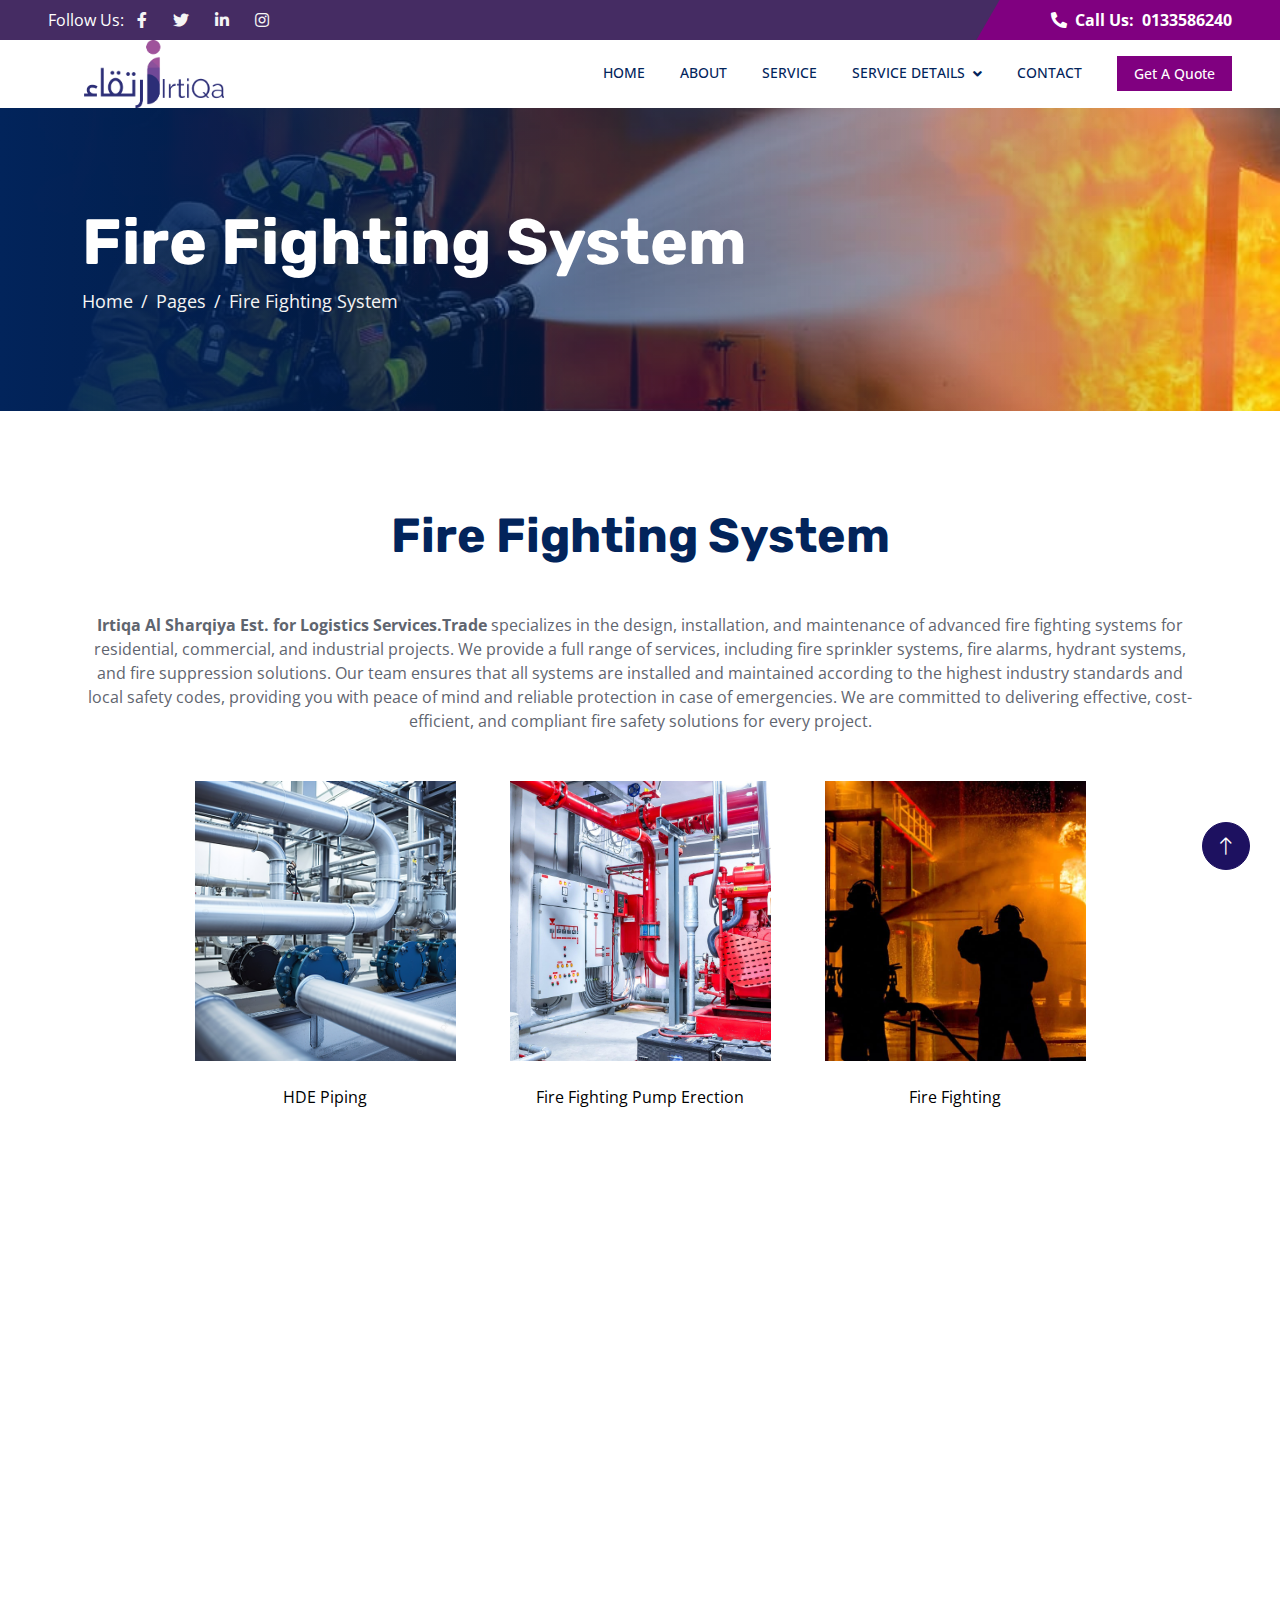
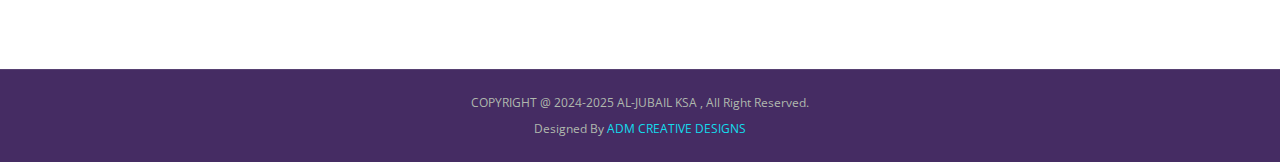
<file: fire.html>
<!DOCTYPE html>
<html lang="en">

<head>
    <meta charset="utf-8">
    <title>Irtiqa Al Sharqiya Est. for Logistics Services.Trade</title>
    <meta content="width=device-width, initial-scale=1.0" name="viewport">
    <meta content="" name="keywords">
    <meta content="" name="description">

    <!-- Favicon -->
    <link href="img/Itiqa icon.png" rel="icon">

    <!-- Google Web Fonts -->
    <link rel="preconnect" href="https://fonts.googleapis.com">
    <link rel="preconnect" href="https://fonts.gstatic.com" crossorigin>
    <link href="https://fonts.googleapis.com/css2?family=Open+Sans:wght@400;500;600&family=Rubik:wght@500;600;700&display=swap" rel="stylesheet">

    <!-- Icon Font Stylesheet -->
    <link href="https://cdnjs.cloudflare.com/ajax/libs/font-awesome/5.10.0/css/all.min.css" rel="stylesheet">
    <link href="https://cdn.jsdelivr.net/npm/bootstrap-icons@1.4.1/font/bootstrap-icons.css" rel="stylesheet">

    <!-- Libraries Stylesheet -->
    <link href="lib/animate/animate.min.css" rel="stylesheet">
    <link href="lib/owlcarousel/assets/owl.carousel.min.css" rel="stylesheet">

    <!-- Customized Bootstrap Stylesheet -->
    <link href="css/bootstrap.min.css" rel="stylesheet">

    <!-- Template Stylesheet -->
    <link href="css/style.css" rel="stylesheet">
</head>

<body>
        <!-- Spinner Start -->
        <div id="spinner"
        class="show bg-white position-fixed translate-middle w-100 vh-100 top-50 start-50 d-flex align-items-center justify-content-center">
        <div class="spinner-border" role="status" style="width: 3rem; height: 3rem; border-top-color: purple; border-right-color: purple;"></div>
    </div>
    
        <!-- Spinner End -->


   
       <!-- Topbar Start -->
       <div class="container-fluid" style="background-color:#452c63; padding-left: 0px; padding-right: 0px;">
        <div class="row g-0 d-none d-lg-flex">
            <div class="col-lg-6 ps-5 text-start">
                <div class="h-100 d-inline-flex align-items-center text-white">
                    <span>Follow Us:</span>
                    <a class="btn btn-link text-light" href=""><i class="fab fa-facebook-f"></i></a>
                    <a class="btn btn-link text-light" href=""><i class="fab fa-twitter"></i></a>
                    <a class="btn btn-link text-light" href=""><i class="fab fa-linkedin-in"></i></a>
                    <a class="btn btn-link text-light" href=""><i class="fab fa-instagram"></i></a>
                </div>
            </div>
            <div class="col-lg-6 text-end">
                <div class="h-100 topbar-right d-inline-flex align-items-center text-white py-2 px-5">
                    <span class="fs-8 fw-bold me-2"><i class="fa fa-phone-alt me-2"></i>Call Us:</span>
                    <span class="fs-8 fw-bold">0133586240</span>
                </div>
            </div>
        </div>
    </div>
    <!-- Topbar End -->



 <!-- Navbar Start -->
 <nav class="navbar navbar-expand-lg bg-white navbar-light sticky-top py-0 pe-5">
    <!--icon--->
    <div class="logo col-lg-3 text-center text-lg-left mb-3 mb-md-5 mb-lg-0">
        <a class="d-block" href="index.html">
            <!-- Resize the icon only, without affecting the navbar layout -->
            <img loading="lazy" src="img/Itiqa icon.png" alt="Irtiqa" style="width: 140px; height: auto;">
        </a>
    </div>
    </a>
    
    <button type="button" class="navbar-toggler me-0" data-bs-toggle="collapse" data-bs-target="#navbarCollapse">
        <span class="navbar-toggler-icon"></span>
    </button>
    <div class="collapse navbar-collapse" id="navbarCollapse">
        <div class="navbar-nav ms-auto p-4 p-lg-0">
            <a href="index.html" class="nav-item nav-link" style="font-size: 14px;">HOME</a>
            <a href="about.html" class="nav-item nav-link" style="font-size: 14px;">ABOUT</a>
            <a href="service.html" class="nav-item nav-link" style="font-size: 14px;">SERVICE</a>
            <div class="nav-item dropdown">
                <a href="#" class="nav-link dropdown-toggle" data-bs-toggle="dropdown" style="font-size: 14px;">SERVICE DETAILS</a>
                <div class="dropdown-menu bg-light m-0">
                    <a href="contracting.html" class="dropdown-item" style="font-size: 14px;">Contracting</a>
                    <a href="constraction.html" class="dropdown-item" style="font-size: 14px;">Construction</a>
                    <a href="civilwork.html" class="dropdown-item" style="font-size: 14px;">Civil Work Sub Contracting</a>
                    <a href="electric.html" class="dropdown-item" style="font-size: 14px;">Electric Work</a>
                    <a href="fire.html" class="dropdown-item active" style="font-size: 14px;">Fire Fighting System</a>
                    <a href="mechanical.html" class="dropdown-item" style="font-size: 14px;">Mechanical Pipe Fabrication & Erection</a>
                </div>
            </div>
            <a href="contact.html" class="nav-item nav-link" style="font-size: 14px;">CONTACT</a>
        </div>
        <a href="contact.html" class="btn px-3 d-none d-lg-block" 
           style="background-color: purple; border-color: purple; color: white; font-size: 14px;">Get A Quote</a>
    </div>
</nav>
<!-- Navbar End -->

    <!-- Page Header Start -->
    <div class="container-fluid page-header page-header-5 py-5 mb-5 wow fadeIn" data-wow-delay="0.1s">
        <div class="container py-5">
            <h1 class="display-3 text-white animated slideInRight">Fire Fighting System</h1>
            <nav aria-label="breadcrumb">
                <ol class="breadcrumb animated slideInRight mb-0">
                    <li class="breadcrumb-item"><a href="#">Home</a></li>
                    <li class="breadcrumb-item"><a href="#">Pages</a></li>
                    <li class="breadcrumb-item active" aria-current="page">Fire Fighting System</li>  
                </ol>
            </nav>
        </div>
    </div>
    <!-- Page Header End -->
<!-- Project Start -->
<div class="container-fluid py-5 my-5 px-0">
    <div class="text-center mx-auto wow fadeIn" data-wow-delay="0.1s" style="max-width: 600px;">
        <h1 class="display-5 mb-5">Fire Fighting System</h1>
    </div>

    <!-- Description Section -->
    <div class="container text-center mt-5 wow fadeIn" data-wow-delay="0.1s">
        <p class="fs-8.5">
            <strong>Irtiqa Al Sharqiya Est. for Logistics Services.Trade</strong> specializes in the design, installation, and maintenance of advanced fire fighting systems for residential, commercial, and industrial projects. We provide a full range of services, including fire sprinkler systems, fire alarms, hydrant systems, and fire suppression solutions. Our team ensures that all systems are installed and maintained according to the highest industry standards and local safety codes, providing you with peace of mind and reliable protection in case of emergencies. We are committed to delivering effective, cost-efficient, and compliant fire safety solutions for every project.
        </p>
    </div>

    <!-- Image Section -->
    <div class="container mt-5">
        <div class="row justify-content-center" style="gap: 30px; margin-top: 48px;"> <!-- Adjusted gap for spacing between columns -->
            <!-- Image 1 -->
            <div class="col-12 col-sm-6 col-md-4 col-lg-3 text-center d-flex flex-column justify-content-center">
                <img src="img/hdpe.png" alt="HDE Piping"
                    class="img-fluid mb-3" style="height: 280px; object-fit: cover;">
                <p class="mt-2" style="color: black;">HDE Piping</p>
            </div>
    
            <!-- Image 2 -->
            <div class="col-12 col-sm-6 col-md-4 col-lg-3 text-center d-flex flex-column justify-content-center">
                <img src="img/hde.jpg" alt="Fire Fighting Pump Erection"
                    class="img-fluid mb-3" style="height: 280px; object-fit: cover;">
                <p class="mt-2" style="color: black;">Fire Fighting Pump Erection</p>
            </div>
    
            <!-- Image 3 -->
            <div class="col-12 col-sm-6 col-md-4 col-lg-3 text-center d-flex flex-column justify-content-center">
                <img src="img/fire2.jpg" alt="Fire Fighting"
                    class="img-fluid mb-3" style="height: 280px; object-fit: cover;">
                <p class="mt-2" style="color: black;">Fire Fighting</p>
            </div>
        </div>
    </div>
</div>
<!-- Project End -->



        
  <!-- Footer Start -->
  <div class="container-fluid footer mt-5 py-5 wow fadeIn" data-wow-delay="0.1s" style="background-color: #452c63;">
    <div class="container py-5">
        <div class="row g-5">
            <div class="col-lg-3 col-md-6">
                <h5 class="text-white mb-4">Our Office</h5>
                <p class="mb-2 d-flex"><i class="fa fa-map-marker-alt me-3"></i>Al Anwar Street, Safat - Jubail - Kingdom of Saudi Arabia</p>
                
                <p class="mb-2 d-flex">
                    <i class="fa fa-phone-alt me-3"></i>
                    <span class="phone-number" style="color: #B0B9AE;">0133586240</span> 
                </p>
                
                <p class="mb-2"><i class="fa fa-envelope me-3"></i> info@irtiqaksa.com </p>
                <div class="d-flex pt-3" style="padding: 10px; border-radius: 8px;">
                    <a class="btn btn-square btn-primary rounded-circle me-2" href="" style="background-color: #1d1160; border-color: #1d1160;">
                        <i class="fab fa-twitter"></i>
                    </a>
                    <a class="btn btn-square btn-primary rounded-circle me-2" href="" style="background-color: #1d1160; border-color: #1d1160;">
                        <i class="fab fa-facebook-f"></i>
                    </a>
                    <a class="btn btn-square btn-primary rounded-circle me-2" href="" style="background-color: #1d1160; border-color: #1d1160;">
                        <i class="fab fa-youtube"></i>
                    </a>
                    <a class="btn btn-square btn-primary rounded-circle me-2" href="" style="background-color: #1d1160; border-color: #1d1160;">
                        <i class="fab fa-linkedin-in"></i>
                    </a>
                </div>
                
                
            </div>
            <div class="col-lg-3 col-md-6">
                <h5 class="text-white mb-4">Quick Links</h5>
                <a class="btn btn-link" href="about.html">About Us</a>
                <a class="btn btn-link" href="contact.html">Contact Us</a>
                <a class="btn btn-link" href="service.html">Our Services</a>
                <a class="btn btn-link" href="index.html">Home</a>
            </div>
            <div class="col-lg-3 col-md-6">
                <h5 class="text-white mb-4">Business Hours</h5>
                <p class="mb-1">Sunday - Thursday</p>
                <h6 class="text-light">09:00 am - 07:00 pm</h6>
                <p class="mb-1">Friday</p>
                <h6 class="text-light">Closed</h6>
            </div>
                <div class="col-lg-3 col-md-6">
                    <h5 class="text-white mb-4">Send Us Your Inquiry</h5>
                    <p>If you have any questions or need more information, feel free to send us your email and we’ll get back to you shortly.</p>
                    <div class="position-relative w-100">
                        <input class="form-control bg-transparent w-100 py-3 ps-4 pe-5" type="text" placeholder="Enter your email">
                        <!-- Using mailto: in href to open email client -->
                        <a href="mailto:info@irtiqaksa.com?subject=Inquiry&body=I would like to inquire about..." 
                            class="btn btn-primary py-2 position-absolute top-0 end-0 mt-2 me-2" 
                            style="background-color: #1d1160; border-color: #1d1160;">Send</a>
                
                </div>
            </div>
        </div>
    </div>
</div>
<!-- Footer End -->



      <!-- Copyright Start -->
      <div class="container-fluid copyright py-4" style="background-color: #452c63;">
        <div class="container text-center">
            <p class="mb-2" style="font-size: 12px;">COPYRIGHT @ 2024-2025 AL-JUBAIL KSA , All Right Reserved.</p>

            <p class="mb-0" style="font-size: 12px;">Designed By <span style="color:rgb(18, 223, 238);">ADM CREATIVE DESIGNS</span></p>
        </div>
    </div>
    <!-- Copyright End -->


    <!-- Back to Top -->
    <a href="#" class="btn btn-lg btn-primary btn-lg-square rounded-circle back-to-top" 
    style="background-color: #1d1160; border-color: #1d1160;">
    <i class="bi bi-arrow-up"></i>
 </a>
 


    <!-- JavaScript Libraries -->
    <script src="https://code.jquery.com/jquery-3.4.1.min.js"></script>
    <script src="https://cdn.jsdelivr.net/npm/bootstrap@5.0.0/dist/js/bootstrap.bundle.min.js"></script>
    <script src="lib/wow/wow.min.js"></script>
    <script src="lib/easing/easing.min.js"></script>
    <script src="lib/waypoints/waypoints.min.js"></script>
    <script src="lib/owlcarousel/owl.carousel.min.js"></script>
    <script src="lib/counterup/counterup.min.js"></script>

    <!-- Template Javascript -->
    <script src="js/main.js"></script>
</body>

</html>
</file>
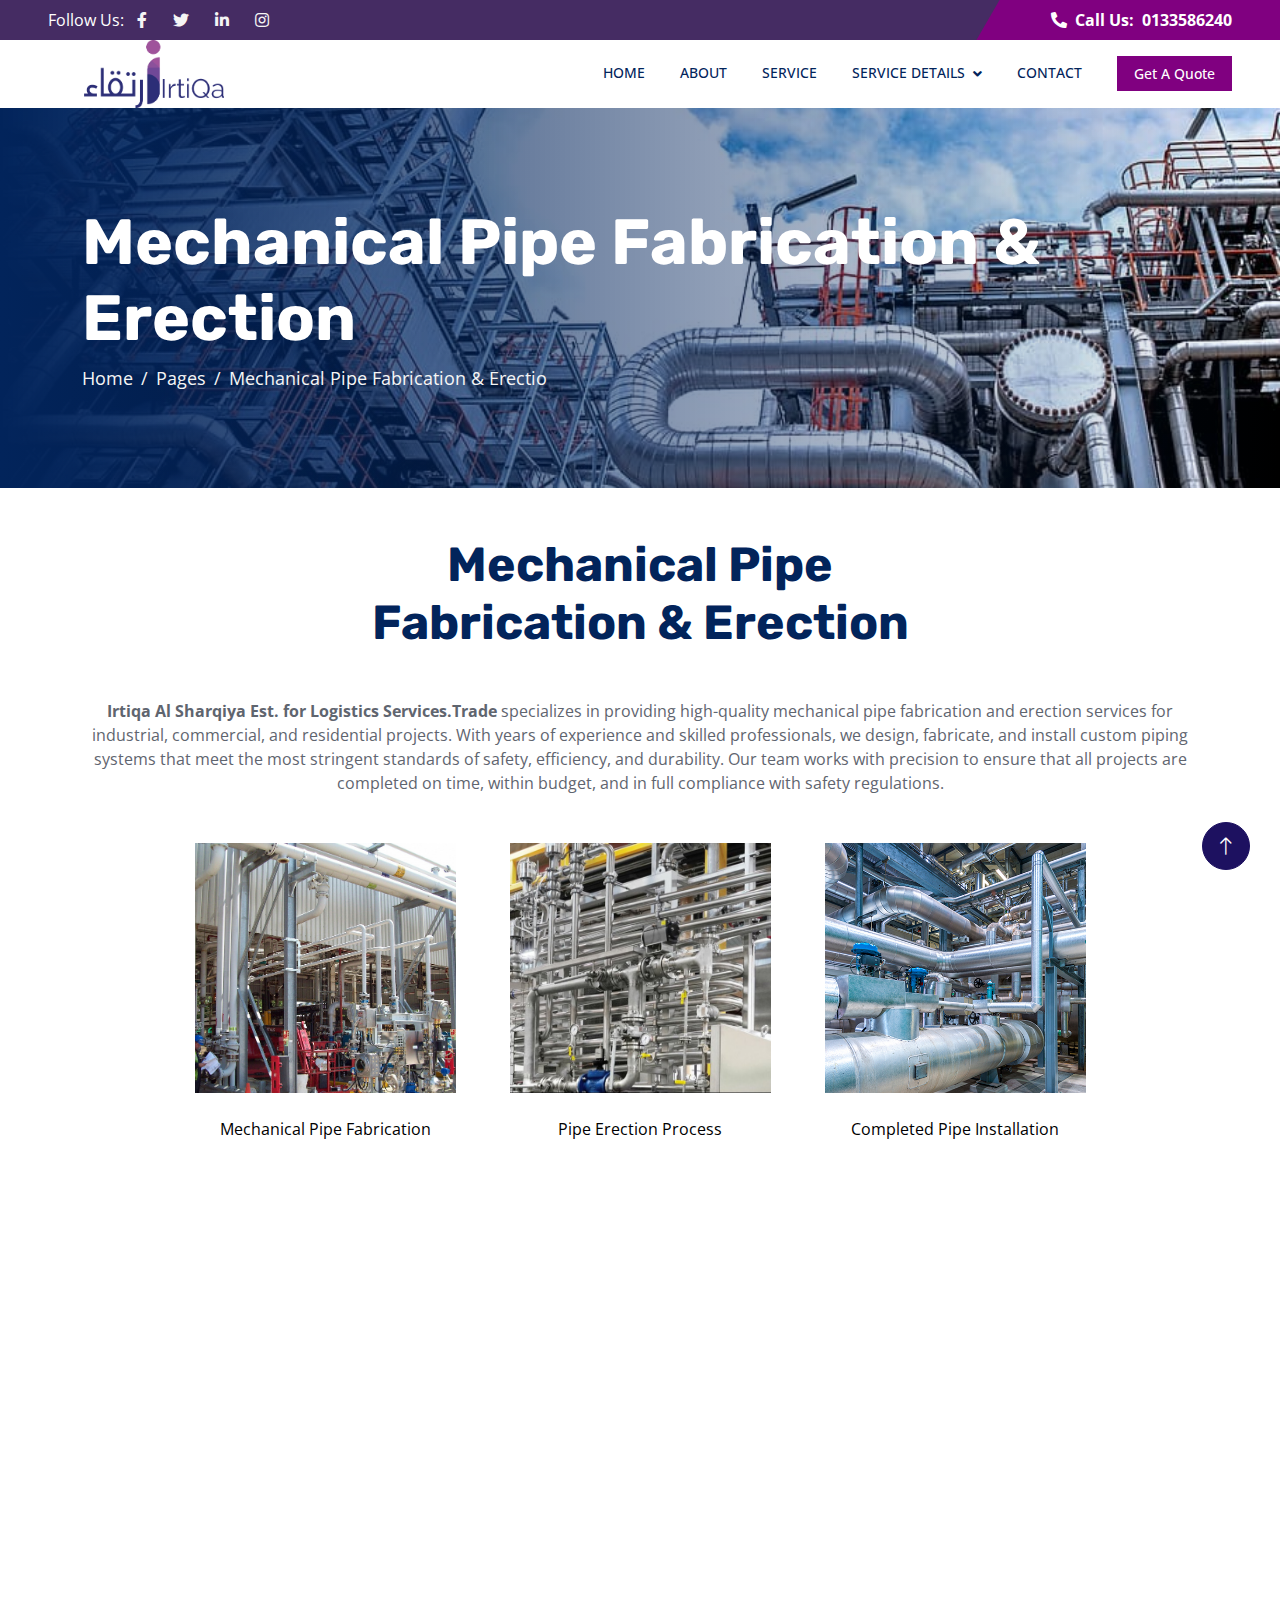
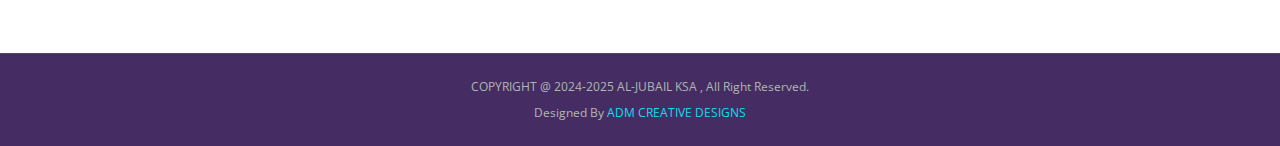
<file: mechanical.html>
<!DOCTYPE html>
<html lang="en">

<head>
    <meta charset="utf-8">
    <title>Irtiqa Al Sharqiya Est. for Logistics Services.Trade</title>
    <meta content="width=device-width, initial-scale=1.0" name="viewport">
    <meta content="" name="keywords">
    <meta content="" name="description">

    <!-- Favicon -->
    <link href="img/Itiqa icon.png" rel="icon">

    <!-- Google Web Fonts -->
    <link rel="preconnect" href="https://fonts.googleapis.com">
    <link rel="preconnect" href="https://fonts.gstatic.com" crossorigin>
    <link href="https://fonts.googleapis.com/css2?family=Open+Sans:wght@400;500;600&family=Rubik:wght@500;600;700&display=swap" rel="stylesheet">

    <!-- Icon Font Stylesheet -->
    <link href="https://cdnjs.cloudflare.com/ajax/libs/font-awesome/5.10.0/css/all.min.css" rel="stylesheet">
    <link href="https://cdn.jsdelivr.net/npm/bootstrap-icons@1.4.1/font/bootstrap-icons.css" rel="stylesheet">

    <!-- Libraries Stylesheet -->
    <link href="lib/animate/animate.min.css" rel="stylesheet">
    <link href="lib/owlcarousel/assets/owl.carousel.min.css" rel="stylesheet">

    <!-- Customized Bootstrap Stylesheet -->
    <link href="css/bootstrap.min.css" rel="stylesheet">

    <!-- Template Stylesheet -->
    <link href="css/style.css" rel="stylesheet">
</head>

<body>
        <!-- Spinner Start -->
        <div id="spinner"
        class="show bg-white position-fixed translate-middle w-100 vh-100 top-50 start-50 d-flex align-items-center justify-content-center">
        <div class="spinner-border" role="status" style="width: 3rem; height: 3rem; border-top-color: purple; border-right-color: purple;"></div>
    </div>
    
        <!-- Spinner End -->


   
       <!-- Topbar Start -->
       <div class="container-fluid" style="background-color:#452c63; padding-left: 0px; padding-right: 0px;">
        <div class="row g-0 d-none d-lg-flex">
            <div class="col-lg-6 ps-5 text-start">
                <div class="h-100 d-inline-flex align-items-center text-white">
                    <span>Follow Us:</span>
                    <a class="btn btn-link text-light" href=""><i class="fab fa-facebook-f"></i></a>
                    <a class="btn btn-link text-light" href=""><i class="fab fa-twitter"></i></a>
                    <a class="btn btn-link text-light" href=""><i class="fab fa-linkedin-in"></i></a>
                    <a class="btn btn-link text-light" href=""><i class="fab fa-instagram"></i></a>
                </div>
            </div>
            <div class="col-lg-6 text-end">
                <div class="h-100 topbar-right d-inline-flex align-items-center text-white py-2 px-5">
                    <span class="fs-8 fw-bold me-2"><i class="fa fa-phone-alt me-2"></i>Call Us:</span>
                    <span class="fs-8 fw-bold">0133586240</span>
                </div>
            </div>
        </div>
    </div>
    <!-- Topbar End -->



 <!-- Navbar Start -->
 <nav class="navbar navbar-expand-lg bg-white navbar-light sticky-top py-0 pe-5">
    <!--icon--->
    <div class="logo col-lg-3 text-center text-lg-left mb-3 mb-md-5 mb-lg-0">
        <a class="d-block" href="index.html">
            <!-- Resize the icon only, without affecting the navbar layout -->
            <img loading="lazy" src="img/Itiqa icon.png" alt="Irtiqa" style="width: 140px; height: auto;">
        </a>
    </div>
    </a>
    
    <button type="button" class="navbar-toggler me-0" data-bs-toggle="collapse" data-bs-target="#navbarCollapse">
        <span class="navbar-toggler-icon"></span>
    </button>
    <div class="collapse navbar-collapse" id="navbarCollapse">
        <div class="navbar-nav ms-auto p-4 p-lg-0">
            <a href="index.html" class="nav-item nav-link" style="font-size: 14px;">HOME</a>
            <a href="about.html" class="nav-item nav-link" style="font-size: 14px;">ABOUT</a>
            <a href="service.html" class="nav-item nav-link" style="font-size: 14px;">SERVICE</a>
            <div class="nav-item dropdown">
                <a href="#" class="nav-link dropdown-toggle" data-bs-toggle="dropdown" style="font-size: 14px;">SERVICE DETAILS</a>
                <div class="dropdown-menu bg-light m-0">
                    <a href="contracting.html" class="dropdown-item" style="font-size: 14px;">Contracting</a>
                    <a href="constraction.html" class="dropdown-item" style="font-size: 14px;">Construction</a>
                    <a href="civilwork.html" class="dropdown-item" style="font-size: 14px;">Civil Work Sub Contracting</a>
                    <a href="electric.html" class="dropdown-item" style="font-size: 14px;">Electric Work</a>
                    <a href="fire.html" class="dropdown-item" style="font-size: 14px;">Fire Fighting System</a>
                    <a href="mechanical.html" class="dropdown-item active" style="font-size: 14px;">Mechanical Pipe Fabrication & Erection</a>
                </div>
            </div>
            <a href="contact.html" class="nav-item nav-link" style="font-size: 14px;">CONTACT</a>
        </div>
        <a href="contact.html" class="btn px-3 d-none d-lg-block" 
           style="background-color: purple; border-color: purple; color: white; font-size: 14px;">Get A Quote</a>
    </div>
</nav>
<!-- Navbar End -->

    <!-- Page Header Start -->
    <div class="container-fluid page-header page-header-6 py-5 mb-5 wow fadeIn" data-wow-delay="0.1s">
        <div class="container py-5">
            <h1 class="display-3 text-white animated slideInRight">Mechanical Pipe Fabrication & Erection</h1>
            <nav aria-label="breadcrumb">
                <ol class="breadcrumb animated slideInRight mb-0">
                    <li class="breadcrumb-item"><a href="#">Home</a></li>
                    <li class="breadcrumb-item"><a href="#">Pages</a></li>
                    <li class="breadcrumb-item active" aria-current="page">Mechanical Pipe Fabrication & Erectio</li>
                </ol>
            </nav>
        </div>
    </div>
    <!-- Page Header End -->
<!-- Project Start -->
<div class="container-fluid  my-4 px-0">
    <div class="text-center mx-auto wow fadeIn" data-wow-delay="0.1s" style="max-width: 600px;">
        <h1 class="display-5 mb-5">Mechanical Pipe Fabrication & Erection</h1>
    </div>
    <!-- Description Section -->
    <div class="container text-center mt-5 wow fadeIn" data-wow-delay="0.1s">
        <p class="fs-8.5">
            <strong>Irtiqa Al Sharqiya Est. for Logistics Services.Trade</strong> specializes in providing high-quality mechanical pipe fabrication and erection services for industrial, commercial, and residential projects. With years of experience and skilled professionals, we design, fabricate, and install custom piping systems that meet the most stringent standards of safety, efficiency, and durability. Our team works with precision to ensure that all projects are completed on time, within budget, and in full compliance with safety regulations.
        </p>
    </div>

    <!-- Three Images in a Row -->
    <div class="container mt-5">
        <div class="row justify-content-center" style="gap: 30px;"> <!-- Reduced gap for more balance -->
            <!-- Image 1 -->
            <div class="col-lg-3 col-md-4 col-6 text-center d-flex flex-column justify-content-center">
                <img src="img/mechanical.jpg" alt="Mechanical Pipe Fabrication" 
                    class="img-fluid mb-3" style="object-fit: cover; height: 250px;">
                <p class="mt-2" style="color: black;">Mechanical Pipe Fabrication</p>
            </div>
    
            <!-- Image 2 -->
            <div class="col-lg-3 col-md-4 col-6 text-center d-flex flex-column justify-content-center">
                <img src="img/pipe irection.jpeg" alt="Pipe Erection Process" 
                    class="img-fluid mb-3" style="object-fit: cover; height: 250px;">
                <p class="mt-2" style="color: black;">Pipe Erection Process</p>
            </div>
    
            <!-- Image 3 -->
            <div class="col-lg-3 col-md-4 col-6 text-center d-flex flex-column justify-content-center">
                <img src="img/pipe instaletion.jpg" alt="Completed Pipe Installation" 
                    class="img-fluid mb-3" style="object-fit: cover; height: 250px;">
                <p class="mt-2" style="color: black;">Completed Pipe Installation</p>
            </div>
        </div>
    </div>
<!-- Project End -->


  <!-- Footer Start -->
  <div class="container-fluid footer mt-5 py-5 wow fadeIn" data-wow-delay="0.1s" style="background-color: #452c63;">
    <div class="container py-5">
        <div class="row g-5">
            <div class="col-lg-3 col-md-6">
                <h5 class="text-white mb-4">Our Office</h5>
                <p class="mb-2 d-flex"><i class="fa fa-map-marker-alt me-3"></i>Al Anwar Street, Safat - Jubail - Kingdom of Saudi Arabia</p>
                
                <p class="mb-2 d-flex">
                    <i class="fa fa-phone-alt me-3"></i>
                    <span class="phone-number" style="color: #B0B9AE;">0133586240</span> 
                </p>
                
                <p class="mb-2"><i class="fa fa-envelope me-3"></i> info@irtiqaksa.com </p>
                <div class="d-flex pt-3" style="padding: 10px; border-radius: 8px;">
                    <a class="btn btn-square btn-primary rounded-circle me-2" href="" style="background-color: #1d1160; border-color: #1d1160;">
                        <i class="fab fa-twitter"></i>
                    </a>
                    <a class="btn btn-square btn-primary rounded-circle me-2" href="" style="background-color: #1d1160; border-color: #1d1160;">
                        <i class="fab fa-facebook-f"></i>
                    </a>
                    <a class="btn btn-square btn-primary rounded-circle me-2" href="" style="background-color: #1d1160; border-color: #1d1160;">
                        <i class="fab fa-youtube"></i>
                    </a>
                    <a class="btn btn-square btn-primary rounded-circle me-2" href="" style="background-color: #1d1160; border-color: #1d1160;">
                        <i class="fab fa-linkedin-in"></i>
                    </a>
                </div>
                
                
            </div>
            <div class="col-lg-3 col-md-6">
                <h5 class="text-white mb-4">Quick Links</h5>
                <a class="btn btn-link" href="about.html">About Us</a>
                <a class="btn btn-link" href="contact.html">Contact Us</a>
                <a class="btn btn-link" href="service.html">Our Services</a>
                <a class="btn btn-link" href="index.html">Home</a>
            </div>
            <div class="col-lg-3 col-md-6">
                <h5 class="text-white mb-4">Business Hours</h5>
                <p class="mb-1">Sunday - Thursday</p>
                <h6 class="text-light">09:00 am - 07:00 pm</h6>
                <p class="mb-1">Friday</p>
                <h6 class="text-light">Closed</h6>
            </div>
                <div class="col-lg-3 col-md-6">
                    <h5 class="text-white mb-4">Send Us Your Inquiry</h5>
                    <p>If you have any questions or need more information, feel free to send us your email and we’ll get back to you shortly.</p>
                    <div class="position-relative w-100">
                        <input class="form-control bg-transparent w-100 py-3 ps-4 pe-5" type="text" placeholder="Enter your email">
                        <!-- Using mailto: in href to open email client -->
                        <a href="mailto:info@irtiqaksa.com?subject=Inquiry&body=I would like to inquire about..." 
                            class="btn btn-primary py-2 position-absolute top-0 end-0 mt-2 me-2" 
                            style="background-color: #1d1160; border-color: #1d1160;">Send</a>
                
                </div>
            </div>
        </div>
    </div>
</div>
<!-- Footer End -->



      <!-- Copyright Start -->
      <div class="container-fluid copyright py-4" style="background-color: #452c63;">
        <div class="container text-center">
            <p class="mb-2" style="font-size: 12px;">COPYRIGHT @ 2024-2025 AL-JUBAIL KSA , All Right Reserved.</p>

            <p class="mb-0" style="font-size: 12px;">Designed By <span style="color:rgb(18, 223, 238);">ADM CREATIVE DESIGNS</span></p>
        </div>
    </div>
    <!-- Copyright End -->


    <!-- Back to Top -->
    <a href="#" class="btn btn-lg btn-primary btn-lg-square rounded-circle back-to-top" 
    style="background-color: #1d1160; border-color: #1d1160;">
    <i class="bi bi-arrow-up"></i>
 </a>
 


    <!-- JavaScript Libraries -->
    <script src="https://code.jquery.com/jquery-3.4.1.min.js"></script>
    <script src="https://cdn.jsdelivr.net/npm/bootstrap@5.0.0/dist/js/bootstrap.bundle.min.js"></script>
    <script src="lib/wow/wow.min.js"></script>
    <script src="lib/easing/easing.min.js"></script>
    <script src="lib/waypoints/waypoints.min.js"></script>
    <script src="lib/owlcarousel/owl.carousel.min.js"></script>
    <script src="lib/counterup/counterup.min.js"></script>

    <!-- Template Javascript -->
    <script src="js/main.js"></script>
</body>

</html>
</file>
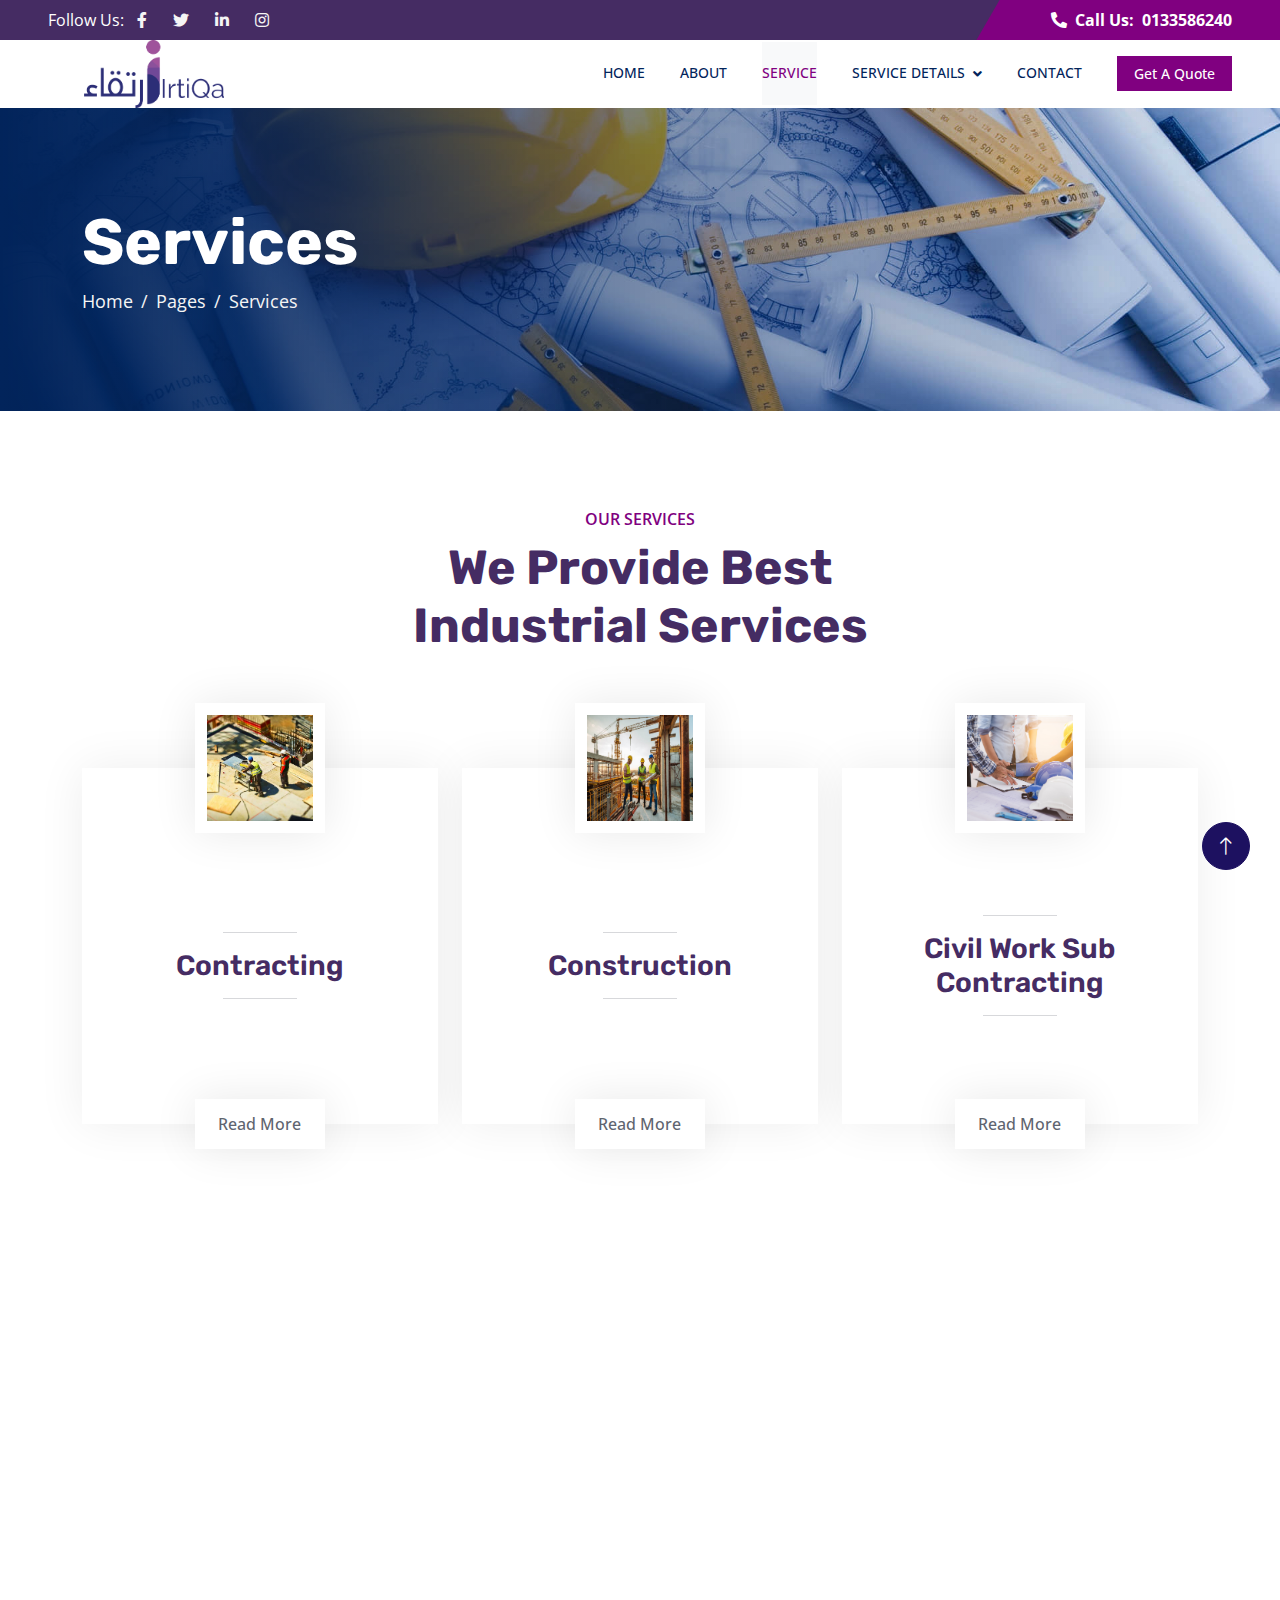
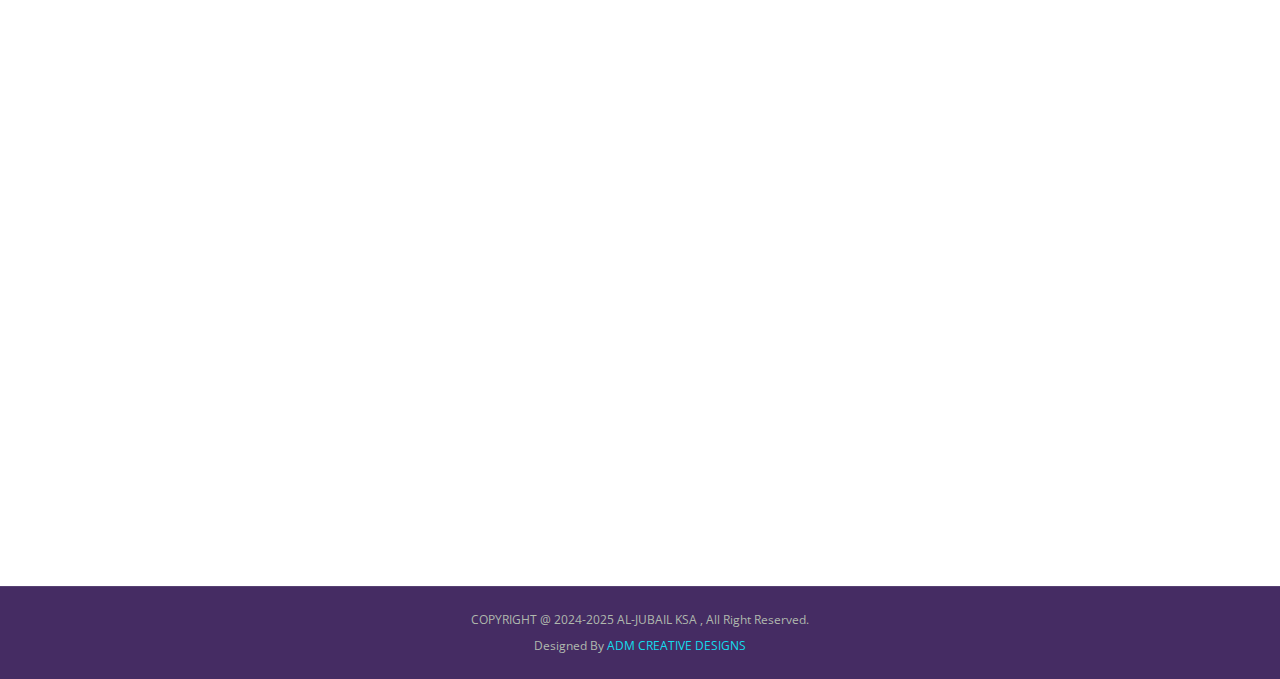
<file: service.html>
<!DOCTYPE html>
<html lang="en">

<head>
    <meta charset="utf-8">
    <title>Irtiqa Al Sharqiya Est. for Logistics Services.Trade</title>
    <meta content="width=device-width, initial-scale=1.0" name="viewport">
    <meta content="" name="keywords">
    <meta content="" name="description">

    <!-- Favicon -->
    <link href="img/Itiqa icon.png" rel="icon">

    <!-- Google Web Fonts -->
    <link rel="preconnect" href="https://fonts.googleapis.com">
    <link rel="preconnect" href="https://fonts.gstatic.com" crossorigin>
    <link
        href="https://fonts.googleapis.com/css2?family=Open+Sans:wght@400;500;600&family=Rubik:wght@500;600;700&display=swap"
        rel="stylesheet">

    <!-- Icon Font Stylesheet -->
    <link href="https://cdnjs.cloudflare.com/ajax/libs/font-awesome/5.10.0/css/all.min.css" rel="stylesheet">
    <link href="https://cdn.jsdelivr.net/npm/bootstrap-icons@1.4.1/font/bootstrap-icons.css" rel="stylesheet">

    <!-- Libraries Stylesheet -->
    <link href="lib/animate/animate.min.css" rel="stylesheet">
    <link href="lib/owlcarousel/assets/owl.carousel.min.css" rel="stylesheet">

    <!-- Customized Bootstrap Stylesheet -->
    <link href="css/bootstrap.min.css" rel="stylesheet">

    <!-- Template Stylesheet -->
    <link href="css/style.css" rel="stylesheet">
</head>

<body>
       <!-- Spinner Start -->
       <div id="spinner"
       class="show bg-white position-fixed translate-middle w-100 vh-100 top-50 start-50 d-flex align-items-center justify-content-center">
       <div class="spinner-border" role="status" style="width: 3rem; height: 3rem; border-top-color: purple; border-right-color: purple;"></div>
   </div>
   
       <!-- Spinner End -->


     <!-- Topbar Start -->
     <div class="container-fluid" style="background-color:#452c63; padding-left: 0px; padding-right: 0px;">
        <div class="row g-0 d-none d-lg-flex">
            <div class="col-lg-6 ps-5 text-start">
                <div class="h-100 d-inline-flex align-items-center text-white">
                    <span>Follow Us:</span>
                    <a class="btn btn-link text-light" href=""><i class="fab fa-facebook-f"></i></a>
                    <a class="btn btn-link text-light" href=""><i class="fab fa-twitter"></i></a>
                    <a class="btn btn-link text-light" href=""><i class="fab fa-linkedin-in"></i></a>
                    <a class="btn btn-link text-light" href=""><i class="fab fa-instagram"></i></a>
                </div>
            </div>
            <div class="col-lg-6 text-end">
                <div class="h-100 topbar-right d-inline-flex align-items-center text-white py-2 px-5">
                    <span class="fs-8 fw-bold me-2"><i class="fa fa-phone-alt me-2"></i>Call Us:</span>
                    <span class="fs-8 fw-bold">0133586240</span>
                </div>
            </div>
        </div>
    </div>
    <!-- Topbar End -->

     
     <!-- Navbar Start -->
     <nav class="navbar navbar-expand-lg bg-white navbar-light sticky-top py-0 pe-5">
        <!--icon--->
        <div class="logo col-lg-3 text-center text-lg-left mb-3 mb-md-5 mb-lg-0">
            <a class="d-block" href="index.html">
                <!-- Resize the icon only, without affecting the navbar layout -->
                <img loading="lazy" src="img/Itiqa icon.png" alt="Irtiqa" style="width: 140px; height: auto;">
            </a>
        </div>
        </a>
        </a>
        <button type="button" class="navbar-toggler me-0" data-bs-toggle="collapse" data-bs-target="#navbarCollapse">
            <span class="navbar-toggler-icon"></span>
        </button>
        <div class="collapse navbar-collapse" id="navbarCollapse">
            <div class="navbar-nav ms-auto p-4 p-lg-0">
                <a href="index.html" class="nav-item nav-link" style="font-size: 14px;">HOME</a>
                <a href="about.html" class="nav-item nav-link" style="font-size: 14px;">ABOUT</a>
                <a href="service.html" class="nav-item nav-link active" style="font-size: 14px;">SERVICE</a>
                <div class="nav-item dropdown">
                    <a href="#" class="nav-link dropdown-toggle" data-bs-toggle="dropdown" style="font-size: 14px;">SERVICE DETAILS</a>
                    <div class="dropdown-menu bg-light m-0">
                        <a href="contracting.html" class="dropdown-item" style="font-size: 14px;">Contracting</a>
                        <a href="constraction.html" class="dropdown-item" style="font-size: 14px;">Construction</a>
                        <a href="civilwork.html" class="dropdown-item" style="font-size: 14px;">Civil Work Sub Contracting</a>
                        <a href="electric.html" class="dropdown-item" style="font-size: 14px;">Electric Work</a>
                        <a href="fire.html" class="dropdown-item" style="font-size: 14px;">Fire Fighting System</a>
                        <a href="mechanical.html" class="dropdown-item" style="font-size: 14px;">Mechanical Pipe Fabrication & Erection</a>
                    </div>
                </div>
                <a href="contact.html" class="nav-item nav-link" style="font-size: 14px;">CONTACT</a>
            </div>
            <a href="contact.html" class="btn px-3 d-none d-lg-block" 
               style="background-color: purple; border-color: purple; color: white; font-size: 14px;">Get A Quote</a>
        </div>
    </nav>
    <!-- Navbar End -->


    <!-- Page Header Start -->
    <div class="container-fluid page-header page-header-11 py-5 mb-5 wow fadeIn" data-wow-delay="0.1s">
        <div class="container py-5">
            <h1 class="display-3 text-white animated slideInRight">Services</h1>
            <nav aria-label="breadcrumb">
                <ol class="breadcrumb animated slideInRight mb-0">
                    <li class="breadcrumb-item"><a href="#">Home</a></li>
                    <li class="breadcrumb-item"><a href="#">Pages</a></li>
                    <li class="breadcrumb-item active" aria-current="page">Services</li>
                </ol>
            </nav>
        </div>
    </div>
    <!-- Page Header End -->
   <!-- Service Start -->
<div class="container-xxl py-5">
    <div class="container">
        <div class="text-center mx-auto pb-4 wow fadeInUp" data-wow-delay="0.1s" style="max-width: 600px;">
            <p class="fw-medium text-uppercase mb-2" style="color: purple;">Our Services</p>
            <h1 class="display-5 mb-4" style="color: #452c63;">We Provide Best Industrial Services</h1>
        </div>

        <!-- Top 3 Services -->
        <div class="row gy-5 gx-4 mb-5">
            <!-- Service 1 (Top - Centered) -->
            <div class="col-md-6 col-lg-4 mx-auto wow fadeInUp" data-wow-delay="0.1s">
                <div class="service-item">
                    <img class="img-fluid" src="img/service-1.jpg" alt="Contracting Service">
                    <div class="service-img">
                        <img class="img-fluid" src="img/service-1.jpg" alt="Contracting">
                    </div>
                    <div class="service-detail">
                        <div class="service-title">
                            <hr class="w-25">
                            <h3 class="mb-0" style="color: #452c63;">Contracting</h3>
                            <hr class="w-25">
                        </div>
                        <div class="service-text">
                            <p class="text-white mb-0">
                                Irtiqa Al Sharqiya Est. for Logistics Services.Trade offers comprehensive contracting services, managing and executing a wide range of projects across various sectors, including electrical, fire fighting, and civil works. Their efficient project management ensures high-quality results delivered on time and within budget.</p>
                        </div>
                    </div>
                    <a class="btn btn-light" href="contracting.html">Read More</a>
                </div>
            </div>

            <!-- Service 2 (Top - Centered) -->
            <div class="col-md-6 col-lg-4 mx-auto wow fadeInUp" data-wow-delay="0.3s">
                <div class="service-item">
                    <img class="img-fluid" src="img/service-2.jpg" alt="Construction Service">
                    <div class="service-img">
                        <img class="img-fluid" src="img/service-2.jpg" alt="Construction">
                    </div>
                    <div class="service-detail">
                        <div class="service-title">
                            <hr class="w-25">
                            <h3 class="mb-0" style="color: #452c63;">Construction</h3>
                            <hr class="w-25">
                        </div>
                        <div class="service-text">
                            <p class="text-white mb-0">Irtiqa Al Sharqiya Est. for Logistics Services.Trade specializes in construction services, offering complete solutions from design to execution for residential, commercial, and industrial projects. Their expertise ensures high-quality craftsmanship and timely project delivery, adhering to safety and industry standards.</p>
                        </div>
                    </div>
                    <a class="btn btn-light" href="constraction.html">Read More</a>
                </div>
            </div>

            <!-- Service 3 (Top - Centered) -->
            <div class="col-md-6 col-lg-4 mx-auto wow fadeInUp" data-wow-delay="0.5s">
                <div class="service-item">
                    <img class="img-fluid" src="img/service-3.jpg" alt="Civil Work Sub Contracting">
                    <div class="service-img">
                        <img class="img-fluid" src="img/service-3.jpg" alt="Civil Work Subcontracting">
                    </div>
                    <div class="service-detail">
                        <div class="service-title">
                            <hr class="w-25">
                            <h3 class="mb-0" style="color: #452c63;">Civil Work Sub Contracting</h3>
                            <hr class="w-25">
                        </div>
                        <div class="service-text">
                            <p class="text-white mb-0">Irtiqa Al Sharqiya Est. for Logistics Services.Trade provides civil work subcontracting services, specializing in the execution of construction projects, including structural, infrastructure, and finishing works. Their skilled team ensures timely and high-quality delivery in alignment with project specifications and safety standards.</p>
                        </div>
                    </div>
                    <a class="btn btn-light" href="civilwork.html">Read More</a>
                </div>
            </div>
        </div>

        <!-- Bottom 3 Services -->
        <div class="row gy-5 gx-4">
            <!-- Service 4 (Bottom - Centered) -->
            <div class="col-md-6 col-lg-4 mx-auto wow fadeInUp" data-wow-delay="0.7s">
                <div class="service-item">
                    <img class="img-fluid" src="img/service-4.jpg" alt="Electric Work">
                    <div class="service-img">
                        <img class="img-fluid" src="img/service-4.jpg" alt="Electric Work">
                    </div>
                    <div class="service-detail">
                        <div class="service-title">
                            <hr class="w-25">
                            <h3 class="mb-0" style="color: #452c63;">Electric Work</h3>
                            <hr class="w-25">
                        </div>
                        <div class="service-text">
                            <p class="text-white mb-0">Irtiqa Al Sharqiya Est. for Logistics Services.Trade specializes in providing professional electrical services, including installation, maintenance, and repair of electrical systems for residential, commercial, and industrial clients. They ensure reliable and safe electrical solutions tailored to meet diverse customer needs.</p>
                        </div>
                    </div>
                    <a class="btn btn-light" href="electric.html">Read More</a>
                </div>
            </div>

            <!-- Service 5 (Bottom - Centered) -->
            <div class="col-md-6 col-lg-4 mx-auto wow fadeInUp" data-wow-delay="0.9s">
                <div class="service-item">
                    <img class="img-fluid" src="img/service 5.jpg" alt="Fire Fighting System">
                    <div class="service-img">
                        <img class="img-fluid" src="img/service 5.jpg" alt="Fire Fighting System">
                    </div>
                    <div class="service-detail">
                        <div class="service-title">
                            <hr class="w-25">
                            <h3 class="mb-0" style="color: #452c63;">Fire Fighting System</h3>
                            <hr class="w-25">
                        </div>
                        <div class="service-text">
                            <p class="text-white mb-0">Irtiqa Al Sharqiya Est. for Logistics Services.Trade offers advanced fire fighting system solutions, including design, installation, and maintenance of automatic fire suppression systems. Their services ensure enhanced safety and fire protection for residential, commercial, and industrial properties.</p>
                        </div>
                    </div>
                    <a class="btn btn-light" href="fire.html">Read More</a>
                </div>
            </div>

            <!-- Service 6 (Bottom - Centered) -->
            <div class="col-md-6 col-lg-4 mx-auto wow fadeInUp" data-wow-delay="1.1s">
                <div class="service-item">
                    <img class="img-fluid" src="img/service-6.jpg" alt="Mechanical Pipe Fabrication & Erection">
                    <div class="service-img">
                        <img class="img-fluid" src="img/service-6.jpg" alt="Mechanical Pipe Fabrication & Erection">
                    </div>
                    <div class="service-detail">
                        <div class="service-title">
                            <hr class="w-25">
                            <h3 class="mb-0" style="color: #452c63;">Mechanical Pipe Fabrication & Erection</h3>
                            <hr class="w-25">
                        </div>
                        <div class="service-text">
                            <p class="text-white mb-0">Irtiqa Al Sharqiya Est. for Logistics Services.Trade provides high-quality mechanical pipe fabrication and erection services. They specialize in custom pipe systems for industrial, commercial, and residential applications, ensuring reliability and safety in all installations.</p>
                        </div>
                    </div>
                    <a class="btn btn-light" href="mechanical.html">Read More</a>
                </div>
            </div>
        </div>
    </div>
</div>
<!-- Service End -->



  <!-- Footer Start -->
  <div class="container-fluid  footer mt-5 py-5 wow fadeIn" data-wow-delay="0.1s" style="background-color: #452c63;">
    <div class="container py-5">
        <div class="row g-5">
            <div class="col-lg-3 col-md-6">
                <h5 class="text-white mb-4">Our Office</h5>
                <p class="mb-2  d-flex "><i class="fa fa-map-marker-alt me-3"></i>Al Anwar Street, Safat - Jubail - Kingdom of Saudi Arabia</p>
                <p class="mb-2 d-flex">
                    <i class="fa fa-phone-alt me-3"></i>
                    <span class="phone-number" style="color: #B0B9AE;">0133586240</span> 
                </p>
                <p class="mb-2"><i class="fa fa-envelope me-3"></i> info@irtiqaksa.com </p>
                <div class="d-flex pt-3" style="padding: 10px; border-radius: 8px;">
                    <a class="btn btn-square btn-primary rounded-circle me-2" href="" style="background-color: #1d1160; border-color: #1d1160;">
                        <i class="fab fa-twitter"></i>
                    </a>
                    <a class="btn btn-square btn-primary rounded-circle me-2" href="" style="background-color: #1d1160; border-color: #1d1160;">
                        <i class="fab fa-facebook-f"></i>
                    </a>
                    <a class="btn btn-square btn-primary rounded-circle me-2" href="" style="background-color: #1d1160; border-color: #1d1160;">
                        <i class="fab fa-youtube"></i>
                    </a>
                    <a class="btn btn-square btn-primary rounded-circle me-2" href="" style="background-color: #1d1160; border-color: #1d1160;">
                        <i class="fab fa-linkedin-in"></i>
                    </a>
                </div>
                
                
            </div>
            <div class="col-lg-3 col-md-6">
                <h5 class="text-white mb-4">Quick Links</h5>
                <a class="btn btn-link" href="about.html">About Us</a>
                <a class="btn btn-link" href="contact.html">Contact Us</a>
                <a class="btn btn-link" href="service.html">Our Services</a>
                <a class="btn btn-link" href="index.html">Home</a>
            </div>
            <div class="col-lg-3 col-md-6">
                <h5 class="text-white mb-4">Business Hours</h5>
                <p class="mb-1">Sunday - Thursday</p>
                <h6 class="text-light">09:00 am - 07:00 pm</h6>
                <p class="mb-1">Friday</p>
                <h6 class="text-light">Closed</h6>
            </div>
                <div class="col-lg-3 col-md-6">
                    <h5 class="text-white mb-4">Send Us Your Inquiry</h5>
                    <p>If you have any questions or need more information, feel free to send us your email and we’ll get back to you shortly.</p>
                    <div class="position-relative w-100">
                        <input class="form-control bg-transparent w-100 py-3 ps-4 pe-5" type="text" placeholder="Enter your email">
                        <!-- Using mailto: in href to open email client -->
                        <a href="mailto:info@irtiqaksa.com?subject=Inquiry&body=I would like to inquire about..." 
                            class="btn btn-primary py-2 position-absolute top-0 end-0 mt-2 me-2" 
                            style="background-color: #1d1160; border-color: #1d1160;">Send</a>
                
                </div>
            </div>
        </div>
    </div>
</div>
<!-- Footer End -->



      <!-- Copyright Start -->
      <div class="container-fluid copyright py-4" style="background-color: #452c63;">
        <div class="container text-center">
            <p class="mb-2" style="font-size: 12px;">COPYRIGHT @ 2024-2025 AL-JUBAIL KSA , All Right Reserved.</p>

            <p class="mb-0" style="font-size: 12px;">Designed By <span style="color:rgb(18, 223, 238);">ADM CREATIVE DESIGNS</span></p>
        </div>
    </div>
    <!-- Copyright End -->


    <!-- Back to Top -->
    <a href="#" class="btn btn-lg btn-primary btn-lg-square rounded-circle back-to-top" 
    style="background-color: #1d1160; border-color: #1d1160;">
    <i class="bi bi-arrow-up"></i>
 </a>
 


    <!-- JavaScript Libraries -->
    <script src="https://code.jquery.com/jquery-3.4.1.min.js"></script>
    <script src="https://cdn.jsdelivr.net/npm/bootstrap@5.0.0/dist/js/bootstrap.bundle.min.js"></script>
    <script src="lib/wow/wow.min.js"></script>
    <script src="lib/easing/easing.min.js"></script>
    <script src="lib/waypoints/waypoints.min.js"></script>
    <script src="lib/owlcarousel/owl.carousel.min.js"></script>
    <script src="lib/counterup/counterup.min.js"></script>

    <!-- Template Javascript -->
    <script src="js/main.js"></script>
</body>

</html>
</file>
<file: css/style.css>
:root {
    --primary: #800080;
    --secondary: #5F656F;
    --light: #F5F5F5;
    --dark: #02245B;
}
html,body{
    height: 100%;
    box-sizing: border-box;

}
body{
    position: relative;
    margin: 0;
    min-height: 6.74rem;
    box-sizing: inherit;
   
}

.back-to-top {
    position: fixed;
    display: none;
    right: 30px;
    bottom: 30px;
    z-index: 99;
}

h1,
h2,
.h1,
.h2,
.fw-bold {
    font-weight: 700 !important;
}

h3,
h4,
.h3,
.h4,
.fw-medium {
    font-weight: 600 !important;
}

h5,
h6,
.h5,
.h6,
.fw-semi-bold {
    font-weight: 500 !important;
}


/*** Spinner ***/
#spinner {
    opacity: 0;
    visibility: hidden;
    transition: opacity .5s ease-out, visibility 0s linear .5s;
    z-index: 99999;
}

#spinner.show {
    transition: opacity .5s ease-out, visibility 0s linear 0s;
    visibility: visible;
    opacity: 1;
}


/*** Button ***/
.btn {
    transition: .5s;
    font-weight: 500;
}

.btn-primary,
.btn-outline-primary:hover {
    color: #FFFFFF;
}

.btn-square {
    width: 38px;
    height: 38px;
}

.btn-sm-square {
    width: 32px;
    height: 32px;
}

.btn-lg-square {
    width: 48px;
    height: 48px;
}

.btn-square,
.btn-sm-square,
.btn-lg-square {
    padding: 0;
    display: flex;
    align-items: center;
    justify-content: center;
    font-weight: normal;
}


.topbar-right {
    position: relative;
    background: var(--primary);
}

.topbar-right::before {
    position: absolute;
    content: "";
    width: 30px;
    height: 100%;
    top: 0;
    left: -15px;
    transform: skewX(-30deg);
    background-color: var(--primary);
}


/*** Navbar ***/
.navbar.sticky-top {
    top: -100px;
    transition: .5s;
}

.navbar .navbar-brand {
    position: relative;
    padding-right: 50px;
    height: 75px;
    display: flex;
    align-items: center;
    background: var(--primary);
}

.navbar .navbar-brand::after {
    position: absolute;
    content: "";
    width: 50px;
    height: 100%;
    top: 0;
    right: -25px;
    transform: skewX(-30deg);
    background-color: var(--primary);
}

.navbar .navbar-nav .nav-link {
    margin-right: 35px;
    padding: 20px 0;
    color: var(--dark);
    font-size: 18px;
    font-weight: 500;
    outline: none;
}

.navbar .navbar-nav .nav-link:hover,
.navbar .navbar-nav .nav-link.active {
    color: var(--primary);
}

.navbar .dropdown-toggle::after {
    border: none;
    content: "\f107";
    font-family: "Font Awesome 5 Free";
    font-weight: 900;
    vertical-align: middle;
    margin-left: 8px;
}

@media (max-width: 991.98px) {
    .navbar .navbar-nav .nav-link  {
        margin-right: 0;
        padding: 10px 0;
    }

    .navbar .navbar-nav {
        border-top: 1px solid #EEEEEE;
    }
}

@media (min-width: 992px) {
    .navbar .nav-item .dropdown-menu {
        display: block;
        border: none;
        margin-top: 0;
        top: 150%;
        opacity: 0;
        visibility: hidden;
        transition: .5s;
    }

    .navbar .nav-item:hover .dropdown-menu {
        top: 100%;
        visibility: visible;
        transition: .5s;
        opacity: 1;
    }
}


/*** Header ***/
.carousel-caption {
    top: 0;
    left: 0;
    right: 0;
    bottom: 0;
    display: flex;
    align-items: center;
    background: linear-gradient(to right, rgba(2, 36, 91, 1) 0%, rgba(2, 36, 91, 0) 100%);
    z-index: 1;
}

.carousel-control-prev,
.carousel-control-next {
    width: 15%;
}

.carousel-control-prev-icon,
.carousel-control-next-icon {
    width: 3.5rem;
    height: 3.5rem;
    background-color: var(--primary);
    border: 15px solid var(--primary);
    border-radius: 3.5rem;
}

@media (max-width: 768px) {
    #header-carousel .carousel-item {
        position: relative;
        min-height: 450px;
    }
    
    #header-carousel .carousel-item img {
        position: absolute;
        width: 100%;
        height: 100%;
        object-fit: cover;
    }
}

.page-header {
    background: linear-gradient(to right, rgba(2, 36, 91, 1) 0%, rgba(2, 36, 91, 0) 100%), url(../img/carousel-2.jpg) center center no-repeat;
    background-size: cover;
}

.page-header1{
    background: linear-gradient(to right, rgba(2, 36, 91, 1) 0%, rgba(2, 36, 91, 0) 100%), url(../img/constru-1.jpg) center center no-repeat;
    background-size: cover;
}
.page-header-2{
    background: linear-gradient(to right, rgba(2, 36, 91, 1) 0%, rgba(2, 36, 91, 0) 100%), url(../img/constrat-22.jpg) center center no-repeat;
    background-size: cover;
}
.pagr-header-3 {
    background: linear-gradient(to right, rgba(2, 36, 91, 1) 0%, rgba(2, 36, 91, 0) 100%), url(../img/civil\ work33.jpg) center center no-repeat;
    background-size: cover;
}
.page-header-4{
    background: linear-gradient(to right, rgba(2, 36, 91, 1) 0%, rgba(2, 36, 91, 0) 100%), url(../img/electric-44.jpg) center center no-repeat;
    background-size: cover;
}
.page-header-5{
    background: linear-gradient(to right, rgba(2, 36, 91, 1) 0%, rgba(2, 36, 91, 0) 100%), url(../img/fire-55.jpg) center center no-repeat;
    background-size: cover;
}
.page-header-6{
    background: linear-gradient(to right, rgba(2, 36, 91, 1) 0%, rgba(2, 36, 91, 0) 100%), url(../img/mechanical-66.jpg) center center no-repeat;
    background-size: cover;
}
.page-header-11 {
    background: linear-gradient(to right, rgba(2, 36, 91, 1) 0%, rgba(2, 36, 91, 0) 100%), url(../img/service\ hd.jpg) center center no-repeat;
    background-size: cover;
}

.page-header-22{
    background: linear-gradient(to right, rgba(2, 36, 91, 1) 0%, rgba(2, 36, 91, 0) 100%), url(../img/contact\ hd1.jpg) center center no-repeat;
    background-size: cover;
}
.page-header-33 {
    background: linear-gradient(to right, rgba(2, 36, 91, 1) 0%, rgba(2, 36, 91, 0) 100%), url(../img/about\ hd.jpg) center center no-repeat;
    background-size: cover;
}

.page-header .breadcrumb-item+.breadcrumb-item::before {
    color: var(--light);
}

.page-header .breadcrumb-item,
.page-header .breadcrumb-item a {
    font-size: 18px;
    color: var(--light);
}


/*** Facts ***/
.facts {
    position: relative;
    margin: 6rem 0;
    background: var(--dark);
}

.facts .border {
    border-color: rgba(255, 255, 255, .1) !important;
}


/*** Features ***/
.btn-play {
    position: absolute;
    top: 50%;
    right: -30px;
    transform: translateY(-50%);
    display: block;
    box-sizing: content-box;
    width: 16px;
    height: 26px;
    border-radius: 100%;
    border: none;
    outline: none !important;
    padding: 18px 20px 20px 28px;
    background: var(--primary);
}

@media (max-width: 992px) {
    .btn-play {
        left: 50%;
        right: auto;
        transform: translate(-50%, -50%);
    }
}

.btn-play:before {
    content: "";
    position: absolute;
    z-index: 0;
    left: 50%;
    top: 50%;
    transform: translateX(-50%) translateY(-50%);
    display: block;
    width: 60px;
    height: 60px;
    background: var(--primary);
    border-radius: 100%;
    animation: pulse-border 1500ms ease-out infinite;
}

.btn-play:after {
    content: "";
    position: absolute;
    z-index: 1;
    left: 50%;
    top: 50%;
    transform: translateX(-50%) translateY(-50%);
    display: block;
    width: 60px;
    height: 60px;
    background: var(--primary);
    border-radius: 100%;
    transition: all 200ms;
}

.btn-play span {
    display: block;
    position: relative;
    z-index: 3;
    width: 0;
    height: 0;
    left: -1px;
    border-left: 16px solid #FFFFFF;
    border-top: 11px solid transparent;
    border-bottom: 11px solid transparent;
}

@keyframes pulse-border {
    0% {
        transform: translateX(-50%) translateY(-50%) translateZ(0) scale(1);
        opacity: 1;
    }

    100% {
        transform: translateX(-50%) translateY(-50%) translateZ(0) scale(2);
        opacity: 0;
    }
}

.modal-video .modal-dialog {
    position: relative;
    max-width: 800px;
    margin: 60px auto 0 auto;
}

.modal-video .modal-body {
    position: relative;
    padding: 0px;
}

.modal-video .close {
    position: absolute;
    width: 30px;
    height: 30px;
    right: 0px;
    top: -30px;
    z-index: 999;
    font-size: 30px;
    font-weight: normal;
    color: #FFFFFF;
    background: #000000;
    opacity: 1;
}


/*** Service ***/
.service-item {
    position: relative;
    margin: 65px 0 25px 0;
    box-shadow: 0 0 45px rgba(0, 0, 0, .07);
}

.service-item .service-img {
    position: absolute;
    padding: 12px;
    width: 130px;
    height: 130px;
    top: -65px;
    left: 50%;
    transform: translateX(-50%);
    background: #FFFFFF;
    box-shadow: 0 0 45px rgba(0, 0, 0, .09);
    z-index: 2;
}

.service-item .service-detail {
    position: absolute;
    width: 100%;
    height: 100%;
    top: 0;
    left: 0;
    overflow: hidden;
    z-index: 1;
}

.service-item .service-title {
    position: absolute;
    padding: 65px 30px 25px 30px;
    width: 100%;
    height: 100%;
    top: 0;
    left: 0;
    display: flex;
    flex-direction: column;
    align-items: center;
    justify-content: center;
    text-align: center;
    background: #FFFFFF;
    transition: .5s;
}

.service-item:hover .service-title {
    top: -100%;
}

.service-item .service-text {
    position: absolute;
    overflow: hidden;
    padding: 65px 30px 25px 30px;
    width: 100%;
    height: 100%;
    top: 100%;
    left: 0;
    display: flex;
    align-items: center;
    text-align: center;
    background: rgba(2, 36, 91, .7);
    transition: .5s;
}

.service-item:hover .service-text {
    top: 0;
}

.service-item .service-text::before {
    position: absolute;
    content: "";
    width: 100%;
    height: 100px;
    top: -100%;
    left: 0;
    transform: skewY(-12deg);
    background: #FFFFFF;
    transition: .5s;
}

.service-item:hover .service-text::before {
    top: -55px;
}

.service-item .btn {
    position: absolute;
    width: 130px;
    height: 50px;
    left: 50%;
    bottom: -25px;
    transform: translateX(-50%);
    display: flex;
    align-items: center;
    justify-content: center;
    color: var(--secondary);
    background: #FFFFFF;
    border: none;
    box-shadow: 0 0 45px rgba(0, 0, 0, .09);
    z-index: 2;
}

.service-item .btn:hover {
    color: #FFFFFF;
    background: var(--primary);
}


/*** Project ***/
.project-carousel {
    position: relative;
    background: var(--dark);
}

.project-item {
    position: relative;
    display: block;
}

.project-item img {
    transition: .5s;
}

.project-item:hover img,
.project-carousel .owl-item.center img {
    margin-top: -60px;
}

.project-item .project-title {
    position: absolute;
    padding: 0 15px;
    width: 100%;
    height: 80px;
    bottom: -110px;
    left: 0;
    display: flex;
    align-items: center;
    justify-content: center;
    text-align: center;
    background: var(--dark);
    transition: .5s;
}

.project-item:hover .project-title,
.project-carousel .owl-item.center .project-title  {
    bottom: -60px;
}

.project-item .project-title::before {
    position: absolute;
    content: "";
    width: 100%;
    height: 30px;
    top: -15px;
    left: 0;
    transform: skewY(-5deg);
    background: #452c63;
    transition: .5s;
}

.project-carousel .owl-nav {
    position: absolute;
    width: 100%;
    height: 45px;
    top: 50%;
    left: 0;
    transform: translateY(-50%);
    display: flex;
    justify-content: space-between;
    transition: .5s;
    opacity: 0;
    z-index: 1;
}

.project-carousel:hover .owl-nav {
    opacity: 1;
}

.project-carousel .owl-nav .owl-prev,
.project-carousel .owl-nav .owl-next {
    margin: 0 30px;
    width: 45px;
    height: 45px;
    display: flex;
    align-items: center;
    justify-content: center;
    color: #FFFFFF;
    background: var(--primary);
    border-radius: 45px;
    font-size: 22px;
    transition: .5s;
}

/*** Footer ***/
.footer {
    color: #B0B9AE;
    width: 100% !important;
 
   
}

.footer .btn.btn-link {
    display: block;
    margin-bottom: 5px;
    padding: 0;
    text-align: left;
    color: #B0B9AE;
    font-weight: normal;
    text-transform: capitalize;
    transition: .3s;
}

.footer .btn.btn-link::before {
    position: relative;
    content: "\f105";
    font-family: "Font Awesome 5 Free";
    font-weight: 900;
    margin-right: 10px;
}

.footer .btn.btn-link:hover {
    color: var(--light);
    letter-spacing: 1px;
    box-shadow: none;
}

.copyright {
    color: #B0B9AE;
    border-top: 1px solid rgba(255, 255, 255, .1);
}

.nav-item.active {
    color: #007bff; /* Blue color for active links */
    background-color: #f8f9fa; /* Light background for active link */
}

/* Change background color when the dropdown item is clicked */
.nav-item .dropdown-menu .dropdown-item:active {
    background-color: purple;
    color: white;  /* Optional, to change text color */
}

/* Or you can change it when the item is focused (clicked or tabbed) */
.nav-item .dropdown-menu .dropdown-item:focus {
    background-color: purple;
    color: white;
}
/* Style for the clicked item */
.nav-item .dropdown-menu .dropdown-item.active {
    background-color: purple;
    color: white;  /* Optional */
}


  /* CSS for changing the border color to purple when the field is focused */
input:focus, textarea:focus {
    border-color: #800080 !important; /* Purple border */
    box-shadow: 0 0 5px rgba(128, 0, 128, 0.5); /* Optional: Adds a subtle shadow around the focused element */
}

/* Reducing the padding/margin for the footer */

.sticky-top {
    position: sticky;
    top: 0;
    z-index: 1020; /* Ensures it stays on top of other elements */
}
</file>
